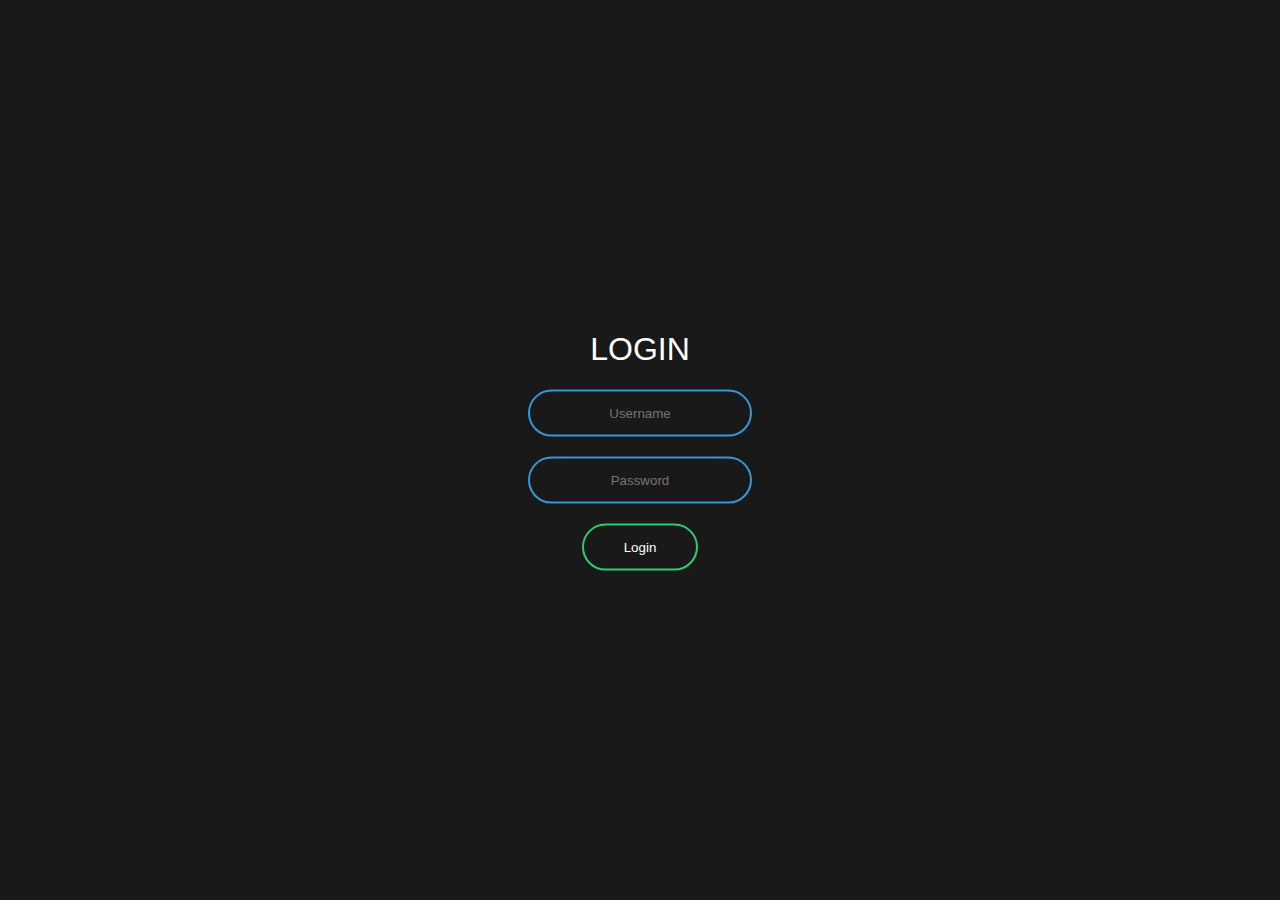
<file: index.html>
<!DOCTYPE html>
<html lang="en" dir="ltr">
  <head>
    <meta charset="utf-8">
    <title>َAnimated Login Form</title>
    <link rel="stylesheet" href="./css/login_style.css">
  </head>
  <body>

<form class="box" action="index.html" method="post">
  <h1>Login</h1>
  <input type="text" name="" placeholder="Username">
  <input type="password" name="" placeholder="Password">
  <input type="submit" name="" value="Login" id="Login"  onclick="location.href='login_page.html'">
</form>
  <script src="js/test.js"></script>
  <!--<script type="text/javascript" src="js/main.js"></script>-->
  </body>
</html>
</file>
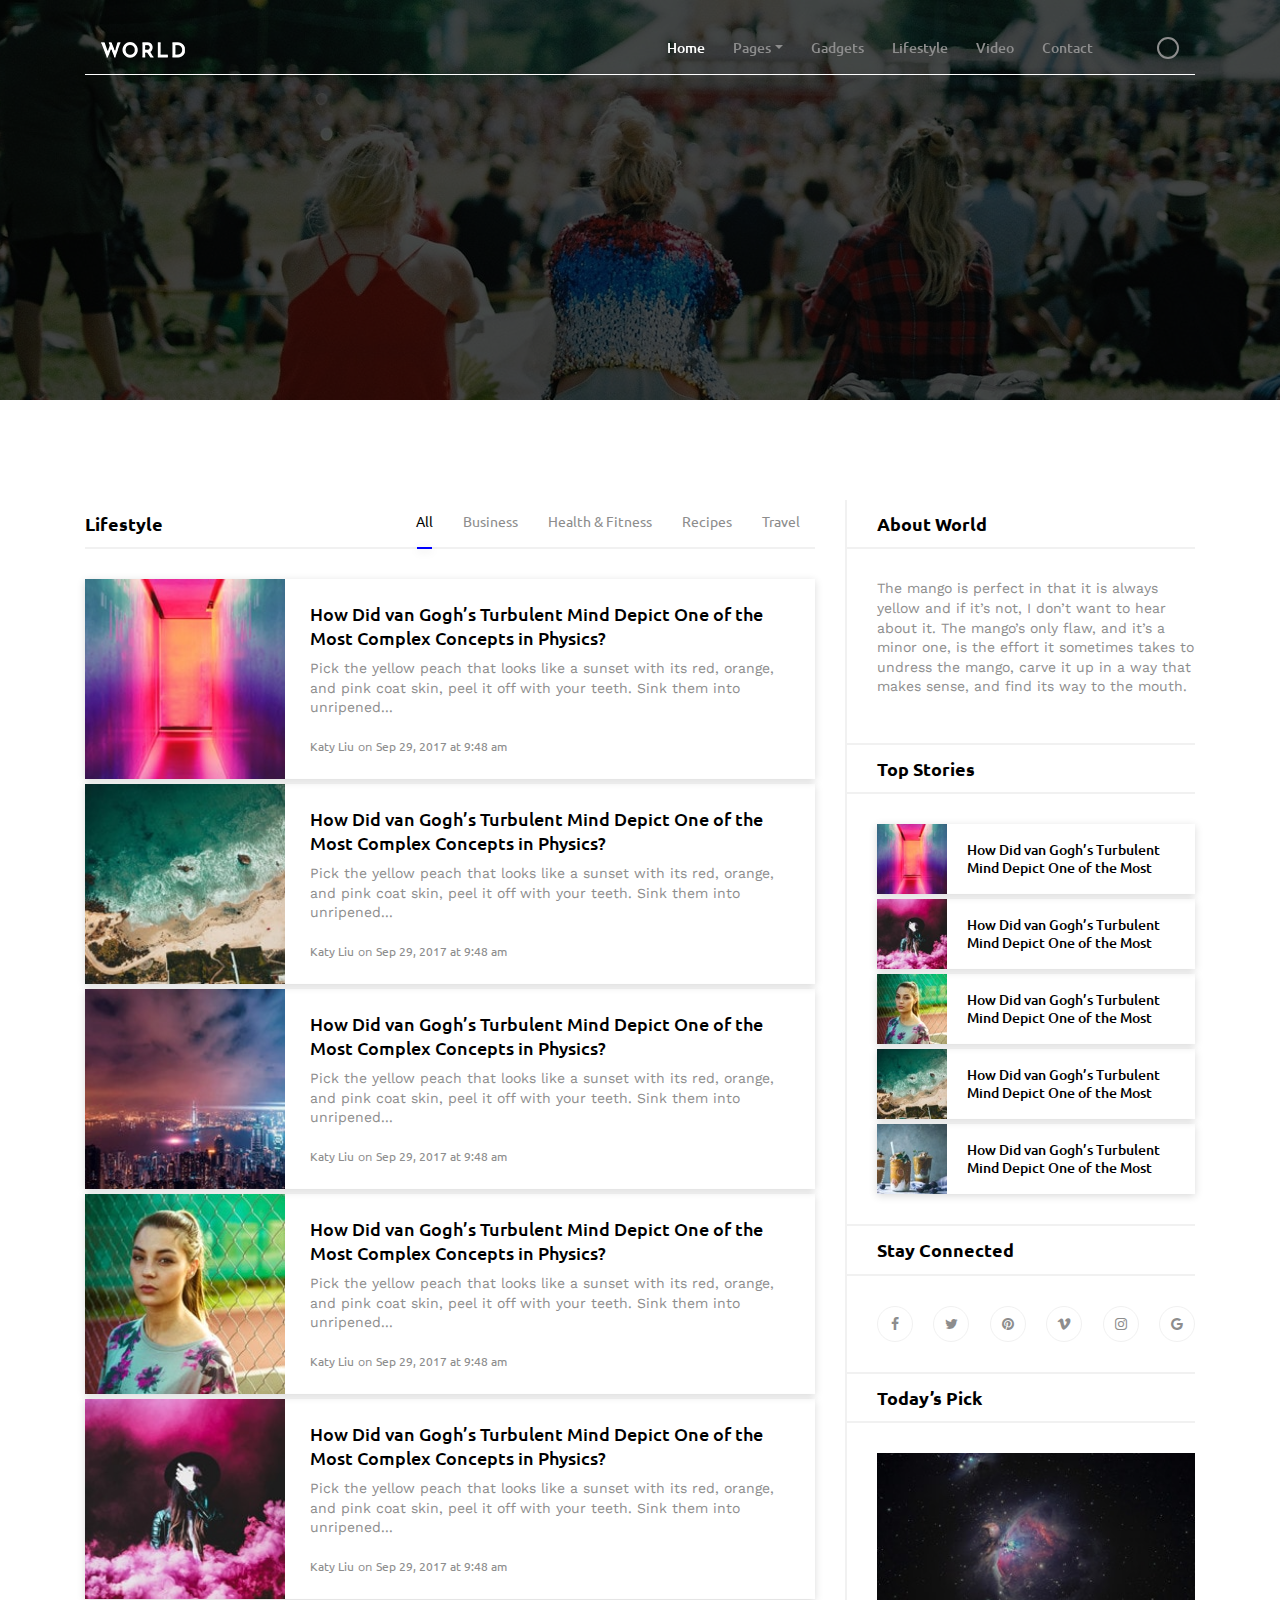
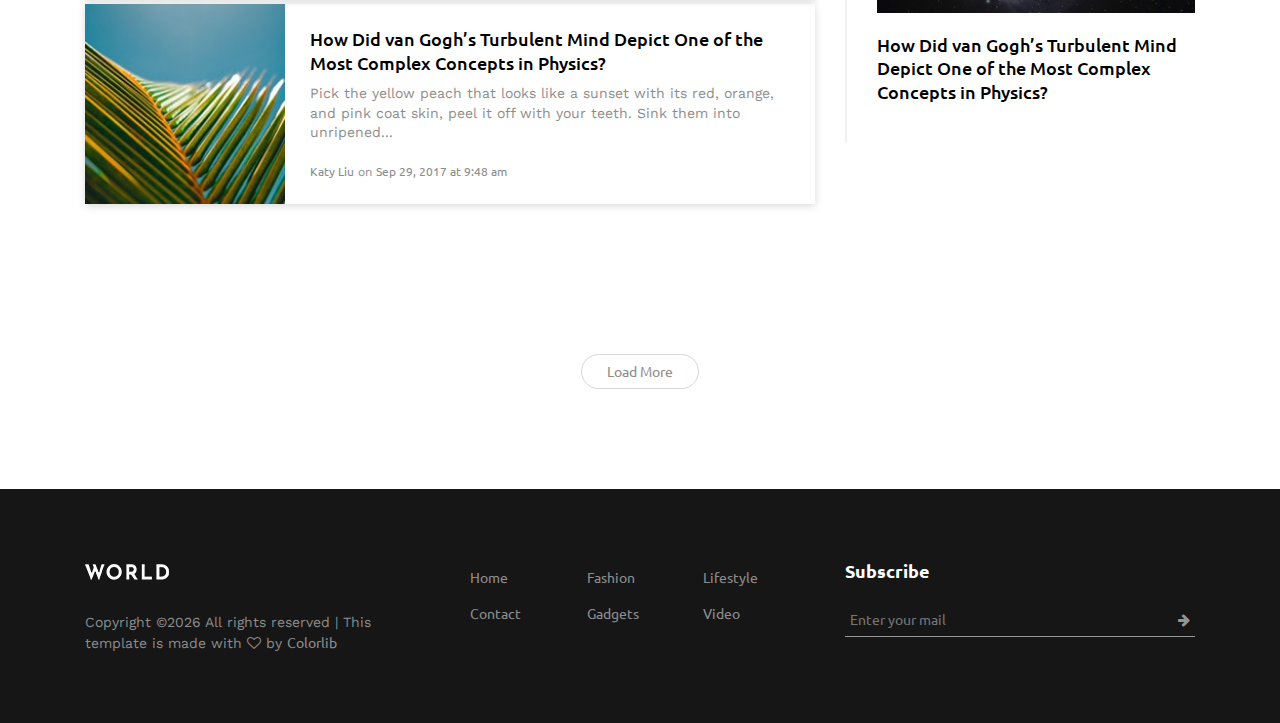
<file: catagory.html>
<!DOCTYPE html>
<html lang="en">

<head>
    <meta charset="UTF-8">
    <meta name="description" content="">
    <meta http-equiv="X-UA-Compatible" content="IE=edge">
    <meta name="viewport" content="width=device-width, initial-scale=1, shrink-to-fit=no">
    <!-- The above 4 meta tags *must* come first in the head; any other head content must come *after* these tags -->

    <!-- Title  -->
    <title>World - Blog &amp; Magazine Template</title>

    <!-- Favicon  -->
    <link rel="icon" href="img/core-img/favicon.ico">

    <!-- Style CSS -->
    <link rel="stylesheet" href="style.css">

</head>

<body>
    <!-- Preloader Start -->
    <div id="preloader">
        <div class="preload-content">
            <div id="world-load"></div>
        </div>
    </div>
    <!-- Preloader End -->

    <!-- ***** Header Area Start ***** -->
    <header class="header-area">
        <div class="container">
            <div class="row">
                <div class="col-12">
                    <nav class="navbar navbar-expand-lg">
                        <!-- Logo -->
                        <a class="navbar-brand" href="index.html"><img src="img/core-img/logo.png" alt="Logo"></a>
                        <!-- Navbar Toggler -->
                        <button class="navbar-toggler" type="button" data-toggle="collapse" data-target="#worldNav" aria-controls="worldNav" aria-expanded="false" aria-label="Toggle navigation"><span class="navbar-toggler-icon"></span></button>
                        <!-- Navbar -->
                        <div class="collapse navbar-collapse" id="worldNav">
                            <ul class="navbar-nav ml-auto">
                                <li class="nav-item active">
                                    <a class="nav-link" href="#">Home <span class="sr-only">(current)</span></a>
                                </li>
                                <li class="nav-item dropdown">
                                    <a class="nav-link dropdown-toggle" href="#" id="navbarDropdown" role="button" data-toggle="dropdown" aria-haspopup="true" aria-expanded="false">Pages</a>
                                    <div class="dropdown-menu" aria-labelledby="navbarDropdown">
                                        <a class="dropdown-item" href="index.html">Home</a>
                                        <a class="dropdown-item" href="catagory.html">Catagory</a>
                                        <a class="dropdown-item" href="single-blog.html">Single Blog</a>
                                        <a class="dropdown-item" href="regular-page.html">Regular Page</a>
                                        <a class="dropdown-item" href="contact.html">Contact</a>
                                    </div>
                                </li>
                                <li class="nav-item">
                                    <a class="nav-link" href="#">Gadgets</a>
                                </li>
                                <li class="nav-item">
                                    <a class="nav-link" href="#">Lifestyle</a>
                                </li>
                                <li class="nav-item">
                                    <a class="nav-link" href="#">Video</a>
                                </li>
                                <li class="nav-item">
                                    <a class="nav-link" href="#">Contact</a>
                                </li>
                            </ul>
                            <!-- Search Form  -->
                            <div id="search-wrapper">
                                <form action="#">
                                    <input type="text" id="search" placeholder="Search something...">
                                    <div id="close-icon"></div>
                                    <input class="d-none" type="submit" value="">
                                </form>
                            </div>
                        </div>
                    </nav>
                </div>
            </div>
        </div>
    </header>
    <!-- ***** Header Area End ***** -->

    <!-- ********** Hero Area Start ********** -->
    <div class="hero-area height-400 bg-img background-overlay" style="background-image: url(img/blog-img/bg3.jpg);"></div>
    <!-- ********** Hero Area End ********** -->

    <div class="main-content-wrapper section-padding-100">
        <div class="container">
            <div class="row justify-content-center">
                <!-- ============= Post Content Area Start ============= -->
                <div class="col-12 col-lg-8">
                    <div class="post-content-area mb-100">
                        <!-- Catagory Area -->
                        <div class="world-catagory-area">
                            <ul class="nav nav-tabs" id="myTab" role="tablist">
                                <li class="title">Lifestyle</li>

                                <li class="nav-item">
                                    <a class="nav-link active" id="tab1" data-toggle="tab" href="#world-tab-1" role="tab" aria-controls="world-tab-1" aria-selected="true">All</a>
                                </li>

                                <li class="nav-item">
                                    <a class="nav-link" id="tab2" data-toggle="tab" href="#world-tab-2" role="tab" aria-controls="world-tab-2" aria-selected="false">Business</a>
                                </li>

                                <li class="nav-item">
                                    <a class="nav-link" id="tab3" data-toggle="tab" href="#world-tab-3" role="tab" aria-controls="world-tab-3" aria-selected="false">Health &amp; Fitness</a>
                                </li>

                                <li class="nav-item">
                                    <a class="nav-link" id="tab4" data-toggle="tab" href="#world-tab-4" role="tab" aria-controls="world-tab-4" aria-selected="false">Recipes</a>
                                </li>

                                <li class="nav-item">
                                    <a class="nav-link" id="tab5" data-toggle="tab" href="#world-tab-5" role="tab" aria-controls="world-tab-5" aria-selected="false">Travel</a>
                                </li>
                            </ul>

                            <div class="tab-content" id="myTabContent">

                                <div class="tab-pane fade show active" id="world-tab-1" role="tabpanel" aria-labelledby="tab1">
                                    <!-- Single Blog Post -->
                                    <div class="single-blog-post post-style-4 d-flex align-items-center">
                                        <!-- Post Thumbnail -->
                                        <div class="post-thumbnail">
                                            <img src="img/blog-img/b18.jpg" alt="">
                                        </div>
                                        <!-- Post Content -->
                                        <div class="post-content">
                                            <a href="#" class="headline">
                                                <h5>How Did van Gogh’s Turbulent Mind Depict One of the Most Complex Concepts in Physics?</h5>
                                            </a>
                                            <p>Pick the yellow peach that looks like a sunset with its red, orange, and pink coat skin, peel it off with your teeth. Sink them into unripened...</p>
                                            <!-- Post Meta -->
                                            <div class="post-meta">
                                                <p><a href="#" class="post-author">Katy Liu</a> on <a href="#" class="post-date">Sep 29, 2017 at 9:48 am</a></p>
                                            </div>
                                        </div>
                                    </div>

                                    <!-- Single Blog Post -->
                                    <div class="single-blog-post post-style-4 d-flex align-items-center">
                                        <!-- Post Thumbnail -->
                                        <div class="post-thumbnail">
                                            <img src="img/blog-img/b19.jpg" alt="">
                                        </div>
                                        <!-- Post Content -->
                                        <div class="post-content">
                                            <a href="#" class="headline">
                                                <h5>How Did van Gogh’s Turbulent Mind Depict One of the Most Complex Concepts in Physics?</h5>
                                            </a>
                                            <p>Pick the yellow peach that looks like a sunset with its red, orange, and pink coat skin, peel it off with your teeth. Sink them into unripened...</p>
                                            <!-- Post Meta -->
                                            <div class="post-meta">
                                                <p><a href="#" class="post-author">Katy Liu</a> on <a href="#" class="post-date">Sep 29, 2017 at 9:48 am</a></p>
                                            </div>
                                        </div>
                                    </div>

                                    <!-- Single Blog Post -->
                                    <div class="single-blog-post post-style-4 d-flex align-items-center">
                                        <!-- Post Thumbnail -->
                                        <div class="post-thumbnail">
                                            <img src="img/blog-img/b20.jpg" alt="">
                                        </div>
                                        <!-- Post Content -->
                                        <div class="post-content">
                                            <a href="#" class="headline">
                                                <h5>How Did van Gogh’s Turbulent Mind Depict One of the Most Complex Concepts in Physics?</h5>
                                            </a>
                                            <p>Pick the yellow peach that looks like a sunset with its red, orange, and pink coat skin, peel it off with your teeth. Sink them into unripened...</p>
                                            <!-- Post Meta -->
                                            <div class="post-meta">
                                                <p><a href="#" class="post-author">Katy Liu</a> on <a href="#" class="post-date">Sep 29, 2017 at 9:48 am</a></p>
                                            </div>
                                        </div>
                                    </div>

                                    <!-- Single Blog Post -->
                                    <div class="single-blog-post post-style-4 d-flex align-items-center">
                                        <!-- Post Thumbnail -->
                                        <div class="post-thumbnail">
                                            <img src="img/blog-img/b21.jpg" alt="">
                                        </div>
                                        <!-- Post Content -->
                                        <div class="post-content">
                                            <a href="#" class="headline">
                                                <h5>How Did van Gogh’s Turbulent Mind Depict One of the Most Complex Concepts in Physics?</h5>
                                            </a>
                                            <p>Pick the yellow peach that looks like a sunset with its red, orange, and pink coat skin, peel it off with your teeth. Sink them into unripened...</p>
                                            <!-- Post Meta -->
                                            <div class="post-meta">
                                                <p><a href="#" class="post-author">Katy Liu</a> on <a href="#" class="post-date">Sep 29, 2017 at 9:48 am</a></p>
                                            </div>
                                        </div>
                                    </div>

                                    <!-- Single Blog Post -->
                                    <div class="single-blog-post post-style-4 d-flex align-items-center">
                                        <!-- Post Thumbnail -->
                                        <div class="post-thumbnail">
                                            <img src="img/blog-img/b23.jpg" alt="">
                                        </div>
                                        <!-- Post Content -->
                                        <div class="post-content">
                                            <a href="#" class="headline">
                                                <h5>How Did van Gogh’s Turbulent Mind Depict One of the Most Complex Concepts in Physics?</h5>
                                            </a>
                                            <p>Pick the yellow peach that looks like a sunset with its red, orange, and pink coat skin, peel it off with your teeth. Sink them into unripened...</p>
                                            <!-- Post Meta -->
                                            <div class="post-meta">
                                                <p><a href="#" class="post-author">Katy Liu</a> on <a href="#" class="post-date">Sep 29, 2017 at 9:48 am</a></p>
                                            </div>
                                        </div>
                                    </div>

                                    <!-- Single Blog Post -->
                                    <div class="single-blog-post post-style-4 d-flex align-items-center">
                                        <!-- Post Thumbnail -->
                                        <div class="post-thumbnail">
                                            <img src="img/blog-img/b24.jpg" alt="">
                                        </div>
                                        <!-- Post Content -->
                                        <div class="post-content">
                                            <a href="#" class="headline">
                                                <h5>How Did van Gogh’s Turbulent Mind Depict One of the Most Complex Concepts in Physics?</h5>
                                            </a>
                                            <p>Pick the yellow peach that looks like a sunset with its red, orange, and pink coat skin, peel it off with your teeth. Sink them into unripened...</p>
                                            <!-- Post Meta -->
                                            <div class="post-meta">
                                                <p><a href="#" class="post-author">Katy Liu</a> on <a href="#" class="post-date">Sep 29, 2017 at 9:48 am</a></p>
                                            </div>
                                        </div>
                                    </div>
                                </div>

                                <div class="tab-pane fade" id="world-tab-2" role="tabpanel" aria-labelledby="tab2">
                                    <!-- Single Blog Post -->
                                    <div class="single-blog-post post-style-4 d-flex align-items-center">
                                        <!-- Post Thumbnail -->
                                        <div class="post-thumbnail">
                                            <img src="img/blog-img/b18.jpg" alt="">
                                        </div>
                                        <!-- Post Content -->
                                        <div class="post-content">
                                            <a href="#" class="headline">
                                                <h5>How Did van Gogh’s Turbulent Mind Depict One of the Most Complex Concepts in Physics?</h5>
                                            </a>
                                            <p>Pick the yellow peach that looks like a sunset with its red, orange, and pink coat skin, peel it off with your teeth. Sink them into unripened...</p>
                                            <!-- Post Meta -->
                                            <div class="post-meta">
                                                <p><a href="#" class="post-author">Katy Liu</a> on <a href="#" class="post-date">Sep 29, 2017 at 9:48 am</a></p>
                                            </div>
                                        </div>
                                    </div>

                                    <!-- Single Blog Post -->
                                    <div class="single-blog-post post-style-4 d-flex align-items-center">
                                        <!-- Post Thumbnail -->
                                        <div class="post-thumbnail">
                                            <img src="img/blog-img/b19.jpg" alt="">
                                        </div>
                                        <!-- Post Content -->
                                        <div class="post-content">
                                            <a href="#" class="headline">
                                                <h5>How Did van Gogh’s Turbulent Mind Depict One of the Most Complex Concepts in Physics?</h5>
                                            </a>
                                            <p>Pick the yellow peach that looks like a sunset with its red, orange, and pink coat skin, peel it off with your teeth. Sink them into unripened...</p>
                                            <!-- Post Meta -->
                                            <div class="post-meta">
                                                <p><a href="#" class="post-author">Katy Liu</a> on <a href="#" class="post-date">Sep 29, 2017 at 9:48 am</a></p>
                                            </div>
                                        </div>
                                    </div>

                                    <!-- Single Blog Post -->
                                    <div class="single-blog-post post-style-4 d-flex align-items-center">
                                        <!-- Post Thumbnail -->
                                        <div class="post-thumbnail">
                                            <img src="img/blog-img/b20.jpg" alt="">
                                        </div>
                                        <!-- Post Content -->
                                        <div class="post-content">
                                            <a href="#" class="headline">
                                                <h5>How Did van Gogh’s Turbulent Mind Depict One of the Most Complex Concepts in Physics?</h5>
                                            </a>
                                            <p>Pick the yellow peach that looks like a sunset with its red, orange, and pink coat skin, peel it off with your teeth. Sink them into unripened...</p>
                                            <!-- Post Meta -->
                                            <div class="post-meta">
                                                <p><a href="#" class="post-author">Katy Liu</a> on <a href="#" class="post-date">Sep 29, 2017 at 9:48 am</a></p>
                                            </div>
                                        </div>
                                    </div>

                                    <!-- Single Blog Post -->
                                    <div class="single-blog-post post-style-4 d-flex align-items-center">
                                        <!-- Post Thumbnail -->
                                        <div class="post-thumbnail">
                                            <img src="img/blog-img/b21.jpg" alt="">
                                        </div>
                                        <!-- Post Content -->
                                        <div class="post-content">
                                            <a href="#" class="headline">
                                                <h5>How Did van Gogh’s Turbulent Mind Depict One of the Most Complex Concepts in Physics?</h5>
                                            </a>
                                            <p>Pick the yellow peach that looks like a sunset with its red, orange, and pink coat skin, peel it off with your teeth. Sink them into unripened...</p>
                                            <!-- Post Meta -->
                                            <div class="post-meta">
                                                <p><a href="#" class="post-author">Katy Liu</a> on <a href="#" class="post-date">Sep 29, 2017 at 9:48 am</a></p>
                                            </div>
                                        </div>
                                    </div>

                                    <!-- Single Blog Post -->
                                    <div class="single-blog-post post-style-4 d-flex align-items-center">
                                        <!-- Post Thumbnail -->
                                        <div class="post-thumbnail">
                                            <img src="img/blog-img/b23.jpg" alt="">
                                        </div>
                                        <!-- Post Content -->
                                        <div class="post-content">
                                            <a href="#" class="headline">
                                                <h5>How Did van Gogh’s Turbulent Mind Depict One of the Most Complex Concepts in Physics?</h5>
                                            </a>
                                            <p>Pick the yellow peach that looks like a sunset with its red, orange, and pink coat skin, peel it off with your teeth. Sink them into unripened...</p>
                                            <!-- Post Meta -->
                                            <div class="post-meta">
                                                <p><a href="#" class="post-author">Katy Liu</a> on <a href="#" class="post-date">Sep 29, 2017 at 9:48 am</a></p>
                                            </div>
                                        </div>
                                    </div>

                                    <!-- Single Blog Post -->
                                    <div class="single-blog-post post-style-4 d-flex align-items-center">
                                        <!-- Post Thumbnail -->
                                        <div class="post-thumbnail">
                                            <img src="img/blog-img/b24.jpg" alt="">
                                        </div>
                                        <!-- Post Content -->
                                        <div class="post-content">
                                            <a href="#" class="headline">
                                                <h5>How Did van Gogh’s Turbulent Mind Depict One of the Most Complex Concepts in Physics?</h5>
                                            </a>
                                            <p>Pick the yellow peach that looks like a sunset with its red, orange, and pink coat skin, peel it off with your teeth. Sink them into unripened...</p>
                                            <!-- Post Meta -->
                                            <div class="post-meta">
                                                <p><a href="#" class="post-author">Katy Liu</a> on <a href="#" class="post-date">Sep 29, 2017 at 9:48 am</a></p>
                                            </div>
                                        </div>
                                    </div>
                                </div>

                                <div class="tab-pane fade" id="world-tab-3" role="tabpanel" aria-labelledby="tab3">
                                    <!-- Single Blog Post -->
                                    <div class="single-blog-post post-style-4 d-flex align-items-center">
                                        <!-- Post Thumbnail -->
                                        <div class="post-thumbnail">
                                            <img src="img/blog-img/b18.jpg" alt="">
                                        </div>
                                        <!-- Post Content -->
                                        <div class="post-content">
                                            <a href="#" class="headline">
                                                <h5>How Did van Gogh’s Turbulent Mind Depict One of the Most Complex Concepts in Physics?</h5>
                                            </a>
                                            <p>Pick the yellow peach that looks like a sunset with its red, orange, and pink coat skin, peel it off with your teeth. Sink them into unripened...</p>
                                            <!-- Post Meta -->
                                            <div class="post-meta">
                                                <p><a href="#" class="post-author">Katy Liu</a> on <a href="#" class="post-date">Sep 29, 2017 at 9:48 am</a></p>
                                            </div>
                                        </div>
                                    </div>

                                    <!-- Single Blog Post -->
                                    <div class="single-blog-post post-style-4 d-flex align-items-center">
                                        <!-- Post Thumbnail -->
                                        <div class="post-thumbnail">
                                            <img src="img/blog-img/b19.jpg" alt="">
                                        </div>
                                        <!-- Post Content -->
                                        <div class="post-content">
                                            <a href="#" class="headline">
                                                <h5>How Did van Gogh’s Turbulent Mind Depict One of the Most Complex Concepts in Physics?</h5>
                                            </a>
                                            <p>Pick the yellow peach that looks like a sunset with its red, orange, and pink coat skin, peel it off with your teeth. Sink them into unripened...</p>
                                            <!-- Post Meta -->
                                            <div class="post-meta">
                                                <p><a href="#" class="post-author">Katy Liu</a> on <a href="#" class="post-date">Sep 29, 2017 at 9:48 am</a></p>
                                            </div>
                                        </div>
                                    </div>

                                    <!-- Single Blog Post -->
                                    <div class="single-blog-post post-style-4 d-flex align-items-center">
                                        <!-- Post Thumbnail -->
                                        <div class="post-thumbnail">
                                            <img src="img/blog-img/b20.jpg" alt="">
                                        </div>
                                        <!-- Post Content -->
                                        <div class="post-content">
                                            <a href="#" class="headline">
                                                <h5>How Did van Gogh’s Turbulent Mind Depict One of the Most Complex Concepts in Physics?</h5>
                                            </a>
                                            <p>Pick the yellow peach that looks like a sunset with its red, orange, and pink coat skin, peel it off with your teeth. Sink them into unripened...</p>
                                            <!-- Post Meta -->
                                            <div class="post-meta">
                                                <p><a href="#" class="post-author">Katy Liu</a> on <a href="#" class="post-date">Sep 29, 2017 at 9:48 am</a></p>
                                            </div>
                                        </div>
                                    </div>

                                    <!-- Single Blog Post -->
                                    <div class="single-blog-post post-style-4 d-flex align-items-center">
                                        <!-- Post Thumbnail -->
                                        <div class="post-thumbnail">
                                            <img src="img/blog-img/b21.jpg" alt="">
                                        </div>
                                        <!-- Post Content -->
                                        <div class="post-content">
                                            <a href="#" class="headline">
                                                <h5>How Did van Gogh’s Turbulent Mind Depict One of the Most Complex Concepts in Physics?</h5>
                                            </a>
                                            <p>Pick the yellow peach that looks like a sunset with its red, orange, and pink coat skin, peel it off with your teeth. Sink them into unripened...</p>
                                            <!-- Post Meta -->
                                            <div class="post-meta">
                                                <p><a href="#" class="post-author">Katy Liu</a> on <a href="#" class="post-date">Sep 29, 2017 at 9:48 am</a></p>
                                            </div>
                                        </div>
                                    </div>

                                    <!-- Single Blog Post -->
                                    <div class="single-blog-post post-style-4 d-flex align-items-center">
                                        <!-- Post Thumbnail -->
                                        <div class="post-thumbnail">
                                            <img src="img/blog-img/b23.jpg" alt="">
                                        </div>
                                        <!-- Post Content -->
                                        <div class="post-content">
                                            <a href="#" class="headline">
                                                <h5>How Did van Gogh’s Turbulent Mind Depict One of the Most Complex Concepts in Physics?</h5>
                                            </a>
                                            <p>Pick the yellow peach that looks like a sunset with its red, orange, and pink coat skin, peel it off with your teeth. Sink them into unripened...</p>
                                            <!-- Post Meta -->
                                            <div class="post-meta">
                                                <p><a href="#" class="post-author">Katy Liu</a> on <a href="#" class="post-date">Sep 29, 2017 at 9:48 am</a></p>
                                            </div>
                                        </div>
                                    </div>

                                    <!-- Single Blog Post -->
                                    <div class="single-blog-post post-style-4 d-flex align-items-center">
                                        <!-- Post Thumbnail -->
                                        <div class="post-thumbnail">
                                            <img src="img/blog-img/b24.jpg" alt="">
                                        </div>
                                        <!-- Post Content -->
                                        <div class="post-content">
                                            <a href="#" class="headline">
                                                <h5>How Did van Gogh’s Turbulent Mind Depict One of the Most Complex Concepts in Physics?</h5>
                                            </a>
                                            <p>Pick the yellow peach that looks like a sunset with its red, orange, and pink coat skin, peel it off with your teeth. Sink them into unripened...</p>
                                            <!-- Post Meta -->
                                            <div class="post-meta">
                                                <p><a href="#" class="post-author">Katy Liu</a> on <a href="#" class="post-date">Sep 29, 2017 at 9:48 am</a></p>
                                            </div>
                                        </div>
                                    </div>
                                </div>

                                <div class="tab-pane fade" id="world-tab-4" role="tabpanel" aria-labelledby="tab4">
                                    <!-- Single Blog Post -->
                                    <div class="single-blog-post post-style-4 d-flex align-items-center">
                                        <!-- Post Thumbnail -->
                                        <div class="post-thumbnail">
                                            <img src="img/blog-img/b18.jpg" alt="">
                                        </div>
                                        <!-- Post Content -->
                                        <div class="post-content">
                                            <a href="#" class="headline">
                                                <h5>How Did van Gogh’s Turbulent Mind Depict One of the Most Complex Concepts in Physics?</h5>
                                            </a>
                                            <p>Pick the yellow peach that looks like a sunset with its red, orange, and pink coat skin, peel it off with your teeth. Sink them into unripened...</p>
                                            <!-- Post Meta -->
                                            <div class="post-meta">
                                                <p><a href="#" class="post-author">Katy Liu</a> on <a href="#" class="post-date">Sep 29, 2017 at 9:48 am</a></p>
                                            </div>
                                        </div>
                                    </div>

                                    <!-- Single Blog Post -->
                                    <div class="single-blog-post post-style-4 d-flex align-items-center">
                                        <!-- Post Thumbnail -->
                                        <div class="post-thumbnail">
                                            <img src="img/blog-img/b19.jpg" alt="">
                                        </div>
                                        <!-- Post Content -->
                                        <div class="post-content">
                                            <a href="#" class="headline">
                                                <h5>How Did van Gogh’s Turbulent Mind Depict One of the Most Complex Concepts in Physics?</h5>
                                            </a>
                                            <p>Pick the yellow peach that looks like a sunset with its red, orange, and pink coat skin, peel it off with your teeth. Sink them into unripened...</p>
                                            <!-- Post Meta -->
                                            <div class="post-meta">
                                                <p><a href="#" class="post-author">Katy Liu</a> on <a href="#" class="post-date">Sep 29, 2017 at 9:48 am</a></p>
                                            </div>
                                        </div>
                                    </div>

                                    <!-- Single Blog Post -->
                                    <div class="single-blog-post post-style-4 d-flex align-items-center">
                                        <!-- Post Thumbnail -->
                                        <div class="post-thumbnail">
                                            <img src="img/blog-img/b20.jpg" alt="">
                                        </div>
                                        <!-- Post Content -->
                                        <div class="post-content">
                                            <a href="#" class="headline">
                                                <h5>How Did van Gogh’s Turbulent Mind Depict One of the Most Complex Concepts in Physics?</h5>
                                            </a>
                                            <p>Pick the yellow peach that looks like a sunset with its red, orange, and pink coat skin, peel it off with your teeth. Sink them into unripened...</p>
                                            <!-- Post Meta -->
                                            <div class="post-meta">
                                                <p><a href="#" class="post-author">Katy Liu</a> on <a href="#" class="post-date">Sep 29, 2017 at 9:48 am</a></p>
                                            </div>
                                        </div>
                                    </div>

                                    <!-- Single Blog Post -->
                                    <div class="single-blog-post post-style-4 d-flex align-items-center">
                                        <!-- Post Thumbnail -->
                                        <div class="post-thumbnail">
                                            <img src="img/blog-img/b21.jpg" alt="">
                                        </div>
                                        <!-- Post Content -->
                                        <div class="post-content">
                                            <a href="#" class="headline">
                                                <h5>How Did van Gogh’s Turbulent Mind Depict One of the Most Complex Concepts in Physics?</h5>
                                            </a>
                                            <p>Pick the yellow peach that looks like a sunset with its red, orange, and pink coat skin, peel it off with your teeth. Sink them into unripened...</p>
                                            <!-- Post Meta -->
                                            <div class="post-meta">
                                                <p><a href="#" class="post-author">Katy Liu</a> on <a href="#" class="post-date">Sep 29, 2017 at 9:48 am</a></p>
                                            </div>
                                        </div>
                                    </div>

                                    <!-- Single Blog Post -->
                                    <div class="single-blog-post post-style-4 d-flex align-items-center">
                                        <!-- Post Thumbnail -->
                                        <div class="post-thumbnail">
                                            <img src="img/blog-img/b23.jpg" alt="">
                                        </div>
                                        <!-- Post Content -->
                                        <div class="post-content">
                                            <a href="#" class="headline">
                                                <h5>How Did van Gogh’s Turbulent Mind Depict One of the Most Complex Concepts in Physics?</h5>
                                            </a>
                                            <p>Pick the yellow peach that looks like a sunset with its red, orange, and pink coat skin, peel it off with your teeth. Sink them into unripened...</p>
                                            <!-- Post Meta -->
                                            <div class="post-meta">
                                                <p><a href="#" class="post-author">Katy Liu</a> on <a href="#" class="post-date">Sep 29, 2017 at 9:48 am</a></p>
                                            </div>
                                        </div>
                                    </div>

                                    <!-- Single Blog Post -->
                                    <div class="single-blog-post post-style-4 d-flex align-items-center">
                                        <!-- Post Thumbnail -->
                                        <div class="post-thumbnail">
                                            <img src="img/blog-img/b24.jpg" alt="">
                                        </div>
                                        <!-- Post Content -->
                                        <div class="post-content">
                                            <a href="#" class="headline">
                                                <h5>How Did van Gogh’s Turbulent Mind Depict One of the Most Complex Concepts in Physics?</h5>
                                            </a>
                                            <p>Pick the yellow peach that looks like a sunset with its red, orange, and pink coat skin, peel it off with your teeth. Sink them into unripened...</p>
                                            <!-- Post Meta -->
                                            <div class="post-meta">
                                                <p><a href="#" class="post-author">Katy Liu</a> on <a href="#" class="post-date">Sep 29, 2017 at 9:48 am</a></p>
                                            </div>
                                        </div>
                                    </div>
                                </div>

                                <div class="tab-pane fade" id="world-tab-5" role="tabpanel" aria-labelledby="tab5">
                                    <!-- Single Blog Post -->
                                    <div class="single-blog-post post-style-4 d-flex align-items-center">
                                        <!-- Post Thumbnail -->
                                        <div class="post-thumbnail">
                                            <img src="img/blog-img/b18.jpg" alt="">
                                        </div>
                                        <!-- Post Content -->
                                        <div class="post-content">
                                            <a href="#" class="headline">
                                                <h5>How Did van Gogh’s Turbulent Mind Depict One of the Most Complex Concepts in Physics?</h5>
                                            </a>
                                            <p>Pick the yellow peach that looks like a sunset with its red, orange, and pink coat skin, peel it off with your teeth. Sink them into unripened...</p>
                                            <!-- Post Meta -->
                                            <div class="post-meta">
                                                <p><a href="#" class="post-author">Katy Liu</a> on <a href="#" class="post-date">Sep 29, 2017 at 9:48 am</a></p>
                                            </div>
                                        </div>
                                    </div>

                                    <!-- Single Blog Post -->
                                    <div class="single-blog-post post-style-4 d-flex align-items-center">
                                        <!-- Post Thumbnail -->
                                        <div class="post-thumbnail">
                                            <img src="img/blog-img/b19.jpg" alt="">
                                        </div>
                                        <!-- Post Content -->
                                        <div class="post-content">
                                            <a href="#" class="headline">
                                                <h5>How Did van Gogh’s Turbulent Mind Depict One of the Most Complex Concepts in Physics?</h5>
                                            </a>
                                            <p>Pick the yellow peach that looks like a sunset with its red, orange, and pink coat skin, peel it off with your teeth. Sink them into unripened...</p>
                                            <!-- Post Meta -->
                                            <div class="post-meta">
                                                <p><a href="#" class="post-author">Katy Liu</a> on <a href="#" class="post-date">Sep 29, 2017 at 9:48 am</a></p>
                                            </div>
                                        </div>
                                    </div>

                                    <!-- Single Blog Post -->
                                    <div class="single-blog-post post-style-4 d-flex align-items-center">
                                        <!-- Post Thumbnail -->
                                        <div class="post-thumbnail">
                                            <img src="img/blog-img/b20.jpg" alt="">
                                        </div>
                                        <!-- Post Content -->
                                        <div class="post-content">
                                            <a href="#" class="headline">
                                                <h5>How Did van Gogh’s Turbulent Mind Depict One of the Most Complex Concepts in Physics?</h5>
                                            </a>
                                            <p>Pick the yellow peach that looks like a sunset with its red, orange, and pink coat skin, peel it off with your teeth. Sink them into unripened...</p>
                                            <!-- Post Meta -->
                                            <div class="post-meta">
                                                <p><a href="#" class="post-author">Katy Liu</a> on <a href="#" class="post-date">Sep 29, 2017 at 9:48 am</a></p>
                                            </div>
                                        </div>
                                    </div>

                                    <!-- Single Blog Post -->
                                    <div class="single-blog-post post-style-4 d-flex align-items-center">
                                        <!-- Post Thumbnail -->
                                        <div class="post-thumbnail">
                                            <img src="img/blog-img/b21.jpg" alt="">
                                        </div>
                                        <!-- Post Content -->
                                        <div class="post-content">
                                            <a href="#" class="headline">
                                                <h5>How Did van Gogh’s Turbulent Mind Depict One of the Most Complex Concepts in Physics?</h5>
                                            </a>
                                            <p>Pick the yellow peach that looks like a sunset with its red, orange, and pink coat skin, peel it off with your teeth. Sink them into unripened...</p>
                                            <!-- Post Meta -->
                                            <div class="post-meta">
                                                <p><a href="#" class="post-author">Katy Liu</a> on <a href="#" class="post-date">Sep 29, 2017 at 9:48 am</a></p>
                                            </div>
                                        </div>
                                    </div>

                                    <!-- Single Blog Post -->
                                    <div class="single-blog-post post-style-4 d-flex align-items-center">
                                        <!-- Post Thumbnail -->
                                        <div class="post-thumbnail">
                                            <img src="img/blog-img/b23.jpg" alt="">
                                        </div>
                                        <!-- Post Content -->
                                        <div class="post-content">
                                            <a href="#" class="headline">
                                                <h5>How Did van Gogh’s Turbulent Mind Depict One of the Most Complex Concepts in Physics?</h5>
                                            </a>
                                            <p>Pick the yellow peach that looks like a sunset with its red, orange, and pink coat skin, peel it off with your teeth. Sink them into unripened...</p>
                                            <!-- Post Meta -->
                                            <div class="post-meta">
                                                <p><a href="#" class="post-author">Katy Liu</a> on <a href="#" class="post-date">Sep 29, 2017 at 9:48 am</a></p>
                                            </div>
                                        </div>
                                    </div>

                                    <!-- Single Blog Post -->
                                    <div class="single-blog-post post-style-4 d-flex align-items-center">
                                        <!-- Post Thumbnail -->
                                        <div class="post-thumbnail">
                                            <img src="img/blog-img/b24.jpg" alt="">
                                        </div>
                                        <!-- Post Content -->
                                        <div class="post-content">
                                            <a href="#" class="headline">
                                                <h5>How Did van Gogh’s Turbulent Mind Depict One of the Most Complex Concepts in Physics?</h5>
                                            </a>
                                            <p>Pick the yellow peach that looks like a sunset with its red, orange, and pink coat skin, peel it off with your teeth. Sink them into unripened...</p>
                                            <!-- Post Meta -->
                                            <div class="post-meta">
                                                <p><a href="#" class="post-author">Katy Liu</a> on <a href="#" class="post-date">Sep 29, 2017 at 9:48 am</a></p>
                                            </div>
                                        </div>
                                    </div>
                                </div>
                            </div>
                        </div>
                    </div>
                </div>

                <!-- ========== Sidebar Area ========== -->
                <div class="col-12 col-md-8 col-lg-4">
                    <div class="post-sidebar-area">
                        <!-- Widget Area -->
                        <div class="sidebar-widget-area">
                            <h5 class="title">About World</h5>
                            <div class="widget-content">
                                <p>The mango is perfect in that it is always yellow and if it’s not, I don’t want to hear about it. The mango’s only flaw, and it’s a minor one, is the effort it sometimes takes to undress the mango, carve it up in a way that makes sense, and find its way to the mouth.</p>
                            </div>
                        </div>
                        <!-- Widget Area -->
                        <div class="sidebar-widget-area">
                            <h5 class="title">Top Stories</h5>
                            <div class="widget-content">
                                <!-- Single Blog Post -->
                                <div class="single-blog-post post-style-2 d-flex align-items-center widget-post">
                                    <!-- Post Thumbnail -->
                                    <div class="post-thumbnail">
                                        <img src="img/blog-img/b11.jpg" alt="">
                                    </div>
                                    <!-- Post Content -->
                                    <div class="post-content">
                                        <a href="#" class="headline">
                                            <h5 class="mb-0">How Did van Gogh’s Turbulent Mind Depict One of the Most</h5>
                                        </a>
                                    </div>
                                </div>
                                <!-- Single Blog Post -->
                                <div class="single-blog-post post-style-2 d-flex align-items-center widget-post">
                                    <!-- Post Thumbnail -->
                                    <div class="post-thumbnail">
                                        <img src="img/blog-img/b13.jpg" alt="">
                                    </div>
                                    <!-- Post Content -->
                                    <div class="post-content">
                                        <a href="#" class="headline">
                                            <h5 class="mb-0">How Did van Gogh’s Turbulent Mind Depict One of the Most</h5>
                                        </a>
                                    </div>
                                </div>
                                <!-- Single Blog Post -->
                                <div class="single-blog-post post-style-2 d-flex align-items-center widget-post">
                                    <!-- Post Thumbnail -->
                                    <div class="post-thumbnail">
                                        <img src="img/blog-img/b14.jpg" alt="">
                                    </div>
                                    <!-- Post Content -->
                                    <div class="post-content">
                                        <a href="#" class="headline">
                                            <h5 class="mb-0">How Did van Gogh’s Turbulent Mind Depict One of the Most</h5>
                                        </a>
                                    </div>
                                </div>
                                <!-- Single Blog Post -->
                                <div class="single-blog-post post-style-2 d-flex align-items-center widget-post">
                                    <!-- Post Thumbnail -->
                                    <div class="post-thumbnail">
                                        <img src="img/blog-img/b10.jpg" alt="">
                                    </div>
                                    <!-- Post Content -->
                                    <div class="post-content">
                                        <a href="#" class="headline">
                                            <h5 class="mb-0">How Did van Gogh’s Turbulent Mind Depict One of the Most</h5>
                                        </a>
                                    </div>
                                </div>
                                <!-- Single Blog Post -->
                                <div class="single-blog-post post-style-2 d-flex align-items-center widget-post">
                                    <!-- Post Thumbnail -->
                                    <div class="post-thumbnail">
                                        <img src="img/blog-img/b12.jpg" alt="">
                                    </div>
                                    <!-- Post Content -->
                                    <div class="post-content">
                                        <a href="#" class="headline">
                                            <h5 class="mb-0">How Did van Gogh’s Turbulent Mind Depict One of the Most</h5>
                                        </a>
                                    </div>
                                </div>
                            </div>
                        </div>
                        <!-- Widget Area -->
                        <div class="sidebar-widget-area">
                            <h5 class="title">Stay Connected</h5>
                            <div class="widget-content">
                                <div class="social-area d-flex justify-content-between">
                                    <a href="#"><i class="fa fa-facebook"></i></a>
                                    <a href="#"><i class="fa fa-twitter"></i></a>
                                    <a href="#"><i class="fa fa-pinterest"></i></a>
                                    <a href="#"><i class="fa fa-vimeo"></i></a>
                                    <a href="#"><i class="fa fa-instagram"></i></a>
                                    <a href="#"><i class="fa fa-google"></i></a>
                                </div>
                            </div>
                        </div>
                        <!-- Widget Area -->
                        <div class="sidebar-widget-area">
                            <h5 class="title">Today’s Pick</h5>
                            <div class="widget-content">
                                <!-- Single Blog Post -->
                                <div class="single-blog-post todays-pick">
                                    <!-- Post Thumbnail -->
                                    <div class="post-thumbnail">
                                        <img src="img/blog-img/b22.jpg" alt="">
                                    </div>
                                    <!-- Post Content -->
                                    <div class="post-content px-0 pb-0">
                                        <a href="#" class="headline">
                                            <h5>How Did van Gogh’s Turbulent Mind Depict One of the Most Complex Concepts in Physics?</h5>
                                        </a>
                                    </div>
                                </div>
                            </div>
                        </div>
                    </div>
                </div>
            </div>

            <!-- Load More btn -->
            <div class="row">
                <div class="col-12">
                    <div class="load-more-btn mt-50 text-center">
                        <a href="#" class="btn world-btn">Load More</a>
                    </div>
                </div>
            </div>
        </div>
    </div>

    <!-- ***** Footer Area Start ***** -->
    <footer class="footer-area">
        <div class="container">
            <div class="row">
                <div class="col-12 col-md-4">
                    <div class="footer-single-widget">
                        <a href="#"><img src="img/core-img/logo.png" alt=""></a>
                        <div class="copywrite-text mt-30">
                            <p><!-- Link back to Colorlib can't be removed. Template is licensed under CC BY 3.0. -->
Copyright &copy;<script>document.write(new Date().getFullYear());</script> All rights reserved | This template is made with <i class="fa fa-heart-o" aria-hidden="true"></i> by <a href="https://colorlib.com" target="_blank">Colorlib</a>
<!-- Link back to Colorlib can't be removed. Template is licensed under CC BY 3.0. --></p>
                        </div>
                    </div>
                </div>
                <div class="col-12 col-md-4">
                    <div class="footer-single-widget">
                        <ul class="footer-menu d-flex justify-content-between">
                            <li><a href="#">Home</a></li>
                            <li><a href="#">Fashion</a></li>
                            <li><a href="#">Lifestyle</a></li>
                            <li><a href="#">Contact</a></li>
                            <li><a href="#">Gadgets</a></li>
                            <li><a href="#">Video</a></li>
                        </ul>
                    </div>
                </div>
                <div class="col-12 col-md-4">
                    <div class="footer-single-widget">
                        <h5>Subscribe</h5>
                        <form action="#" method="post">
                            <input type="email" name="email" id="email" placeholder="Enter your mail">
                            <button type="button"><i class="fa fa-arrow-right"></i></button>
                        </form>
                    </div>
                </div>
            </div>
        </div>
    </footer>
    <!-- ***** Footer Area End ***** -->

    <!-- jQuery (Necessary for All JavaScript Plugins) -->
    <script src="js/jquery/jquery-2.2.4.min.js"></script>
    <!-- Popper js -->
    <script src="js/popper.min.js"></script>
    <!-- Bootstrap js -->
    <script src="js/bootstrap.min.js"></script>
    <!-- Plugins js -->
    <script src="js/plugins.js"></script>
    <!-- Active js -->
    <script src="js/active.js"></script>

</body>

</html>
</file>
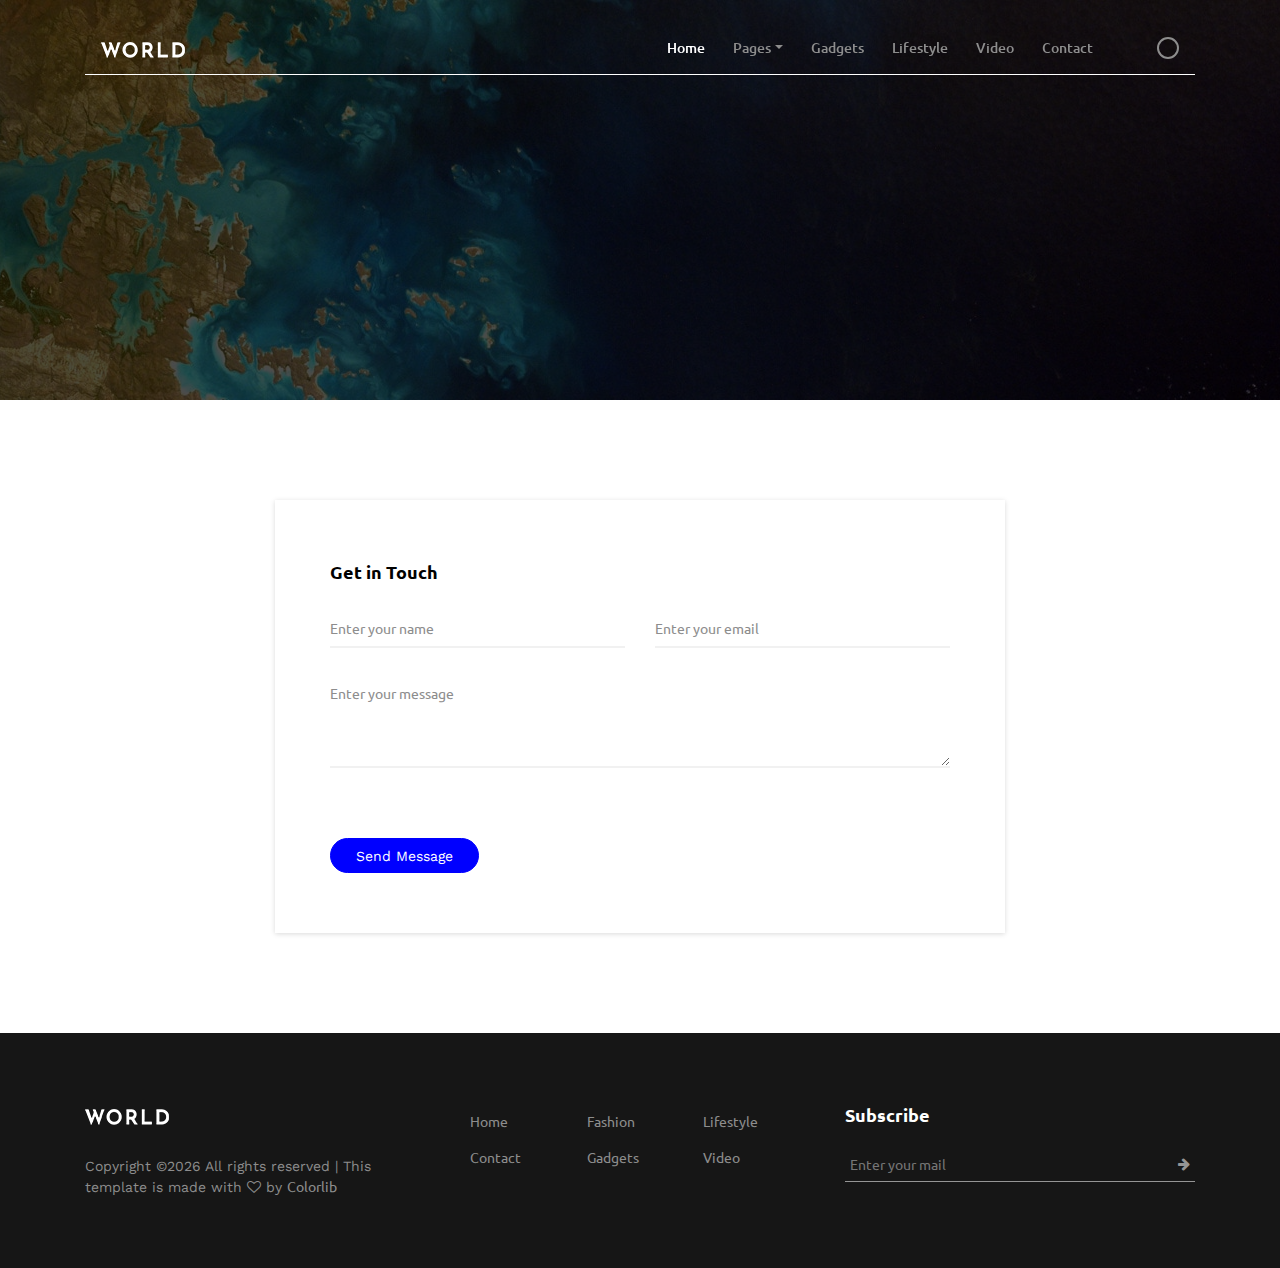
<file: contact.html>
<!DOCTYPE html>
<html lang="en">

<head>
    <meta charset="UTF-8">
    <meta name="description" content="">
    <meta http-equiv="X-UA-Compatible" content="IE=edge">
    <meta name="viewport" content="width=device-width, initial-scale=1, shrink-to-fit=no">
    <!-- The above 4 meta tags *must* come first in the head; any other head content must come *after* these tags -->

    <!-- Title  -->
    <title>World - Blog &amp; Magazine Template</title>

    <!-- Favicon  -->
    <link rel="icon" href="img/core-img/favicon.ico">

    <!-- Style CSS -->
    <link rel="stylesheet" href="style.css">

</head>

<body>
    <!-- Preloader Start -->
    <div id="preloader">
        <div class="preload-content">
            <div id="world-load"></div>
        </div>
    </div>
    <!-- Preloader End -->

    <!-- ***** Header Area Start ***** -->
    <header class="header-area">
        <div class="container">
            <div class="row">
                <div class="col-12">
                    <nav class="navbar navbar-expand-lg">
                        <!-- Logo -->
                        <a class="navbar-brand" href="index.html"><img src="img/core-img/logo.png" alt="Logo"></a>
                        <!-- Navbar Toggler -->
                        <button class="navbar-toggler" type="button" data-toggle="collapse" data-target="#worldNav" aria-controls="worldNav" aria-expanded="false" aria-label="Toggle navigation"><span class="navbar-toggler-icon"></span></button>
                        <!-- Navbar -->
                        <div class="collapse navbar-collapse" id="worldNav">
                            <ul class="navbar-nav ml-auto">
                                <li class="nav-item active">
                                    <a class="nav-link" href="#">Home <span class="sr-only">(current)</span></a>
                                </li>
                                <li class="nav-item dropdown">
                                    <a class="nav-link dropdown-toggle" href="#" id="navbarDropdown" role="button" data-toggle="dropdown" aria-haspopup="true" aria-expanded="false">Pages</a>
                                    <div class="dropdown-menu" aria-labelledby="navbarDropdown">
                                        <a class="dropdown-item" href="index.html">Home</a>
                                        <a class="dropdown-item" href="catagory.html">Catagory</a>
                                        <a class="dropdown-item" href="single-blog.html">Single Blog</a>
                                        <a class="dropdown-item" href="regular-page.html">Regular Page</a>
                                        <a class="dropdown-item" href="contact.html">Contact</a>
                                    </div>
                                </li>
                                <li class="nav-item">
                                    <a class="nav-link" href="#">Gadgets</a>
                                </li>
                                <li class="nav-item">
                                    <a class="nav-link" href="#">Lifestyle</a>
                                </li>
                                <li class="nav-item">
                                    <a class="nav-link" href="#">Video</a>
                                </li>
                                <li class="nav-item">
                                    <a class="nav-link" href="#">Contact</a>
                                </li>
                            </ul>
                            <!-- Search Form  -->
                            <div id="search-wrapper">
                                <form action="#">
                                    <input type="text" id="search" placeholder="Search something...">
                                    <div id="close-icon"></div>
                                    <input class="d-none" type="submit" value="">
                                </form>
                            </div>
                        </div>
                    </nav>
                </div>
            </div>
        </div>
    </header>
    <!-- ***** Header Area End ***** -->

    <!-- ********** Hero Area Start ********** -->
    <div class="hero-area height-400 bg-img background-overlay" style="background-image: url(img/blog-img/bg4.jpg);"></div>
    <!-- ********** Hero Area End ********** -->

    <section class="contact-area section-padding-100">
        <div class="container">
            <div class="row justify-content-center">
                <!-- Contact Form Area -->
                <div class="col-12 col-md-10 col-lg-8">
                    <div class="contact-form">
                        <h5>Get in Touch</h5>
                        <!-- Contact Form -->
                        <form action="#" method="post">
                            <div class="row">
                                <div class="col-12 col-md-6">
                                    <div class="group">
                                        <input type="text" name="name" id="name" required>
                                        <span class="highlight"></span>
                                        <span class="bar"></span>
                                        <label>Enter your name</label>
                                    </div>
                                </div>
                                <div class="col-12 col-md-6">
                                    <div class="group">
                                        <input type="email" name="email" id="email" required>
                                        <span class="highlight"></span>
                                        <span class="bar"></span>
                                        <label>Enter your email</label>
                                    </div>
                                </div>
                                <div class="col-12">
                                    <div class="group">
                                        <textarea name="message" id="message" required></textarea>
                                        <span class="highlight"></span>
                                        <span class="bar"></span>
                                        <label>Enter your message</label>
                                    </div>
                                </div>
                                <div class="col-12">
                                    <button type="submit" class="btn world-btn">Send Message</button>
                                </div>
                            </div>
                        </form>
                    </div>
                </div>
            </div>
        </div>
    </section>

    <!-- Google Maps: If you want to google map, just uncomment below codes -->
    <!--
    <div class="map-area">
        <div id="googleMap" class="googleMap"></div>
    </div>
    -->

    <!-- ***** Footer Area Start ***** -->
    <footer class="footer-area">
        <div class="container">
            <div class="row">
                <div class="col-12 col-md-4">
                    <div class="footer-single-widget">
                        <a href="#"><img src="img/core-img/logo.png" alt=""></a>
                        <div class="copywrite-text mt-30">
                            <p><!-- Link back to Colorlib can't be removed. Template is licensed under CC BY 3.0. -->
Copyright &copy;<script>document.write(new Date().getFullYear());</script> All rights reserved | This template is made with <i class="fa fa-heart-o" aria-hidden="true"></i> by <a href="https://colorlib.com" target="_blank">Colorlib</a>
<!-- Link back to Colorlib can't be removed. Template is licensed under CC BY 3.0. --></p>
                        </div>
                    </div>
                </div>
                <div class="col-12 col-md-4">
                    <div class="footer-single-widget">
                        <ul class="footer-menu d-flex justify-content-between">
                            <li><a href="#">Home</a></li>
                            <li><a href="#">Fashion</a></li>
                            <li><a href="#">Lifestyle</a></li>
                            <li><a href="#">Contact</a></li>
                            <li><a href="#">Gadgets</a></li>
                            <li><a href="#">Video</a></li>
                        </ul>
                    </div>
                </div>
                <div class="col-12 col-md-4">
                    <div class="footer-single-widget">
                        <h5>Subscribe</h5>
                        <form action="#" method="post">
                            <input type="email" name="email" id="email" placeholder="Enter your mail">
                            <button type="button"><i class="fa fa-arrow-right"></i></button>
                        </form>
                    </div>
                </div>
            </div>
        </div>
    </footer>
    <!-- ***** Footer Area End ***** -->

    <!-- jQuery (Necessary for All JavaScript Plugins) -->
    <script src="js/jquery/jquery-2.2.4.min.js"></script>
    <!-- Popper js -->
    <script src="js/popper.min.js"></script>
    <!-- Bootstrap js -->
    <script src="js/bootstrap.min.js"></script>
    <!-- Plugins js -->
    <script src="js/plugins.js"></script>
    <!-- Active js -->
    <script src="js/active.js"></script>
    <!-- Google Maps: If you want to google map, just uncomment below codes -->
    <!--
    <script src="https://maps.googleapis.com/maps/api/js?key=AIzaSyAwuyLRa1uKNtbgx6xAJVmWy-zADgegA2s"></script>
    <script src="js/map-active.js"></script>
    -->

</body>

</html>
</file>
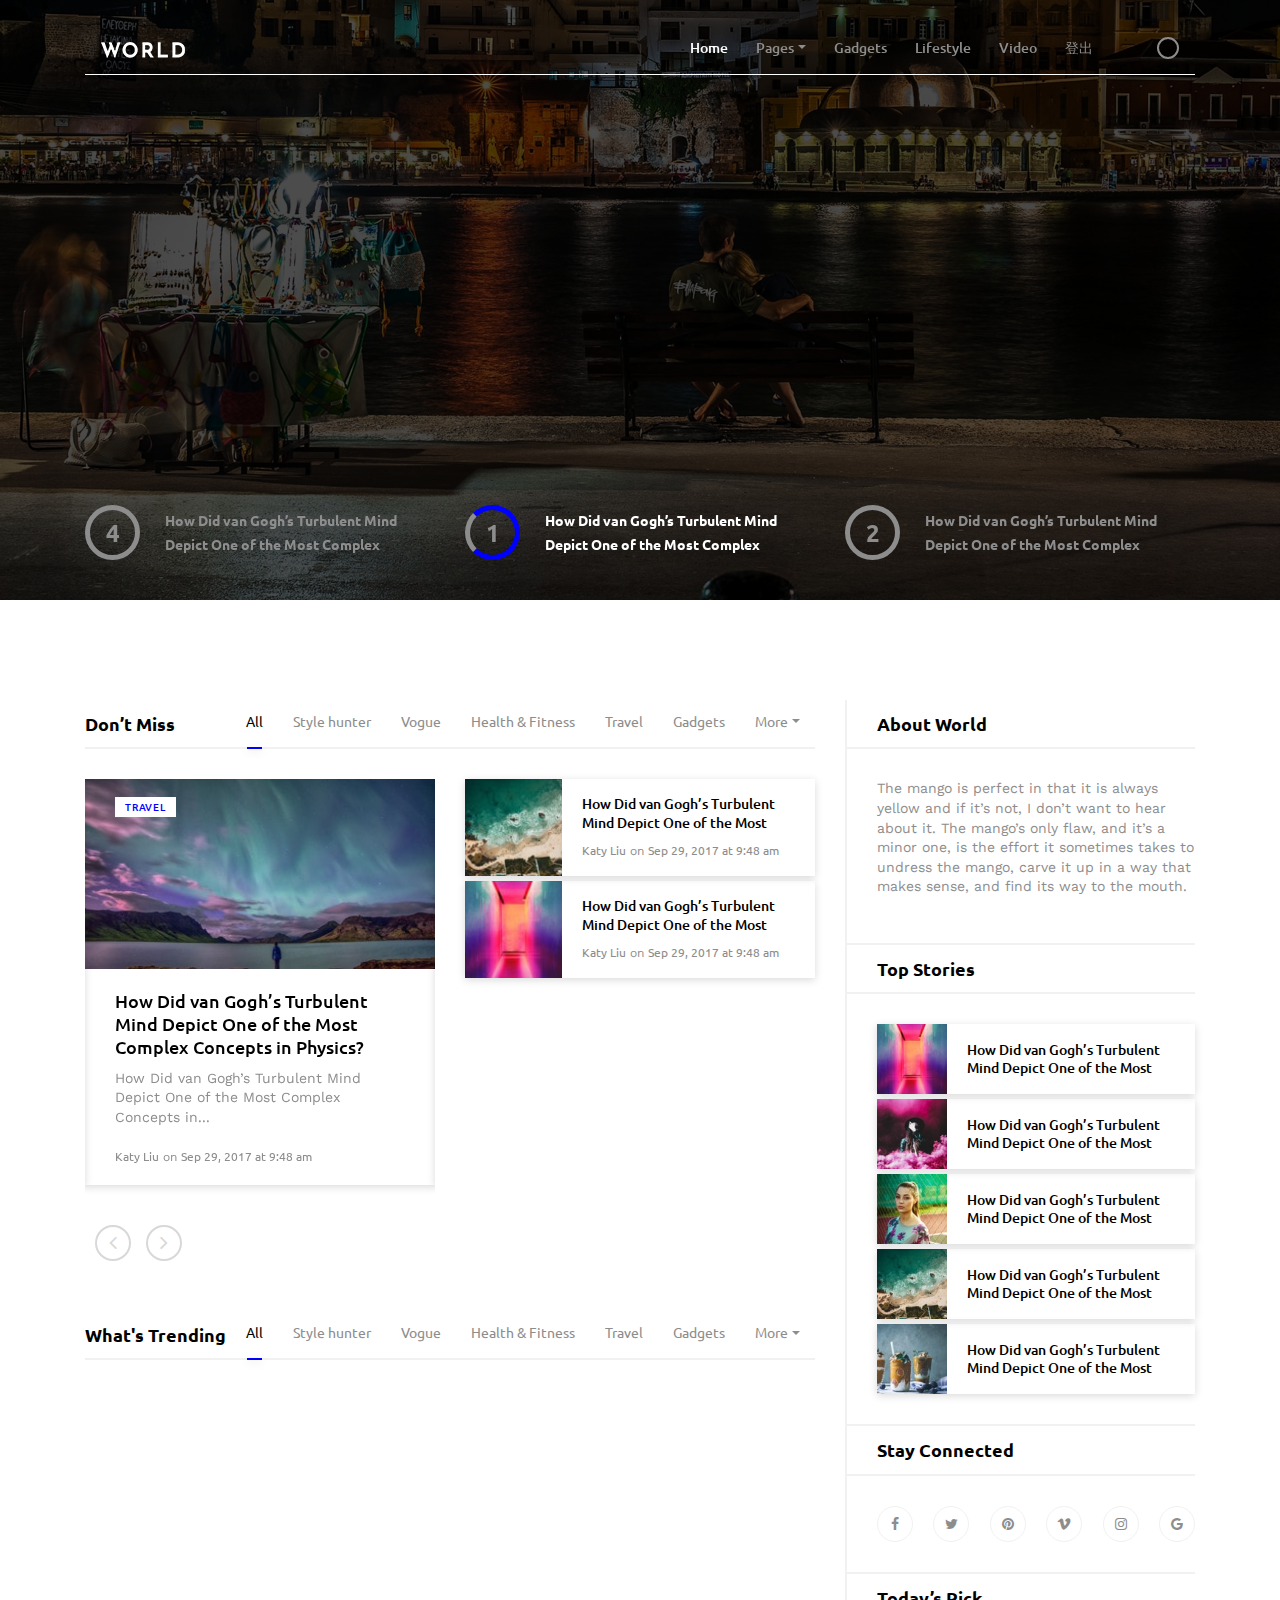
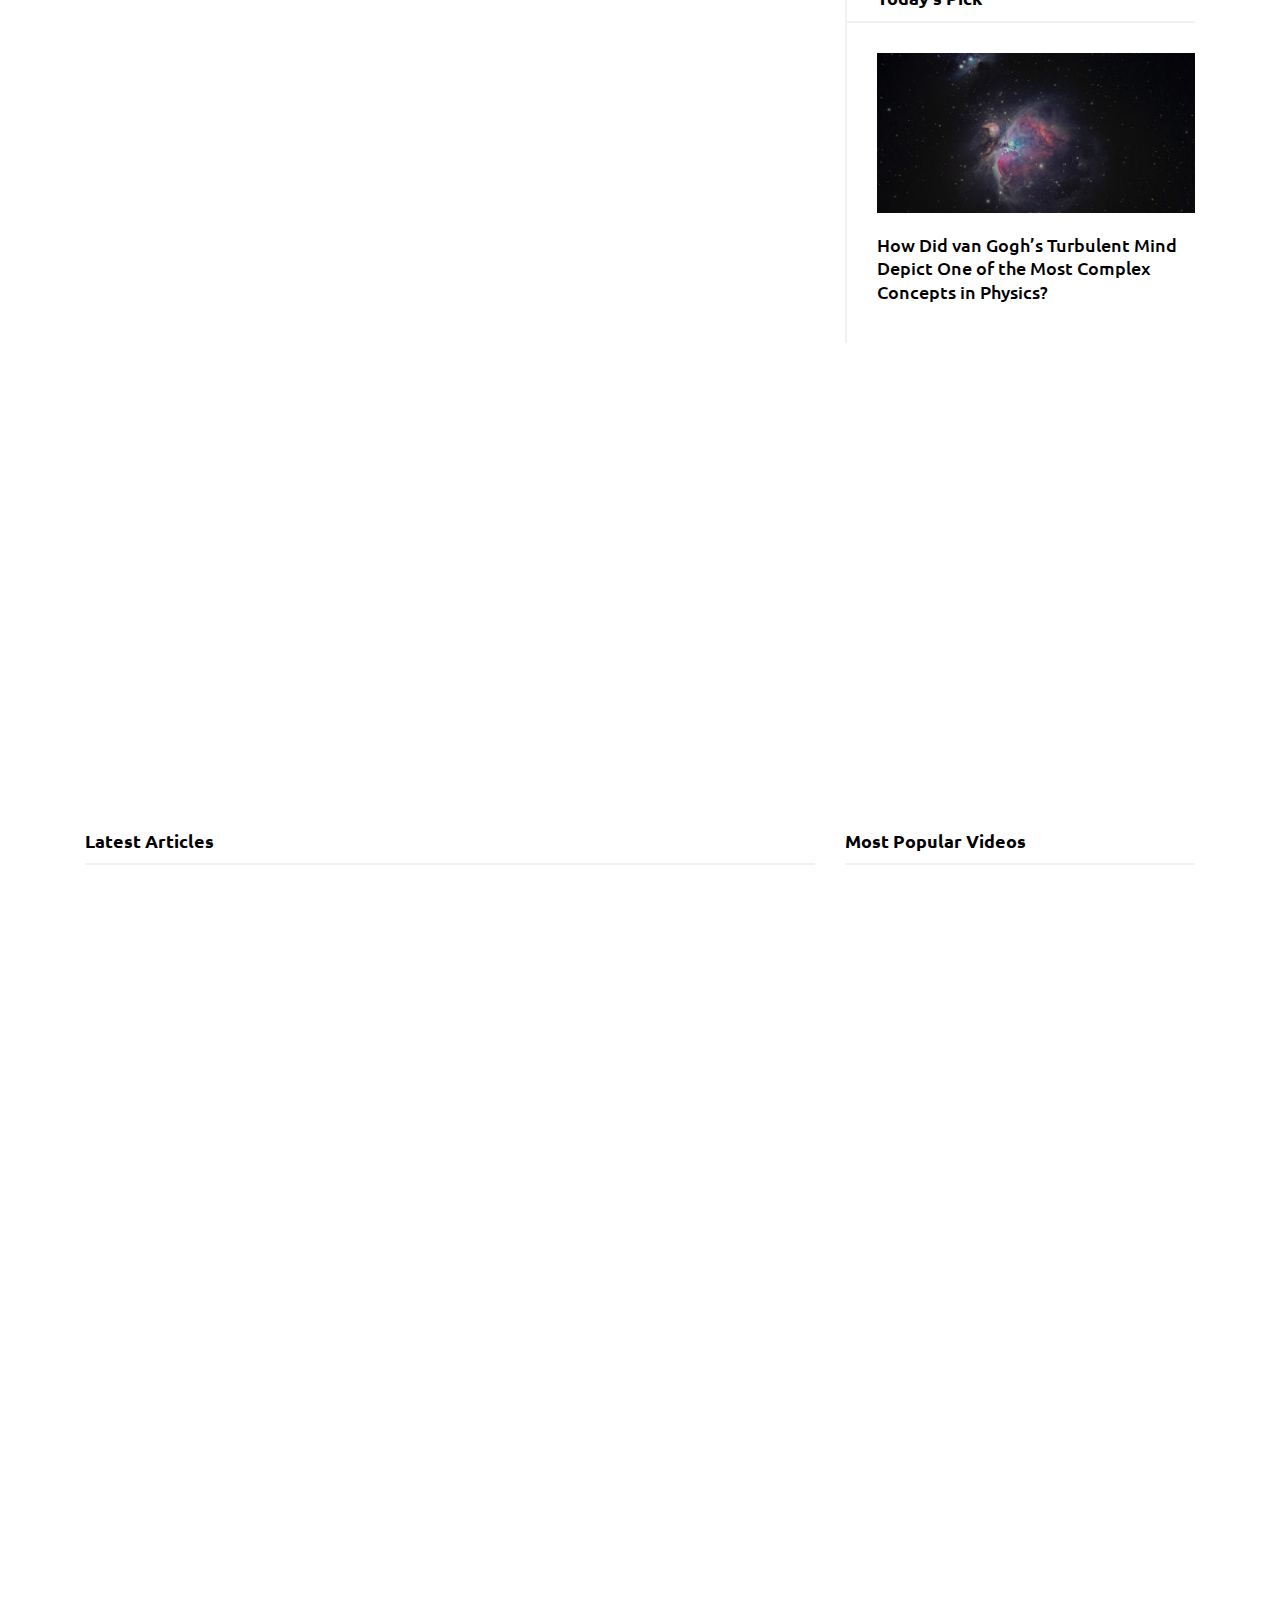
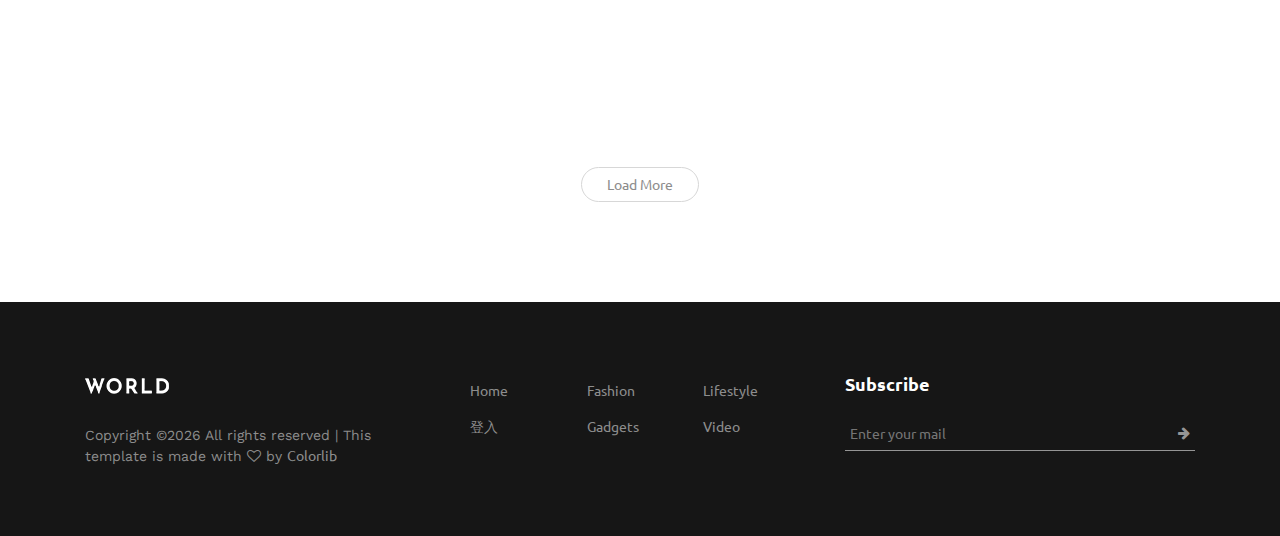
<file: login_page.html>
<!DOCTYPE html>
<html lang="en">

<head>
    <meta charset="UTF-8">
    <meta name="description" content="">
    <meta http-equiv="X-UA-Compatible" content="IE=edge">
    <meta name="viewport" content="width=device-width, initial-scale=1, shrink-to-fit=no">
    <!-- The above 4 meta tags *must* come first in the head; any other head content must come *after* these tags -->

    <!-- Title  -->
    <title>World - Blog99999 &amp; Magazine Template</title>

    <!-- Favicon  -->
    <link rel="icon" href="img/core-img/favicon.ico">

    <!-- Style CSS -->
    <link rel="stylesheet" href="style.css">

</head>

<body>
    <!-- Preloader Start -->
    <div id="preloader">
        <div class="preload-content">
            <div id="world-load"></div>
        </div>
    </div>
    <!-- Preloader End -->

    <!-- ***** Header Area Start ***** -->
    <header class="header-area">
        <div class="container">
            <div class="row">
                <div class="col-12">
                    <nav class="navbar navbar-expand-lg">
                        <!-- Logo -->
                        <a class="navbar-brand" href="index.html"><img src="img/core-img/logo.png" alt="Logo"></a>
                        <!-- Navbar Toggler -->
                        <button class="navbar-toggler" type="button" data-toggle="collapse" data-target="#worldNav" aria-controls="worldNav" aria-expanded="false" aria-label="Toggle navigation"><span class="navbar-toggler-icon"></span></button>
                        <!-- Navbar -->
                        <div class="collapse navbar-collapse" id="worldNav">
                            <ul class="navbar-nav ml-auto">
                                <li class="nav-item active">
                                    <a class="nav-link" href="#">Home <span class="sr-only">(current)</span></a>
                                </li>
                                <li class="nav-item dropdown">
                                    <a class="nav-link dropdown-toggle" href="#" id="navbarDropdown" role="button" data-toggle="dropdown" aria-haspopup="true" aria-expanded="false">Pages</a>
                                    <div class="dropdown-menu" aria-labelledby="navbarDropdown">
                                        <a class="dropdown-item" href="index.html">Home</a>
                                        <a class="dropdown-item" href="catagory.html">Catagory</a>
                                        <a class="dropdown-item" href="single-blog.html">Single Blog</a>
                                        <a class="dropdown-item" href="regular-page.html">Regular Page</a>
                                        <a class="dropdown-item" href="index.html">登出</a>
                                    </div>
                                </li>
                                <li class="nav-item">
                                    <a class="nav-link" href="#">Gadgets</a>
                                </li>
                                <li class="nav-item">
                                    <a class="nav-link" href="#">Lifestyle</a>
                                </li>
                                <li class="nav-item">
                                    <a class="nav-link" href="#">Video</a>
                                </li>
                                <li class="nav-item">
                                    <a class="nav-link" href="login.html">登出</a>
                                </li>
                            </ul>
                            <!-- Search Form  -->
                            <div id="search-wrapper">
                                <form action="#">
                                    <input type="text" id="search" placeholder="Search something...">
                                    <div id="close-icon"></div>
                                    <input class="d-none" type="submit" value="">
                                </form>
                            </div>
                        </div>
                    </nav>
                </div>
            </div>
        </div>
    </header>
    <!-- ***** Header Area End ***** -->

    <!-- ********** Hero Area Start ********** -->
    <div class="hero-area">

        <!-- Hero Slides Area -->
        <div class="hero-slides owl-carousel">
            <!-- Single Slide -->
            <div class="single-hero-slide bg-img background-overlay" style="background-image: url(img/blog-img/bg2.jpg);"></div>
            <!-- Single Slide -->
            <div class="single-hero-slide bg-img background-overlay" style="background-image: url(img/blog-img/bg1.jpg);"></div>
        </div>

        <!-- Hero Post Slide -->
        <div class="hero-post-area">
            <div class="container">
                <div class="row">
                    <div class="col-12">
                        <div class="hero-post-slide">
                            <!-- Single Slide -->
                            <div class="single-slide d-flex align-items-center">
                                <div class="post-number">
                                    <p>1</p>
                                </div>
                                <div class="post-title">
                                    <a href="single-blog.html">How Did van Gogh’s Turbulent Mind Depict One of the Most Complex</a>
                                </div>
                            </div>
                            <!-- Single Slide -->
                            <div class="single-slide d-flex align-items-center">
                                <div class="post-number">
                                    <p>2</p>
                                </div>
                                <div class="post-title">
                                    <a href="single-blog.html">How Did van Gogh’s Turbulent Mind Depict One of the Most Complex</a>
                                </div>
                            </div>
                            <!-- Single Slide -->
                            <div class="single-slide d-flex align-items-center">
                                <div class="post-number">
                                    <p>3</p>
                                </div>
                                <div class="post-title">
                                    <a href="single-blog.html">How Did van Gogh’s Turbulent Mind Depict One of the Most Complex</a>
                                </div>
                            </div>
                            <!-- Single Slide -->
                            <div class="single-slide d-flex align-items-center">
                                <div class="post-number">
                                    <p>4</p>
                                </div>
                                <div class="post-title">
                                    <a href="single-blog.html">How Did van Gogh’s Turbulent Mind Depict One of the Most Complex</a>
                                </div>
                            </div>
                        </div>
                    </div>
                </div>
            </div>
        </div>
    </div>
    <!-- ********** Hero Area End ********** -->

    <div class="main-content-wrapper section-padding-100">
        <div class="container">
            <div class="row justify-content-center">
                <!-- ============= Post Content Area Start ============= -->
                <div class="col-12 col-lg-8">
                    <div class="post-content-area mb-50">
                        <!-- Catagory Area -->
                        <div class="world-catagory-area">
                            <ul class="nav nav-tabs" id="myTab" role="tablist">
                                <li class="title">Don’t Miss</li>

                                <li class="nav-item">
                                    <a class="nav-link active" id="tab1" data-toggle="tab" href="#world-tab-1" role="tab" aria-controls="world-tab-1" aria-selected="true">All</a>
                                </li>

                                <li class="nav-item">
                                    <a class="nav-link" id="tab2" data-toggle="tab" href="#world-tab-2" role="tab" aria-controls="world-tab-2" aria-selected="false">Style hunter</a>
                                </li>

                                <li class="nav-item">
                                    <a class="nav-link" id="tab3" data-toggle="tab" href="#world-tab-3" role="tab" aria-controls="world-tab-3" aria-selected="false">Vogue</a>
                                </li>

                                <li class="nav-item">
                                    <a class="nav-link" id="tab4" data-toggle="tab" href="#world-tab-4" role="tab" aria-controls="world-tab-4" aria-selected="false">Health &amp; Fitness</a>
                                </li>

                                <li class="nav-item">
                                    <a class="nav-link" id="tab5" data-toggle="tab" href="#world-tab-5" role="tab" aria-controls="world-tab-5" aria-selected="false">Travel</a>
                                </li>

                                <li class="nav-item">
                                    <a class="nav-link" id="tab6" data-toggle="tab" href="#world-tab-6" role="tab" aria-controls="world-tab-6" aria-selected="false">Gadgets</a>
                                </li>

                                <li class="nav-item dropdown">
                                    <a class="nav-link dropdown-toggle" data-toggle="dropdown" href="#" role="button" aria-haspopup="true" aria-expanded="false">More</a>
                                    <div class="dropdown-menu">
                                        <a class="nav-link" id="tab7" data-toggle="tab" href="#world-tab-7" role="tab" aria-controls="world-tab-7" aria-selected="false">Sports</a>
                                        <a class="nav-link" id="tab8" data-toggle="tab" href="#world-tab-8" role="tab" aria-controls="world-tab-8" aria-selected="false">Politices</a>
                                        <a class="nav-link" id="tab9" data-toggle="tab" href="#world-tab-9" role="tab" aria-controls="world-tab-9" aria-selected="false">Features</a>
                                    </div>
                                </li>
                            </ul>

                            <div class="tab-content" id="myTabContent">

                                <div class="tab-pane fade show active" id="world-tab-1" role="tabpanel" aria-labelledby="tab1">
                                    <div class="row">
                                        <div class="col-12 col-md-6">
                                            <div class="world-catagory-slider owl-carousel wow fadeInUpBig" data-wow-delay="0.1s">

                                                <!-- Single Blog Post -->
                                                <div class="single-blog-post">
                                                    <!-- Post Thumbnail -->
                                                    <div class="post-thumbnail">
                                                        <img src="img/blog-img/b1.jpg" alt="">
                                                        <!-- Catagory -->
                                                        <div class="post-cta"><a href="#">travel</a></div>
                                                    </div>
                                                    <!-- Post Content -->
                                                    <div class="post-content">
                                                        <a href="#" class="headline">
                                                            <h5>How Did van Gogh’s Turbulent Mind Depict One of the Most Complex Concepts in Physics?</h5>
                                                        </a>
                                                        <p>How Did van Gogh’s Turbulent Mind Depict One of the Most Complex Concepts in...</p>
                                                        <!-- Post Meta -->
                                                        <div class="post-meta">
                                                            <p><a href="#" class="post-author">Katy Liu</a> on <a href="#" class="post-date">Sep 29, 2017 at 9:48 am</a></p>
                                                        </div>
                                                    </div>
                                                </div>

                                                <!-- Single Blog Post -->
                                                <div class="single-blog-post">
                                                    <!-- Post Thumbnail -->
                                                    <div class="post-thumbnail">
                                                        <img src="img/blog-img/b2.jpg" alt="">
                                                        <!-- Catagory -->
                                                        <div class="post-cta"><a href="#">travel</a></div>
                                                    </div>
                                                    <!-- Post Content -->
                                                    <div class="post-content">
                                                        <a href="#" class="headline">
                                                            <h5>How Did van Gogh’s Turbulent Mind Depict One of the Most Complex Concepts in Physics?</h5>
                                                        </a>
                                                        <p>How Did van Gogh’s Turbulent Mind Depict One of the Most Complex Concepts in...</p>
                                                        <!-- Post Meta -->
                                                        <div class="post-meta">
                                                            <p><a href="#" class="post-author">Katy Liu</a> on <a href="#" class="post-date">Sep 29, 2017 at 9:48 am</a></p>
                                                        </div>
                                                    </div>
                                                </div>

                                                <!-- Single Blog Post -->
                                                <div class="single-blog-post">
                                                    <!-- Post Thumbnail -->
                                                    <div class="post-thumbnail">
                                                        <img src="img/blog-img/b3.jpg" alt="">
                                                        <!-- Catagory -->
                                                        <div class="post-cta"><a href="#">travel</a></div>
                                                    </div>
                                                    <!-- Post Content -->
                                                    <div class="post-content">
                                                        <a href="#" class="headline">
                                                            <h5>How Did van Gogh’s Turbulent Mind Depict One of the Most Complex Concepts in Physics?</h5>
                                                        </a>
                                                        <p>How Did van Gogh’s Turbulent Mind Depict One of the Most Complex Concepts in...</p>
                                                        <!-- Post Meta -->
                                                        <div class="post-meta">
                                                            <p><a href="#" class="post-author">Katy Liu</a> on <a href="#" class="post-date">Sep 29, 2017 at 9:48 am</a></p>
                                                        </div>
                                                    </div>
                                                </div>
                                            </div>
                                        </div>

                                        <div class="col-12 col-md-6">
                                            <!-- Single Blog Post -->
                                            <div class="single-blog-post post-style-2 d-flex align-items-center wow fadeInUpBig" data-wow-delay="0.2s">
                                                <!-- Post Thumbnail -->
                                                <div class="post-thumbnail">
                                                    <img src="img/blog-img/b10.jpg" alt="">
                                                </div>
                                                <!-- Post Content -->
                                                <div class="post-content">
                                                    <a href="#" class="headline">
                                                        <h5>How Did van Gogh’s Turbulent Mind Depict One of the Most</h5>
                                                    </a>
                                                    <!-- Post Meta -->
                                                    <div class="post-meta">
                                                        <p><a href="#" class="post-author">Katy Liu</a> on <a href="#" class="post-date">Sep 29, 2017 at 9:48 am</a></p>
                                                    </div>
                                                </div>
                                            </div>

                                            <!-- Single Blog Post -->
                                            <div class="single-blog-post post-style-2 d-flex align-items-center wow fadeInUpBig" data-wow-delay="0.3s">
                                                <!-- Post Thumbnail -->
                                                <div class="post-thumbnail">
                                                    <img src="img/blog-img/b11.jpg" alt="">
                                                </div>
                                                <!-- Post Content -->
                                                <div class="post-content">
                                                    <a href="#" class="headline">
                                                        <h5>How Did van Gogh’s Turbulent Mind Depict One of the Most</h5>
                                                    </a>
                                                    <!-- Post Meta -->
                                                    <div class="post-meta">
                                                        <p><a href="#" class="post-author">Katy Liu</a> on <a href="#" class="post-date">Sep 29, 2017 at 9:48 am</a></p>
                                                    </div>
                                                </div>
                                            </div>

                                            <!-- Single Blog Post -->
                                            <div class="single-blog-post post-style-2 d-flex align-items-center wow fadeInUpBig" data-wow-delay="0.4s">
                                                <!-- Post Thumbnail -->
                                                <div class="post-thumbnail">
                                                    <img src="img/blog-img/b12.jpg" alt="">
                                                </div>
                                                <!-- Post Content -->
                                                <div class="post-content">
                                                    <a href="#" class="headline">
                                                        <h5>How Did van Gogh’s Turbulent Mind Depict One of the Most</h5>
                                                    </a>
                                                    <!-- Post Meta -->
                                                    <div class="post-meta">
                                                        <p><a href="#" class="post-author">Katy Liu</a> on <a href="#" class="post-date">Sep 29, 2017 at 9:48 am</a></p>
                                                    </div>
                                                </div>
                                            </div>

                                            <!-- Single Blog Post -->
                                            <div class="single-blog-post post-style-2 d-flex align-items-center wow fadeInUpBig" data-wow-delay="0.5s">
                                                <!-- Post Thumbnail -->
                                                <div class="post-thumbnail">
                                                    <img src="img/blog-img/b13.jpg" alt="">
                                                </div>
                                                <!-- Post Content -->
                                                <div class="post-content">
                                                    <a href="#" class="headline">
                                                        <h5>How Did van Gogh’s Turbulent Mind Depict One of the Most</h5>
                                                    </a>
                                                    <!-- Post Meta -->
                                                    <div class="post-meta">
                                                        <p><a href="#" class="post-author">Katy Liu</a> on <a href="#" class="post-date">Sep 29, 2017 at 9:48 am</a></p>
                                                    </div>
                                                </div>
                                            </div>
                                        </div>
                                    </div>
                                </div>

                                <div class="tab-pane fade" id="world-tab-2" role="tabpanel" aria-labelledby="tab2">
                                    <div class="row">
                                        <div class="col-12 col-md-6">
                                            <!-- Single Blog Post -->
                                            <div class="single-blog-post">
                                                <!-- Post Thumbnail -->
                                                <div class="post-thumbnail">
                                                    <img src="img/blog-img/b1.jpg" alt="">
                                                    <!-- Catagory -->
                                                    <div class="post-cta"><a href="#">travel</a></div>
                                                </div>
                                                <!-- Post Content -->
                                                <div class="post-content">
                                                    <a href="#" class="headline">
                                                        <h5>How Did van Gogh’s Turbulent Mind Depict One of the Most Complex Concepts in Physics?</h5>
                                                    </a>
                                                    <p>How Did van Gogh’s Turbulent Mind Depict One of the Most Complex Concepts in...</p>
                                                    <!-- Post Meta -->
                                                    <div class="post-meta">
                                                        <p><a href="#" class="post-author">Katy Liu</a> on <a href="#" class="post-date">Sep 29, 2017 at 9:48 am</a></p>
                                                    </div>
                                                </div>
                                            </div>
                                        </div>

                                        <div class="col-12 col-md-6">
                                            <!-- Single Blog Post -->
                                            <div class="single-blog-post post-style-2 d-flex align-items-center">
                                                <!-- Post Thumbnail -->
                                                <div class="post-thumbnail">
                                                    <img src="img/blog-img/b10.jpg" alt="">
                                                </div>
                                                <!-- Post Content -->
                                                <div class="post-content">
                                                    <a href="#" class="headline">
                                                        <h5>How Did van Gogh’s Turbulent Mind Depict One of the Most</h5>
                                                    </a>
                                                    <!-- Post Meta -->
                                                    <div class="post-meta">
                                                        <p><a href="#" class="post-author">Katy Liu</a> on <a href="#" class="post-date">Sep 29, 2017 at 9:48 am</a></p>
                                                    </div>
                                                </div>
                                            </div>

                                            <!-- Single Blog Post -->
                                            <div class="single-blog-post post-style-2 d-flex align-items-center">
                                                <!-- Post Thumbnail -->
                                                <div class="post-thumbnail">
                                                    <img src="img/blog-img/b11.jpg" alt="">
                                                </div>
                                                <!-- Post Content -->
                                                <div class="post-content">
                                                    <a href="#" class="headline">
                                                        <h5>How Did van Gogh’s Turbulent Mind Depict One of the Most</h5>
                                                    </a>
                                                    <!-- Post Meta -->
                                                    <div class="post-meta">
                                                        <p><a href="#" class="post-author">Katy Liu</a> on <a href="#" class="post-date">Sep 29, 2017 at 9:48 am</a></p>
                                                    </div>
                                                </div>
                                            </div>

                                            <!-- Single Blog Post -->
                                            <div class="single-blog-post post-style-2 d-flex align-items-center">
                                                <!-- Post Thumbnail -->
                                                <div class="post-thumbnail">
                                                    <img src="img/blog-img/b12.jpg" alt="">
                                                </div>
                                                <!-- Post Content -->
                                                <div class="post-content">
                                                    <a href="#" class="headline">
                                                        <h5>How Did van Gogh’s Turbulent Mind Depict One of the Most</h5>
                                                    </a>
                                                    <!-- Post Meta -->
                                                    <div class="post-meta">
                                                        <p><a href="#" class="post-author">Katy Liu</a> on <a href="#" class="post-date">Sep 29, 2017 at 9:48 am</a></p>
                                                    </div>
                                                </div>
                                            </div>

                                            <!-- Single Blog Post -->
                                            <div class="single-blog-post post-style-2 d-flex align-items-center">
                                                <!-- Post Thumbnail -->
                                                <div class="post-thumbnail">
                                                    <img src="img/blog-img/b13.jpg" alt="">
                                                </div>
                                                <!-- Post Content -->
                                                <div class="post-content">
                                                    <a href="#" class="headline">
                                                        <h5>How Did van Gogh’s Turbulent Mind Depict One of the Most</h5>
                                                    </a>
                                                    <!-- Post Meta -->
                                                    <div class="post-meta">
                                                        <p><a href="#" class="post-author">Katy Liu</a> on <a href="#" class="post-date">Sep 29, 2017 at 9:48 am</a></p>
                                                    </div>
                                                </div>
                                            </div>
                                        </div>
                                    </div>
                                </div>

                                <div class="tab-pane fade" id="world-tab-3" role="tabpanel" aria-labelledby="tab3">
                                    <div class="row">
                                        <div class="col-12 col-md-6">
                                            <!-- Single Blog Post -->
                                            <div class="single-blog-post">
                                                <!-- Post Thumbnail -->
                                                <div class="post-thumbnail">
                                                    <img src="img/blog-img/b1.jpg" alt="">
                                                    <!-- Catagory -->
                                                    <div class="post-cta"><a href="#">travel</a></div>
                                                </div>
                                                <!-- Post Content -->
                                                <div class="post-content">
                                                    <a href="#" class="headline">
                                                        <h5>How Did van Gogh’s Turbulent Mind Depict One of the Most Complex Concepts in Physics?</h5>
                                                    </a>
                                                    <p>How Did van Gogh’s Turbulent Mind Depict One of the Most Complex Concepts in...</p>
                                                    <!-- Post Meta -->
                                                    <div class="post-meta">
                                                        <p><a href="#" class="post-author">Katy Liu</a> on <a href="#" class="post-date">Sep 29, 2017 at 9:48 am</a></p>
                                                    </div>
                                                </div>
                                            </div>
                                        </div>

                                        <div class="col-12 col-md-6">
                                            <!-- Single Blog Post -->
                                            <div class="single-blog-post post-style-2 d-flex align-items-center">
                                                <!-- Post Thumbnail -->
                                                <div class="post-thumbnail">
                                                    <img src="img/blog-img/b10.jpg" alt="">
                                                </div>
                                                <!-- Post Content -->
                                                <div class="post-content">
                                                    <a href="#" class="headline">
                                                        <h5>How Did van Gogh’s Turbulent Mind Depict One of the Most</h5>
                                                    </a>
                                                    <!-- Post Meta -->
                                                    <div class="post-meta">
                                                        <p><a href="#" class="post-author">Katy Liu</a> on <a href="#" class="post-date">Sep 29, 2017 at 9:48 am</a></p>
                                                    </div>
                                                </div>
                                            </div>

                                            <!-- Single Blog Post -->
                                            <div class="single-blog-post post-style-2 d-flex align-items-center">
                                                <!-- Post Thumbnail -->
                                                <div class="post-thumbnail">
                                                    <img src="img/blog-img/b11.jpg" alt="">
                                                </div>
                                                <!-- Post Content -->
                                                <div class="post-content">
                                                    <a href="#" class="headline">
                                                        <h5>How Did van Gogh’s Turbulent Mind Depict One of the Most</h5>
                                                    </a>
                                                    <!-- Post Meta -->
                                                    <div class="post-meta">
                                                        <p><a href="#" class="post-author">Katy Liu</a> on <a href="#" class="post-date">Sep 29, 2017 at 9:48 am</a></p>
                                                    </div>
                                                </div>
                                            </div>

                                            <!-- Single Blog Post -->
                                            <div class="single-blog-post post-style-2 d-flex align-items-center">
                                                <!-- Post Thumbnail -->
                                                <div class="post-thumbnail">
                                                    <img src="img/blog-img/b12.jpg" alt="">
                                                </div>
                                                <!-- Post Content -->
                                                <div class="post-content">
                                                    <a href="#" class="headline">
                                                        <h5>How Did van Gogh’s Turbulent Mind Depict One of the Most</h5>
                                                    </a>
                                                    <!-- Post Meta -->
                                                    <div class="post-meta">
                                                        <p><a href="#" class="post-author">Katy Liu</a> on <a href="#" class="post-date">Sep 29, 2017 at 9:48 am</a></p>
                                                    </div>
                                                </div>
                                            </div>

                                            <!-- Single Blog Post -->
                                            <div class="single-blog-post post-style-2 d-flex align-items-center">
                                                <!-- Post Thumbnail -->
                                                <div class="post-thumbnail">
                                                    <img src="img/blog-img/b13.jpg" alt="">
                                                </div>
                                                <!-- Post Content -->
                                                <div class="post-content">
                                                    <a href="#" class="headline">
                                                        <h5>How Did van Gogh’s Turbulent Mind Depict One of the Most</h5>
                                                    </a>
                                                    <!-- Post Meta -->
                                                    <div class="post-meta">
                                                        <p><a href="#" class="post-author">Katy Liu</a> on <a href="#" class="post-date">Sep 29, 2017 at 9:48 am</a></p>
                                                    </div>
                                                </div>
                                            </div>
                                        </div>
                                    </div>
                                </div>

                                <div class="tab-pane fade" id="world-tab-4" role="tabpanel" aria-labelledby="tab4">
                                    <div class="row">
                                        <div class="col-12 col-md-6">
                                            <!-- Single Blog Post -->
                                            <div class="single-blog-post">
                                                <!-- Post Thumbnail -->
                                                <div class="post-thumbnail">
                                                    <img src="img/blog-img/b1.jpg" alt="">
                                                    <!-- Catagory -->
                                                    <div class="post-cta"><a href="#">travel</a></div>
                                                </div>
                                                <!-- Post Content -->
                                                <div class="post-content">
                                                    <a href="#" class="headline">
                                                        <h5>How Did van Gogh’s Turbulent Mind Depict One of the Most Complex Concepts in Physics?</h5>
                                                    </a>
                                                    <p>How Did van Gogh’s Turbulent Mind Depict One of the Most Complex Concepts in...</p>
                                                    <!-- Post Meta -->
                                                    <div class="post-meta">
                                                        <p><a href="#" class="post-author">Katy Liu</a> on <a href="#" class="post-date">Sep 29, 2017 at 9:48 am</a></p>
                                                    </div>
                                                </div>
                                            </div>
                                        </div>

                                        <div class="col-12 col-md-6">
                                            <!-- Single Blog Post -->
                                            <div class="single-blog-post post-style-2 d-flex align-items-center">
                                                <!-- Post Thumbnail -->
                                                <div class="post-thumbnail">
                                                    <img src="img/blog-img/b10.jpg" alt="">
                                                </div>
                                                <!-- Post Content -->
                                                <div class="post-content">
                                                    <a href="#" class="headline">
                                                        <h5>How Did van Gogh’s Turbulent Mind Depict One of the Most</h5>
                                                    </a>
                                                    <!-- Post Meta -->
                                                    <div class="post-meta">
                                                        <p><a href="#" class="post-author">Katy Liu</a> on <a href="#" class="post-date">Sep 29, 2017 at 9:48 am</a></p>
                                                    </div>
                                                </div>
                                            </div>

                                            <!-- Single Blog Post -->
                                            <div class="single-blog-post post-style-2 d-flex align-items-center">
                                                <!-- Post Thumbnail -->
                                                <div class="post-thumbnail">
                                                    <img src="img/blog-img/b11.jpg" alt="">
                                                </div>
                                                <!-- Post Content -->
                                                <div class="post-content">
                                                    <a href="#" class="headline">
                                                        <h5>How Did van Gogh’s Turbulent Mind Depict One of the Most</h5>
                                                    </a>
                                                    <!-- Post Meta -->
                                                    <div class="post-meta">
                                                        <p><a href="#" class="post-author">Katy Liu</a> on <a href="#" class="post-date">Sep 29, 2017 at 9:48 am</a></p>
                                                    </div>
                                                </div>
                                            </div>

                                            <!-- Single Blog Post -->
                                            <div class="single-blog-post post-style-2 d-flex align-items-center">
                                                <!-- Post Thumbnail -->
                                                <div class="post-thumbnail">
                                                    <img src="img/blog-img/b12.jpg" alt="">
                                                </div>
                                                <!-- Post Content -->
                                                <div class="post-content">
                                                    <a href="#" class="headline">
                                                        <h5>How Did van Gogh’s Turbulent Mind Depict One of the Most</h5>
                                                    </a>
                                                    <!-- Post Meta -->
                                                    <div class="post-meta">
                                                        <p><a href="#" class="post-author">Katy Liu</a> on <a href="#" class="post-date">Sep 29, 2017 at 9:48 am</a></p>
                                                    </div>
                                                </div>
                                            </div>

                                            <!-- Single Blog Post -->
                                            <div class="single-blog-post post-style-2 d-flex align-items-center">
                                                <!-- Post Thumbnail -->
                                                <div class="post-thumbnail">
                                                    <img src="img/blog-img/b13.jpg" alt="">
                                                </div>
                                                <!-- Post Content -->
                                                <div class="post-content">
                                                    <a href="#" class="headline">
                                                        <h5>How Did van Gogh’s Turbulent Mind Depict One of the Most</h5>
                                                    </a>
                                                    <!-- Post Meta -->
                                                    <div class="post-meta">
                                                        <p><a href="#" class="post-author">Katy Liu</a> on <a href="#" class="post-date">Sep 29, 2017 at 9:48 am</a></p>
                                                    </div>
                                                </div>
                                            </div>
                                        </div>
                                    </div>
                                </div>

                                <div class="tab-pane fade" id="world-tab-5" role="tabpanel" aria-labelledby="tab5">
                                    <div class="row">
                                        <div class="col-12 col-md-6">
                                            <!-- Single Blog Post -->
                                            <div class="single-blog-post">
                                                <!-- Post Thumbnail -->
                                                <div class="post-thumbnail">
                                                    <img src="img/blog-img/b1.jpg" alt="">
                                                    <!-- Catagory -->
                                                    <div class="post-cta"><a href="#">travel</a></div>
                                                </div>
                                                <!-- Post Content -->
                                                <div class="post-content">
                                                    <a href="#" class="headline">
                                                        <h5>How Did van Gogh’s Turbulent Mind Depict One of the Most Complex Concepts in Physics?</h5>
                                                    </a>
                                                    <p>How Did van Gogh’s Turbulent Mind Depict One of the Most Complex Concepts in...</p>
                                                    <!-- Post Meta -->
                                                    <div class="post-meta">
                                                        <p><a href="#" class="post-author">Katy Liu</a> on <a href="#" class="post-date">Sep 29, 2017 at 9:48 am</a></p>
                                                    </div>
                                                </div>
                                            </div>
                                        </div>

                                        <div class="col-12 col-md-6">
                                            <!-- Single Blog Post -->
                                            <div class="single-blog-post post-style-2 d-flex align-items-center">
                                                <!-- Post Thumbnail -->
                                                <div class="post-thumbnail">
                                                    <img src="img/blog-img/b10.jpg" alt="">
                                                </div>
                                                <!-- Post Content -->
                                                <div class="post-content">
                                                    <a href="#" class="headline">
                                                        <h5>How Did van Gogh’s Turbulent Mind Depict One of the Most</h5>
                                                    </a>
                                                    <!-- Post Meta -->
                                                    <div class="post-meta">
                                                        <p><a href="#" class="post-author">Katy Liu</a> on <a href="#" class="post-date">Sep 29, 2017 at 9:48 am</a></p>
                                                    </div>
                                                </div>
                                            </div>

                                            <!-- Single Blog Post -->
                                            <div class="single-blog-post post-style-2 d-flex align-items-center">
                                                <!-- Post Thumbnail -->
                                                <div class="post-thumbnail">
                                                    <img src="img/blog-img/b11.jpg" alt="">
                                                </div>
                                                <!-- Post Content -->
                                                <div class="post-content">
                                                    <a href="#" class="headline">
                                                        <h5>How Did van Gogh’s Turbulent Mind Depict One of the Most</h5>
                                                    </a>
                                                    <!-- Post Meta -->
                                                    <div class="post-meta">
                                                        <p><a href="#" class="post-author">Katy Liu</a> on <a href="#" class="post-date">Sep 29, 2017 at 9:48 am</a></p>
                                                    </div>
                                                </div>
                                            </div>

                                            <!-- Single Blog Post -->
                                            <div class="single-blog-post post-style-2 d-flex align-items-center">
                                                <!-- Post Thumbnail -->
                                                <div class="post-thumbnail">
                                                    <img src="img/blog-img/b12.jpg" alt="">
                                                </div>
                                                <!-- Post Content -->
                                                <div class="post-content">
                                                    <a href="#" class="headline">
                                                        <h5>How Did van Gogh’s Turbulent Mind Depict One of the Most</h5>
                                                    </a>
                                                    <!-- Post Meta -->
                                                    <div class="post-meta">
                                                        <p><a href="#" class="post-author">Katy Liu</a> on <a href="#" class="post-date">Sep 29, 2017 at 9:48 am</a></p>
                                                    </div>
                                                </div>
                                            </div>

                                            <!-- Single Blog Post -->
                                            <div class="single-blog-post post-style-2 d-flex align-items-center">
                                                <!-- Post Thumbnail -->
                                                <div class="post-thumbnail">
                                                    <img src="img/blog-img/b13.jpg" alt="">
                                                </div>
                                                <!-- Post Content -->
                                                <div class="post-content">
                                                    <a href="#" class="headline">
                                                        <h5>How Did van Gogh’s Turbulent Mind Depict One of the Most</h5>
                                                    </a>
                                                    <!-- Post Meta -->
                                                    <div class="post-meta">
                                                        <p><a href="#" class="post-author">Katy Liu</a> on <a href="#" class="post-date">Sep 29, 2017 at 9:48 am</a></p>
                                                    </div>
                                                </div>
                                            </div>
                                        </div>
                                    </div>
                                </div>

                                <div class="tab-pane fade" id="world-tab-6" role="tabpanel" aria-labelledby="tab6">
                                    <div class="row">
                                        <div class="col-12 col-md-6">
                                            <!-- Single Blog Post -->
                                            <div class="single-blog-post">
                                                <!-- Post Thumbnail -->
                                                <div class="post-thumbnail">
                                                    <img src="img/blog-img/b1.jpg" alt="">
                                                    <!-- Catagory -->
                                                    <div class="post-cta"><a href="#">travel</a></div>
                                                </div>
                                                <!-- Post Content -->
                                                <div class="post-content">
                                                    <a href="#" class="headline">
                                                        <h5>How Did van Gogh’s Turbulent Mind Depict One of the Most Complex Concepts in Physics?</h5>
                                                    </a>
                                                    <p>How Did van Gogh’s Turbulent Mind Depict One of the Most Complex Concepts in...</p>
                                                    <!-- Post Meta -->
                                                    <div class="post-meta">
                                                        <p><a href="#" class="post-author">Katy Liu</a> on <a href="#" class="post-date">Sep 29, 2017 at 9:48 am</a></p>
                                                    </div>
                                                </div>
                                            </div>
                                        </div>

                                        <div class="col-12 col-md-6">
                                            <!-- Single Blog Post -->
                                            <div class="single-blog-post post-style-2 d-flex align-items-center">
                                                <!-- Post Thumbnail -->
                                                <div class="post-thumbnail">
                                                    <img src="img/blog-img/b10.jpg" alt="">
                                                </div>
                                                <!-- Post Content -->
                                                <div class="post-content">
                                                    <a href="#" class="headline">
                                                        <h5>How Did van Gogh’s Turbulent Mind Depict One of the Most</h5>
                                                    </a>
                                                    <!-- Post Meta -->
                                                    <div class="post-meta">
                                                        <p><a href="#" class="post-author">Katy Liu</a> on <a href="#" class="post-date">Sep 29, 2017 at 9:48 am</a></p>
                                                    </div>
                                                </div>
                                            </div>

                                            <!-- Single Blog Post -->
                                            <div class="single-blog-post post-style-2 d-flex align-items-center">
                                                <!-- Post Thumbnail -->
                                                <div class="post-thumbnail">
                                                    <img src="img/blog-img/b11.jpg" alt="">
                                                </div>
                                                <!-- Post Content -->
                                                <div class="post-content">
                                                    <a href="#" class="headline">
                                                        <h5>How Did van Gogh’s Turbulent Mind Depict One of the Most</h5>
                                                    </a>
                                                    <!-- Post Meta -->
                                                    <div class="post-meta">
                                                        <p><a href="#" class="post-author">Katy Liu</a> on <a href="#" class="post-date">Sep 29, 2017 at 9:48 am</a></p>
                                                    </div>
                                                </div>
                                            </div>

                                            <!-- Single Blog Post -->
                                            <div class="single-blog-post post-style-2 d-flex align-items-center">
                                                <!-- Post Thumbnail -->
                                                <div class="post-thumbnail">
                                                    <img src="img/blog-img/b12.jpg" alt="">
                                                </div>
                                                <!-- Post Content -->
                                                <div class="post-content">
                                                    <a href="#" class="headline">
                                                        <h5>How Did van Gogh’s Turbulent Mind Depict One of the Most</h5>
                                                    </a>
                                                    <!-- Post Meta -->
                                                    <div class="post-meta">
                                                        <p><a href="#" class="post-author">Katy Liu</a> on <a href="#" class="post-date">Sep 29, 2017 at 9:48 am</a></p>
                                                    </div>
                                                </div>
                                            </div>

                                            <!-- Single Blog Post -->
                                            <div class="single-blog-post post-style-2 d-flex align-items-center">
                                                <!-- Post Thumbnail -->
                                                <div class="post-thumbnail">
                                                    <img src="img/blog-img/b13.jpg" alt="">
                                                </div>
                                                <!-- Post Content -->
                                                <div class="post-content">
                                                    <a href="#" class="headline">
                                                        <h5>How Did van Gogh’s Turbulent Mind Depict One of the Most</h5>
                                                    </a>
                                                    <!-- Post Meta -->
                                                    <div class="post-meta">
                                                        <p><a href="#" class="post-author">Katy Liu</a> on <a href="#" class="post-date">Sep 29, 2017 at 9:48 am</a></p>
                                                    </div>
                                                </div>
                                            </div>
                                        </div>
                                    </div>
                                </div>

                                <div class="tab-pane fade" id="world-tab-7" role="tabpanel" aria-labelledby="tab7">
                                    <div class="row">
                                        <div class="col-12 col-md-6">
                                            <!-- Single Blog Post -->
                                            <div class="single-blog-post">
                                                <!-- Post Thumbnail -->
                                                <div class="post-thumbnail">
                                                    <img src="img/blog-img/b1.jpg" alt="">
                                                    <!-- Catagory -->
                                                    <div class="post-cta"><a href="#">travel</a></div>
                                                </div>
                                                <!-- Post Content -->
                                                <div class="post-content">
                                                    <a href="#" class="headline">
                                                        <h5>How Did van Gogh’s Turbulent Mind Depict One of the Most Complex Concepts in Physics?</h5>
                                                    </a>
                                                    <p>How Did van Gogh’s Turbulent Mind Depict One of the Most Complex Concepts in...</p>
                                                    <!-- Post Meta -->
                                                    <div class="post-meta">
                                                        <p><a href="#" class="post-author">Katy Liu</a> on <a href="#" class="post-date">Sep 29, 2017 at 9:48 am</a></p>
                                                    </div>
                                                </div>
                                            </div>
                                        </div>

                                        <div class="col-12 col-md-6">
                                            <!-- Single Blog Post -->
                                            <div class="single-blog-post post-style-2 d-flex align-items-center">
                                                <!-- Post Thumbnail -->
                                                <div class="post-thumbnail">
                                                    <img src="img/blog-img/b10.jpg" alt="">
                                                </div>
                                                <!-- Post Content -->
                                                <div class="post-content">
                                                    <a href="#" class="headline">
                                                        <h5>How Did van Gogh’s Turbulent Mind Depict One of the Most</h5>
                                                    </a>
                                                    <!-- Post Meta -->
                                                    <div class="post-meta">
                                                        <p><a href="#" class="post-author">Katy Liu</a> on <a href="#" class="post-date">Sep 29, 2017 at 9:48 am</a></p>
                                                    </div>
                                                </div>
                                            </div>

                                            <!-- Single Blog Post -->
                                            <div class="single-blog-post post-style-2 d-flex align-items-center">
                                                <!-- Post Thumbnail -->
                                                <div class="post-thumbnail">
                                                    <img src="img/blog-img/b11.jpg" alt="">
                                                </div>
                                                <!-- Post Content -->
                                                <div class="post-content">
                                                    <a href="#" class="headline">
                                                        <h5>How Did van Gogh’s Turbulent Mind Depict One of the Most</h5>
                                                    </a>
                                                    <!-- Post Meta -->
                                                    <div class="post-meta">
                                                        <p><a href="#" class="post-author">Katy Liu</a> on <a href="#" class="post-date">Sep 29, 2017 at 9:48 am</a></p>
                                                    </div>
                                                </div>
                                            </div>

                                            <!-- Single Blog Post -->
                                            <div class="single-blog-post post-style-2 d-flex align-items-center">
                                                <!-- Post Thumbnail -->
                                                <div class="post-thumbnail">
                                                    <img src="img/blog-img/b12.jpg" alt="">
                                                </div>
                                                <!-- Post Content -->
                                                <div class="post-content">
                                                    <a href="#" class="headline">
                                                        <h5>How Did van Gogh’s Turbulent Mind Depict One of the Most</h5>
                                                    </a>
                                                    <!-- Post Meta -->
                                                    <div class="post-meta">
                                                        <p><a href="#" class="post-author">Katy Liu</a> on <a href="#" class="post-date">Sep 29, 2017 at 9:48 am</a></p>
                                                    </div>
                                                </div>
                                            </div>

                                            <!-- Single Blog Post -->
                                            <div class="single-blog-post post-style-2 d-flex align-items-center">
                                                <!-- Post Thumbnail -->
                                                <div class="post-thumbnail">
                                                    <img src="img/blog-img/b13.jpg" alt="">
                                                </div>
                                                <!-- Post Content -->
                                                <div class="post-content">
                                                    <a href="#" class="headline">
                                                        <h5>How Did van Gogh’s Turbulent Mind Depict One of the Most</h5>
                                                    </a>
                                                    <!-- Post Meta -->
                                                    <div class="post-meta">
                                                        <p><a href="#" class="post-author">Katy Liu</a> on <a href="#" class="post-date">Sep 29, 2017 at 9:48 am</a></p>
                                                    </div>
                                                </div>
                                            </div>
                                        </div>
                                    </div>
                                </div>

                                <div class="tab-pane fade" id="world-tab-8" role="tabpanel" aria-labelledby="tab8">
                                    <div class="row">
                                        <div class="col-12 col-md-6">
                                            <!-- Single Blog Post -->
                                            <div class="single-blog-post">
                                                <!-- Post Thumbnail -->
                                                <div class="post-thumbnail">
                                                    <img src="img/blog-img/b1.jpg" alt="">
                                                    <!-- Catagory -->
                                                    <div class="post-cta"><a href="#">travel</a></div>
                                                </div>
                                                <!-- Post Content -->
                                                <div class="post-content">
                                                    <a href="#" class="headline">
                                                        <h5>How Did van Gogh’s Turbulent Mind Depict One of the Most Complex Concepts in Physics?</h5>
                                                    </a>
                                                    <p>How Did van Gogh’s Turbulent Mind Depict One of the Most Complex Concepts in...</p>
                                                    <!-- Post Meta -->
                                                    <div class="post-meta">
                                                        <p><a href="#" class="post-author">Katy Liu</a> on <a href="#" class="post-date">Sep 29, 2017 at 9:48 am</a></p>
                                                    </div>
                                                </div>
                                            </div>
                                        </div>

                                        <div class="col-12 col-md-6">
                                            <!-- Single Blog Post -->
                                            <div class="single-blog-post post-style-2 d-flex align-items-center">
                                                <!-- Post Thumbnail -->
                                                <div class="post-thumbnail">
                                                    <img src="img/blog-img/b10.jpg" alt="">
                                                </div>
                                                <!-- Post Content -->
                                                <div class="post-content">
                                                    <a href="#" class="headline">
                                                        <h5>How Did van Gogh’s Turbulent Mind Depict One of the Most</h5>
                                                    </a>
                                                    <!-- Post Meta -->
                                                    <div class="post-meta">
                                                        <p><a href="#" class="post-author">Katy Liu</a> on <a href="#" class="post-date">Sep 29, 2017 at 9:48 am</a></p>
                                                    </div>
                                                </div>
                                            </div>

                                            <!-- Single Blog Post -->
                                            <div class="single-blog-post post-style-2 d-flex align-items-center">
                                                <!-- Post Thumbnail -->
                                                <div class="post-thumbnail">
                                                    <img src="img/blog-img/b11.jpg" alt="">
                                                </div>
                                                <!-- Post Content -->
                                                <div class="post-content">
                                                    <a href="#" class="headline">
                                                        <h5>How Did van Gogh’s Turbulent Mind Depict One of the Most</h5>
                                                    </a>
                                                    <!-- Post Meta -->
                                                    <div class="post-meta">
                                                        <p><a href="#" class="post-author">Katy Liu</a> on <a href="#" class="post-date">Sep 29, 2017 at 9:48 am</a></p>
                                                    </div>
                                                </div>
                                            </div>

                                            <!-- Single Blog Post -->
                                            <div class="single-blog-post post-style-2 d-flex align-items-center">
                                                <!-- Post Thumbnail -->
                                                <div class="post-thumbnail">
                                                    <img src="img/blog-img/b12.jpg" alt="">
                                                </div>
                                                <!-- Post Content -->
                                                <div class="post-content">
                                                    <a href="#" class="headline">
                                                        <h5>How Did van Gogh’s Turbulent Mind Depict One of the Most</h5>
                                                    </a>
                                                    <!-- Post Meta -->
                                                    <div class="post-meta">
                                                        <p><a href="#" class="post-author">Katy Liu</a> on <a href="#" class="post-date">Sep 29, 2017 at 9:48 am</a></p>
                                                    </div>
                                                </div>
                                            </div>

                                            <!-- Single Blog Post -->
                                            <div class="single-blog-post post-style-2 d-flex align-items-center">
                                                <!-- Post Thumbnail -->
                                                <div class="post-thumbnail">
                                                    <img src="img/blog-img/b13.jpg" alt="">
                                                </div>
                                                <!-- Post Content -->
                                                <div class="post-content">
                                                    <a href="#" class="headline">
                                                        <h5>How Did van Gogh’s Turbulent Mind Depict One of the Most</h5>
                                                    </a>
                                                    <!-- Post Meta -->
                                                    <div class="post-meta">
                                                        <p><a href="#" class="post-author">Katy Liu</a> on <a href="#" class="post-date">Sep 29, 2017 at 9:48 am</a></p>
                                                    </div>
                                                </div>
                                            </div>
                                        </div>
                                    </div>
                                </div>

                                <div class="tab-pane fade" id="world-tab-9" role="tabpanel" aria-labelledby="tab9">
                                    <div class="row">
                                        <div class="col-12 col-md-6">
                                            <!-- Single Blog Post -->
                                            <div class="single-blog-post">
                                                <!-- Post Thumbnail -->
                                                <div class="post-thumbnail">
                                                    <img src="img/blog-img/b1.jpg" alt="">
                                                    <!-- Catagory -->
                                                    <div class="post-cta"><a href="#">travel</a></div>
                                                </div>
                                                <!-- Post Content -->
                                                <div class="post-content">
                                                    <a href="#" class="headline">
                                                        <h5>How Did van Gogh’s Turbulent Mind Depict One of the Most Complex Concepts in Physics?</h5>
                                                    </a>
                                                    <p>How Did van Gogh’s Turbulent Mind Depict One of the Most Complex Concepts in...</p>
                                                    <!-- Post Meta -->
                                                    <div class="post-meta">
                                                        <p><a href="#" class="post-author">Katy Liu</a> on <a href="#" class="post-date">Sep 29, 2017 at 9:48 am</a></p>
                                                    </div>
                                                </div>
                                            </div>
                                        </div>

                                        <div class="col-12 col-md-6">
                                            <!-- Single Blog Post -->
                                            <div class="single-blog-post post-style-2 d-flex align-items-center">
                                                <!-- Post Thumbnail -->
                                                <div class="post-thumbnail">
                                                    <img src="img/blog-img/b10.jpg" alt="">
                                                </div>
                                                <!-- Post Content -->
                                                <div class="post-content">
                                                    <a href="#" class="headline">
                                                        <h5>How Did van Gogh’s Turbulent Mind Depict One of the Most</h5>
                                                    </a>
                                                    <!-- Post Meta -->
                                                    <div class="post-meta">
                                                        <p><a href="#" class="post-author">Katy Liu</a> on <a href="#" class="post-date">Sep 29, 2017 at 9:48 am</a></p>
                                                    </div>
                                                </div>
                                            </div>

                                            <!-- Single Blog Post -->
                                            <div class="single-blog-post post-style-2 d-flex align-items-center">
                                                <!-- Post Thumbnail -->
                                                <div class="post-thumbnail">
                                                    <img src="img/blog-img/b11.jpg" alt="">
                                                </div>
                                                <!-- Post Content -->
                                                <div class="post-content">
                                                    <a href="#" class="headline">
                                                        <h5>How Did van Gogh’s Turbulent Mind Depict One of the Most</h5>
                                                    </a>
                                                    <!-- Post Meta -->
                                                    <div class="post-meta">
                                                        <p><a href="#" class="post-author">Katy Liu</a> on <a href="#" class="post-date">Sep 29, 2017 at 9:48 am</a></p>
                                                    </div>
                                                </div>
                                            </div>

                                            <!-- Single Blog Post -->
                                            <div class="single-blog-post post-style-2 d-flex align-items-center">
                                                <!-- Post Thumbnail -->
                                                <div class="post-thumbnail">
                                                    <img src="img/blog-img/b12.jpg" alt="">
                                                </div>
                                                <!-- Post Content -->
                                                <div class="post-content">
                                                    <a href="#" class="headline">
                                                        <h5>How Did van Gogh’s Turbulent Mind Depict One of the Most</h5>
                                                    </a>
                                                    <!-- Post Meta -->
                                                    <div class="post-meta">
                                                        <p><a href="#" class="post-author">Katy Liu</a> on <a href="#" class="post-date">Sep 29, 2017 at 9:48 am</a></p>
                                                    </div>
                                                </div>
                                            </div>

                                            <!-- Single Blog Post -->
                                            <div class="single-blog-post post-style-2 d-flex align-items-center">
                                                <!-- Post Thumbnail -->
                                                <div class="post-thumbnail">
                                                    <img src="img/blog-img/b13.jpg" alt="">
                                                </div>
                                                <!-- Post Content -->
                                                <div class="post-content">
                                                    <a href="#" class="headline">
                                                        <h5>How Did van Gogh’s Turbulent Mind Depict One of the Most</h5>
                                                    </a>
                                                    <!-- Post Meta -->
                                                    <div class="post-meta">
                                                        <p><a href="#" class="post-author">Katy Liu</a> on <a href="#" class="post-date">Sep 29, 2017 at 9:48 am</a></p>
                                                    </div>
                                                </div>
                                            </div>
                                        </div>
                                    </div>
                                </div>
                            </div>
                        </div>

                        <!-- Catagory Area -->
                        <div class="world-catagory-area mt-50">
                            <ul class="nav nav-tabs" id="myTab2" role="tablist">
                                <li class="title">What's Trending</li>

                                <li class="nav-item">
                                    <a class="nav-link active" id="tab10" data-toggle="tab" href="#world-tab-10" role="tab" aria-controls="world-tab-10" aria-selected="true">All</a>
                                </li>

                                <li class="nav-item">
                                    <a class="nav-link" id="tab11" data-toggle="tab" href="#world-tab-11" role="tab" aria-controls="world-tab-11" aria-selected="false">Style hunter</a>
                                </li>

                                <li class="nav-item">
                                    <a class="nav-link" id="tab12" data-toggle="tab" href="#world-tab-12" role="tab" aria-controls="world-tab-12" aria-selected="false">Vogue</a>
                                </li>

                                <li class="nav-item">
                                    <a class="nav-link" id="tab13" data-toggle="tab" href="#world-tab-13" role="tab" aria-controls="world-tab-13" aria-selected="false">Health &amp; Fitness</a>
                                </li>

                                <li class="nav-item">
                                    <a class="nav-link" id="tab14" data-toggle="tab" href="#world-tab-14" role="tab" aria-controls="world-tab-14" aria-selected="false">Travel</a>
                                </li>

                                <li class="nav-item">
                                    <a class="nav-link" id="tab15" data-toggle="tab" href="#world-tab-15" role="tab" aria-controls="world-tab-15" aria-selected="false">Gadgets</a>
                                </li>

                                <li class="nav-item dropdown">
                                    <a class="nav-link dropdown-toggle" data-toggle="dropdown" href="#" role="button" aria-haspopup="true" aria-expanded="false">More</a>
                                    <div class="dropdown-menu">
                                        <a class="nav-link" id="tab16" data-toggle="tab" href="#world-tab-16" role="tab" aria-controls="world-tab-16" aria-selected="false">Sports</a>
                                        <a class="nav-link" id="tab17" data-toggle="tab" href="#world-tab-17" role="tab" aria-controls="world-tab-17" aria-selected="false">Politices</a>
                                        <a class="nav-link" id="tab18" data-toggle="tab" href="#world-tab-18" role="tab" aria-controls="world-tab-18" aria-selected="false">Features</a>
                                    </div>
                                </li>
                            </ul>

                            <div class="tab-content" id="myTabContent2">

                                <div class="tab-pane fade show active" id="world-tab-10" role="tabpanel" aria-labelledby="tab10">
                                    <div class="row">

                                        <div class="col-12 col-md-6">
                                            <!-- Single Blog Post -->
                                            <div class="single-blog-post wow fadeInUpBig" data-wow-delay="0.2s">
                                                <!-- Post Thumbnail -->
                                                <div class="post-thumbnail">
                                                    <img src="img/blog-img/b2.jpg" alt="">
                                                    <!-- Catagory -->
                                                    <div class="post-cta"><a href="#">travel</a></div>
                                                </div>
                                                <!-- Post Content -->
                                                <div class="post-content">
                                                    <a href="#" class="headline">
                                                        <h5>How Did van Gogh’s Turbulent Mind Depict One of the Most Complex Concepts in Physics?</h5>
                                                    </a>
                                                    <p>How Did van Gogh’s Turbulent Mind Depict One of the Most Complex Concepts in...</p>
                                                    <!-- Post Meta -->
                                                    <div class="post-meta">
                                                        <p><a href="#" class="post-author">Katy Liu</a> on <a href="#" class="post-date">Sep 29, 2017 at 9:48 am</a></p>
                                                    </div>
                                                </div>
                                            </div>
                                        </div>

                                        <div class="col-12 col-md-6">
                                            <!-- Single Blog Post -->
                                            <div class="single-blog-post wow fadeInUpBig" data-wow-delay="0.3s">
                                                <!-- Post Thumbnail -->
                                                <div class="post-thumbnail">
                                                    <img src="img/blog-img/b3.jpg" alt="">
                                                    <!-- Catagory -->
                                                    <div class="post-cta"><a href="#">travel</a></div>
                                                </div>
                                                <!-- Post Content -->
                                                <div class="post-content">
                                                    <a href="#" class="headline">
                                                        <h5>How Did van Gogh’s Turbulent Mind Depict One of the Most Complex Concepts in Physics?</h5>
                                                    </a>
                                                    <p>How Did van Gogh’s Turbulent Mind Depict One of the Most Complex Concepts in...</p>
                                                    <!-- Post Meta -->
                                                    <div class="post-meta">
                                                        <p><a href="#" class="post-author">Katy Liu</a> on <a href="#" class="post-date">Sep 29, 2017 at 9:48 am</a></p>
                                                    </div>
                                                </div>
                                            </div>
                                        </div>

                                        <div class="col-12">
                                            <div class="world-catagory-slider2 owl-carousel wow fadeInUpBig" data-wow-delay="0.4s">
                                                <!-- ========= Single Catagory Slide ========= -->
                                                <div class="single-cata-slide">
                                                    <div class="row">
                                                        <div class="col-12 col-md-6">
                                                            <!-- Single Blog Post -->
                                                            <div class="single-blog-post post-style-2 d-flex align-items-center mb-1">
                                                                <!-- Post Thumbnail -->
                                                                <div class="post-thumbnail">
                                                                    <img src="img/blog-img/b14.jpg" alt="">
                                                                </div>
                                                                <!-- Post Content -->
                                                                <div class="post-content">
                                                                    <a href="#" class="headline">
                                                                        <h5>How Did van Gogh’s Turbulent Mind Depict One of the Most</h5>
                                                                    </a>
                                                                    <!-- Post Meta -->
                                                                    <div class="post-meta">
                                                                        <p><a href="#" class="post-author">Katy Liu</a> on <a href="#" class="post-date">Sep 29, 2017 at 9:48 am</a></p>
                                                                    </div>
                                                                </div>
                                                            </div>
                                                        </div>
                                                        <div class="col-12 col-md-6">
                                                            <!-- Single Blog Post -->
                                                            <div class="single-blog-post post-style-2 d-flex align-items-center mb-1">
                                                                <!-- Post Thumbnail -->
                                                                <div class="post-thumbnail">
                                                                    <img src="img/blog-img/b15.jpg" alt="">
                                                                </div>
                                                                <!-- Post Content -->
                                                                <div class="post-content">
                                                                    <a href="#" class="headline">
                                                                        <h5>How Did van Gogh’s Turbulent Mind Depict One of the Most</h5>
                                                                    </a>
                                                                    <!-- Post Meta -->
                                                                    <div class="post-meta">
                                                                        <p><a href="#" class="post-author">Katy Liu</a> on <a href="#" class="post-date">Sep 29, 2017 at 9:48 am</a></p>
                                                                    </div>
                                                                </div>
                                                            </div>
                                                        </div>
                                                        <div class="col-12 col-md-6">
                                                            <!-- Single Blog Post -->
                                                            <div class="single-blog-post post-style-2 d-flex align-items-center mb-1">
                                                                <!-- Post Thumbnail -->
                                                                <div class="post-thumbnail">
                                                                    <img src="img/blog-img/b16.jpg" alt="">
                                                                </div>
                                                                <!-- Post Content -->
                                                                <div class="post-content">
                                                                    <a href="#" class="headline">
                                                                        <h5>How Did van Gogh’s Turbulent Mind Depict One of the Most</h5>
                                                                    </a>
                                                                    <!-- Post Meta -->
                                                                    <div class="post-meta">
                                                                        <p><a href="#" class="post-author">Katy Liu</a> on <a href="#" class="post-date">Sep 29, 2017 at 9:48 am</a></p>
                                                                    </div>
                                                                </div>
                                                            </div>
                                                        </div>
                                                        <div class="col-12 col-md-6">
                                                            <!-- Single Blog Post -->
                                                            <div class="single-blog-post post-style-2 d-flex align-items-center mb-1">
                                                                <!-- Post Thumbnail -->
                                                                <div class="post-thumbnail">
                                                                    <img src="img/blog-img/b17.jpg" alt="">
                                                                </div>
                                                                <!-- Post Content -->
                                                                <div class="post-content">
                                                                    <a href="#" class="headline">
                                                                        <h5>How Did van Gogh’s Turbulent Mind Depict One of the Most</h5>
                                                                    </a>
                                                                    <!-- Post Meta -->
                                                                    <div class="post-meta">
                                                                        <p><a href="#" class="post-author">Katy Liu</a> on <a href="#" class="post-date">Sep 29, 2017 at 9:48 am</a></p>
                                                                    </div>
                                                                </div>
                                                            </div>
                                                        </div>
                                                    </div>
                                                </div>
                                                <!-- ========= Single Catagory Slide ========= -->
                                                <div class="single-cata-slide">
                                                    <div class="row">
                                                        <div class="col-12 col-md-6">
                                                            <!-- Single Blog Post -->
                                                            <div class="single-blog-post post-style-2 d-flex align-items-center mb-1">
                                                                <!-- Post Thumbnail -->
                                                                <div class="post-thumbnail">
                                                                    <img src="img/blog-img/b17.jpg" alt="">
                                                                </div>
                                                                <!-- Post Content -->
                                                                <div class="post-content">
                                                                    <a href="#" class="headline">
                                                                        <h5>How Did van Gogh’s Turbulent Mind Depict One of the Most</h5>
                                                                    </a>
                                                                    <!-- Post Meta -->
                                                                    <div class="post-meta">
                                                                        <p><a href="#" class="post-author">Katy Liu</a> on <a href="#" class="post-date">Sep 29, 2017 at 9:48 am</a></p>
                                                                    </div>
                                                                </div>
                                                            </div>
                                                        </div>
                                                        <div class="col-12 col-md-6">
                                                            <!-- Single Blog Post -->
                                                            <div class="single-blog-post post-style-2 d-flex align-items-center mb-1">
                                                                <!-- Post Thumbnail -->
                                                                <div class="post-thumbnail">
                                                                    <img src="img/blog-img/b15.jpg" alt="">
                                                                </div>
                                                                <!-- Post Content -->
                                                                <div class="post-content">
                                                                    <a href="#" class="headline">
                                                                        <h5>How Did van Gogh’s Turbulent Mind Depict One of the Most</h5>
                                                                    </a>
                                                                    <!-- Post Meta -->
                                                                    <div class="post-meta">
                                                                        <p><a href="#" class="post-author">Katy Liu</a> on <a href="#" class="post-date">Sep 29, 2017 at 9:48 am</a></p>
                                                                    </div>
                                                                </div>
                                                            </div>
                                                        </div>
                                                        <div class="col-12 col-md-6">
                                                            <!-- Single Blog Post -->
                                                            <div class="single-blog-post post-style-2 d-flex align-items-center mb-1">
                                                                <!-- Post Thumbnail -->
                                                                <div class="post-thumbnail">
                                                                    <img src="img/blog-img/b14.jpg" alt="">
                                                                </div>
                                                                <!-- Post Content -->
                                                                <div class="post-content">
                                                                    <a href="#" class="headline">
                                                                        <h5>How Did van Gogh’s Turbulent Mind Depict One of the Most</h5>
                                                                    </a>
                                                                    <!-- Post Meta -->
                                                                    <div class="post-meta">
                                                                        <p><a href="#" class="post-author">Katy Liu</a> on <a href="#" class="post-date">Sep 29, 2017 at 9:48 am</a></p>
                                                                    </div>
                                                                </div>
                                                            </div>
                                                        </div>
                                                        <div class="col-12 col-md-6">
                                                            <!-- Single Blog Post -->
                                                            <div class="single-blog-post post-style-2 d-flex align-items-center mb-1">
                                                                <!-- Post Thumbnail -->
                                                                <div class="post-thumbnail">
                                                                    <img src="img/blog-img/b16.jpg" alt="">
                                                                </div>
                                                                <!-- Post Content -->
                                                                <div class="post-content">
                                                                    <a href="#" class="headline">
                                                                        <h5>How Did van Gogh’s Turbulent Mind Depict One of the Most</h5>
                                                                    </a>
                                                                    <!-- Post Meta -->
                                                                    <div class="post-meta">
                                                                        <p><a href="#" class="post-author">Katy Liu</a> on <a href="#" class="post-date">Sep 29, 2017 at 9:48 am</a></p>
                                                                    </div>
                                                                </div>
                                                            </div>
                                                        </div>
                                                    </div>
                                                </div>

                                            </div>
                                        </div>
                                    </div>
                                </div>

                                <div class="tab-pane fade" id="world-tab-11" role="tabpanel" aria-labelledby="tab11">
                                    <div class="row">

                                        <div class="col-12 col-md-6">
                                            <!-- Single Blog Post -->
                                            <div class="single-blog-post">
                                                <!-- Post Thumbnail -->
                                                <div class="post-thumbnail">
                                                    <img src="img/blog-img/b2.jpg" alt="">
                                                    <!-- Catagory -->
                                                    <div class="post-cta"><a href="#">travel</a></div>
                                                </div>
                                                <!-- Post Content -->
                                                <div class="post-content">
                                                    <a href="#" class="headline">
                                                        <h5>How Did van Gogh’s Turbulent Mind Depict One of the Most Complex Concepts in Physics?</h5>
                                                    </a>
                                                    <p>How Did van Gogh’s Turbulent Mind Depict One of the Most Complex Concepts in...</p>
                                                    <!-- Post Meta -->
                                                    <div class="post-meta">
                                                        <p><a href="#" class="post-author">Katy Liu</a> on <a href="#" class="post-date">Sep 29, 2017 at 9:48 am</a></p>
                                                    </div>
                                                </div>
                                            </div>
                                        </div>

                                        <div class="col-12 col-md-6">
                                            <!-- Single Blog Post -->
                                            <div class="single-blog-post">
                                                <!-- Post Thumbnail -->
                                                <div class="post-thumbnail">
                                                    <img src="img/blog-img/b3.jpg" alt="">
                                                    <!-- Catagory -->
                                                    <div class="post-cta"><a href="#">travel</a></div>
                                                </div>
                                                <!-- Post Content -->
                                                <div class="post-content">
                                                    <a href="#" class="headline">
                                                        <h5>How Did van Gogh’s Turbulent Mind Depict One of the Most Complex Concepts in Physics?</h5>
                                                    </a>
                                                    <p>How Did van Gogh’s Turbulent Mind Depict One of the Most Complex Concepts in...</p>
                                                    <!-- Post Meta -->
                                                    <div class="post-meta">
                                                        <p><a href="#" class="post-author">Katy Liu</a> on <a href="#" class="post-date">Sep 29, 2017 at 9:48 am</a></p>
                                                    </div>
                                                </div>
                                            </div>
                                        </div>

                                        <div class="col-12 col-md-6">
                                            <!-- Single Blog Post -->
                                            <div class="single-blog-post post-style-2 d-flex align-items-center mb-1">
                                                <!-- Post Thumbnail -->
                                                <div class="post-thumbnail">
                                                    <img src="img/blog-img/b14.jpg" alt="">
                                                </div>
                                                <!-- Post Content -->
                                                <div class="post-content">
                                                    <a href="#" class="headline">
                                                        <h5>How Did van Gogh’s Turbulent Mind Depict One of the Most</h5>
                                                    </a>
                                                    <!-- Post Meta -->
                                                    <div class="post-meta">
                                                        <p><a href="#" class="post-author">Katy Liu</a> on <a href="#" class="post-date">Sep 29, 2017 at 9:48 am</a></p>
                                                    </div>
                                                </div>
                                            </div>
                                        </div>

                                        <div class="col-12 col-md-6">
                                            <!-- Single Blog Post -->
                                            <div class="single-blog-post post-style-2 d-flex align-items-center mb-1">
                                                <!-- Post Thumbnail -->
                                                <div class="post-thumbnail">
                                                    <img src="img/blog-img/b15.jpg" alt="">
                                                </div>
                                                <!-- Post Content -->
                                                <div class="post-content">
                                                    <a href="#" class="headline">
                                                        <h5>How Did van Gogh’s Turbulent Mind Depict One of the Most</h5>
                                                    </a>
                                                    <!-- Post Meta -->
                                                    <div class="post-meta">
                                                        <p><a href="#" class="post-author">Katy Liu</a> on <a href="#" class="post-date">Sep 29, 2017 at 9:48 am</a></p>
                                                    </div>
                                                </div>
                                            </div>
                                        </div>

                                        <div class="col-12 col-md-6">
                                            <!-- Single Blog Post -->
                                            <div class="single-blog-post post-style-2 d-flex align-items-center mb-1">
                                                <!-- Post Thumbnail -->
                                                <div class="post-thumbnail">
                                                    <img src="img/blog-img/b16.jpg" alt="">
                                                </div>
                                                <!-- Post Content -->
                                                <div class="post-content">
                                                    <a href="#" class="headline">
                                                        <h5>How Did van Gogh’s Turbulent Mind Depict One of the Most</h5>
                                                    </a>
                                                    <!-- Post Meta -->
                                                    <div class="post-meta">
                                                        <p><a href="#" class="post-author">Katy Liu</a> on <a href="#" class="post-date">Sep 29, 2017 at 9:48 am</a></p>
                                                    </div>
                                                </div>
                                            </div>
                                        </div>

                                        <div class="col-12 col-md-6">
                                            <!-- Single Blog Post -->
                                            <div class="single-blog-post post-style-2 d-flex align-items-center mb-1">
                                                <!-- Post Thumbnail -->
                                                <div class="post-thumbnail">
                                                    <img src="img/blog-img/b17.jpg" alt="">
                                                </div>
                                                <!-- Post Content -->
                                                <div class="post-content">
                                                    <a href="#" class="headline">
                                                        <h5>How Did van Gogh’s Turbulent Mind Depict One of the Most</h5>
                                                    </a>
                                                    <!-- Post Meta -->
                                                    <div class="post-meta">
                                                        <p><a href="#" class="post-author">Katy Liu</a> on <a href="#" class="post-date">Sep 29, 2017 at 9:48 am</a></p>
                                                    </div>
                                                </div>
                                            </div>
                                        </div>
                                    </div>
                                </div>

                                <div class="tab-pane fade" id="world-tab-12" role="tabpanel" aria-labelledby="tab12">
                                    <div class="row">

                                        <div class="col-12 col-md-6">
                                            <!-- Single Blog Post -->
                                            <div class="single-blog-post">
                                                <!-- Post Thumbnail -->
                                                <div class="post-thumbnail">
                                                    <img src="img/blog-img/b2.jpg" alt="">
                                                    <!-- Catagory -->
                                                    <div class="post-cta"><a href="#">travel</a></div>
                                                </div>
                                                <!-- Post Content -->
                                                <div class="post-content">
                                                    <a href="#" class="headline">
                                                        <h5>How Did van Gogh’s Turbulent Mind Depict One of the Most Complex Concepts in Physics?</h5>
                                                    </a>
                                                    <p>How Did van Gogh’s Turbulent Mind Depict One of the Most Complex Concepts in...</p>
                                                    <!-- Post Meta -->
                                                    <div class="post-meta">
                                                        <p><a href="#" class="post-author">Katy Liu</a> on <a href="#" class="post-date">Sep 29, 2017 at 9:48 am</a></p>
                                                    </div>
                                                </div>
                                            </div>
                                        </div>

                                        <div class="col-12 col-md-6">
                                            <!-- Single Blog Post -->
                                            <div class="single-blog-post">
                                                <!-- Post Thumbnail -->
                                                <div class="post-thumbnail">
                                                    <img src="img/blog-img/b3.jpg" alt="">
                                                    <!-- Catagory -->
                                                    <div class="post-cta"><a href="#">travel</a></div>
                                                </div>
                                                <!-- Post Content -->
                                                <div class="post-content">
                                                    <a href="#" class="headline">
                                                        <h5>How Did van Gogh’s Turbulent Mind Depict One of the Most Complex Concepts in Physics?</h5>
                                                    </a>
                                                    <p>How Did van Gogh’s Turbulent Mind Depict One of the Most Complex Concepts in...</p>
                                                    <!-- Post Meta -->
                                                    <div class="post-meta">
                                                        <p><a href="#" class="post-author">Katy Liu</a> on <a href="#" class="post-date">Sep 29, 2017 at 9:48 am</a></p>
                                                    </div>
                                                </div>
                                            </div>
                                        </div>

                                        <div class="col-12 col-md-6">
                                            <!-- Single Blog Post -->
                                            <div class="single-blog-post">
                                                <!-- Post Thumbnail -->
                                                <div class="post-thumbnail">
                                                    <img src="img/blog-img/b2.jpg" alt="">
                                                    <!-- Catagory -->
                                                    <div class="post-cta"><a href="#">travel</a></div>
                                                </div>
                                                <!-- Post Content -->
                                                <div class="post-content">
                                                    <a href="#" class="headline">
                                                        <h5>How Did van Gogh’s Turbulent Mind Depict One of the Most Complex Concepts in Physics?</h5>
                                                    </a>
                                                    <p>How Did van Gogh’s Turbulent Mind Depict One of the Most Complex Concepts in...</p>
                                                    <!-- Post Meta -->
                                                    <div class="post-meta">
                                                        <p><a href="#" class="post-author">Katy Liu</a> on <a href="#" class="post-date">Sep 29, 2017 at 9:48 am</a></p>
                                                    </div>
                                                </div>
                                            </div>
                                        </div>

                                        <div class="col-12 col-md-6">
                                            <!-- Single Blog Post -->
                                            <div class="single-blog-post">
                                                <!-- Post Thumbnail -->
                                                <div class="post-thumbnail">
                                                    <img src="img/blog-img/b3.jpg" alt="">
                                                    <!-- Catagory -->
                                                    <div class="post-cta"><a href="#">travel</a></div>
                                                </div>
                                                <!-- Post Content -->
                                                <div class="post-content">
                                                    <a href="#" class="headline">
                                                        <h5>How Did van Gogh’s Turbulent Mind Depict One of the Most Complex Concepts in Physics?</h5>
                                                    </a>
                                                    <p>How Did van Gogh’s Turbulent Mind Depict One of the Most Complex Concepts in...</p>
                                                    <!-- Post Meta -->
                                                    <div class="post-meta">
                                                        <p><a href="#" class="post-author">Katy Liu</a> on <a href="#" class="post-date">Sep 29, 2017 at 9:48 am</a></p>
                                                    </div>
                                                </div>
                                            </div>
                                        </div>
                                    </div>
                                </div>

                                <div class="tab-pane fade" id="world-tab-13" role="tabpanel" aria-labelledby="tab13">
                                    <div class="row">

                                        <div class="col-12 col-md-6">
                                            <!-- Single Blog Post -->
                                            <div class="single-blog-post post-style-2 d-flex align-items-center mb-1">
                                                <!-- Post Thumbnail -->
                                                <div class="post-thumbnail">
                                                    <img src="img/blog-img/b14.jpg" alt="">
                                                </div>
                                                <!-- Post Content -->
                                                <div class="post-content">
                                                    <a href="#" class="headline">
                                                        <h5>How Did van Gogh’s Turbulent Mind Depict One of the Most</h5>
                                                    </a>
                                                    <!-- Post Meta -->
                                                    <div class="post-meta">
                                                        <p><a href="#" class="post-author">Katy Liu</a> on <a href="#" class="post-date">Sep 29, 2017 at 9:48 am</a></p>
                                                    </div>
                                                </div>
                                            </div>
                                        </div>

                                        <div class="col-12 col-md-6">
                                            <!-- Single Blog Post -->
                                            <div class="single-blog-post post-style-2 d-flex align-items-center mb-1">
                                                <!-- Post Thumbnail -->
                                                <div class="post-thumbnail">
                                                    <img src="img/blog-img/b15.jpg" alt="">
                                                </div>
                                                <!-- Post Content -->
                                                <div class="post-content">
                                                    <a href="#" class="headline">
                                                        <h5>How Did van Gogh’s Turbulent Mind Depict One of the Most</h5>
                                                    </a>
                                                    <!-- Post Meta -->
                                                    <div class="post-meta">
                                                        <p><a href="#" class="post-author">Katy Liu</a> on <a href="#" class="post-date">Sep 29, 2017 at 9:48 am</a></p>
                                                    </div>
                                                </div>
                                            </div>
                                        </div>

                                        <div class="col-12 col-md-6">
                                            <!-- Single Blog Post -->
                                            <div class="single-blog-post post-style-2 d-flex align-items-center mb-1">
                                                <!-- Post Thumbnail -->
                                                <div class="post-thumbnail">
                                                    <img src="img/blog-img/b16.jpg" alt="">
                                                </div>
                                                <!-- Post Content -->
                                                <div class="post-content">
                                                    <a href="#" class="headline">
                                                        <h5>How Did van Gogh’s Turbulent Mind Depict One of the Most</h5>
                                                    </a>
                                                    <!-- Post Meta -->
                                                    <div class="post-meta">
                                                        <p><a href="#" class="post-author">Katy Liu</a> on <a href="#" class="post-date">Sep 29, 2017 at 9:48 am</a></p>
                                                    </div>
                                                </div>
                                            </div>
                                        </div>

                                        <div class="col-12 col-md-6">
                                            <!-- Single Blog Post -->
                                            <div class="single-blog-post post-style-2 d-flex align-items-center mb-1">
                                                <!-- Post Thumbnail -->
                                                <div class="post-thumbnail">
                                                    <img src="img/blog-img/b17.jpg" alt="">
                                                </div>
                                                <!-- Post Content -->
                                                <div class="post-content">
                                                    <a href="#" class="headline">
                                                        <h5>How Did van Gogh’s Turbulent Mind Depict One of the Most</h5>
                                                    </a>
                                                    <!-- Post Meta -->
                                                    <div class="post-meta">
                                                        <p><a href="#" class="post-author">Katy Liu</a> on <a href="#" class="post-date">Sep 29, 2017 at 9:48 am</a></p>
                                                    </div>
                                                </div>
                                            </div>
                                        </div>

                                        <div class="col-12 col-md-6">
                                            <!-- Single Blog Post -->
                                            <div class="single-blog-post post-style-2 d-flex align-items-center mb-1">
                                                <!-- Post Thumbnail -->
                                                <div class="post-thumbnail">
                                                    <img src="img/blog-img/b14.jpg" alt="">
                                                </div>
                                                <!-- Post Content -->
                                                <div class="post-content">
                                                    <a href="#" class="headline">
                                                        <h5>How Did van Gogh’s Turbulent Mind Depict One of the Most</h5>
                                                    </a>
                                                    <!-- Post Meta -->
                                                    <div class="post-meta">
                                                        <p><a href="#" class="post-author">Katy Liu</a> on <a href="#" class="post-date">Sep 29, 2017 at 9:48 am</a></p>
                                                    </div>
                                                </div>
                                            </div>
                                        </div>

                                        <div class="col-12 col-md-6">
                                            <!-- Single Blog Post -->
                                            <div class="single-blog-post post-style-2 d-flex align-items-center mb-1">
                                                <!-- Post Thumbnail -->
                                                <div class="post-thumbnail">
                                                    <img src="img/blog-img/b15.jpg" alt="">
                                                </div>
                                                <!-- Post Content -->
                                                <div class="post-content">
                                                    <a href="#" class="headline">
                                                        <h5>How Did van Gogh’s Turbulent Mind Depict One of the Most</h5>
                                                    </a>
                                                    <!-- Post Meta -->
                                                    <div class="post-meta">
                                                        <p><a href="#" class="post-author">Katy Liu</a> on <a href="#" class="post-date">Sep 29, 2017 at 9:48 am</a></p>
                                                    </div>
                                                </div>
                                            </div>
                                        </div>

                                        <div class="col-12 col-md-6">
                                            <!-- Single Blog Post -->
                                            <div class="single-blog-post post-style-2 d-flex align-items-center mb-1">
                                                <!-- Post Thumbnail -->
                                                <div class="post-thumbnail">
                                                    <img src="img/blog-img/b16.jpg" alt="">
                                                </div>
                                                <!-- Post Content -->
                                                <div class="post-content">
                                                    <a href="#" class="headline">
                                                        <h5>How Did van Gogh’s Turbulent Mind Depict One of the Most</h5>
                                                    </a>
                                                    <!-- Post Meta -->
                                                    <div class="post-meta">
                                                        <p><a href="#" class="post-author">Katy Liu</a> on <a href="#" class="post-date">Sep 29, 2017 at 9:48 am</a></p>
                                                    </div>
                                                </div>
                                            </div>
                                        </div>

                                        <div class="col-12 col-md-6">
                                            <!-- Single Blog Post -->
                                            <div class="single-blog-post post-style-2 d-flex align-items-center mb-1">
                                                <!-- Post Thumbnail -->
                                                <div class="post-thumbnail">
                                                    <img src="img/blog-img/b17.jpg" alt="">
                                                </div>
                                                <!-- Post Content -->
                                                <div class="post-content">
                                                    <a href="#" class="headline">
                                                        <h5>How Did van Gogh’s Turbulent Mind Depict One of the Most</h5>
                                                    </a>
                                                    <!-- Post Meta -->
                                                    <div class="post-meta">
                                                        <p><a href="#" class="post-author">Katy Liu</a> on <a href="#" class="post-date">Sep 29, 2017 at 9:48 am</a></p>
                                                    </div>
                                                </div>
                                            </div>
                                        </div>
                                    </div>
                                </div>

                                <div class="tab-pane fade" id="world-tab-14" role="tabpanel" aria-labelledby="tab14">
                                    <div class="row">

                                        <div class="col-12 col-md-6">
                                            <!-- Single Blog Post -->
                                            <div class="single-blog-post">
                                                <!-- Post Thumbnail -->
                                                <div class="post-thumbnail">
                                                    <img src="img/blog-img/b2.jpg" alt="">
                                                    <!-- Catagory -->
                                                    <div class="post-cta"><a href="#">travel</a></div>
                                                </div>
                                                <!-- Post Content -->
                                                <div class="post-content">
                                                    <a href="#" class="headline">
                                                        <h5>How Did van Gogh’s Turbulent Mind Depict One of the Most Complex Concepts in Physics?</h5>
                                                    </a>
                                                    <p>How Did van Gogh’s Turbulent Mind Depict One of the Most Complex Concepts in...</p>
                                                    <!-- Post Meta -->
                                                    <div class="post-meta">
                                                        <p><a href="#" class="post-author">Katy Liu</a> on <a href="#" class="post-date">Sep 29, 2017 at 9:48 am</a></p>
                                                    </div>
                                                </div>
                                            </div>
                                        </div>

                                        <div class="col-12 col-md-6">
                                            <!-- Single Blog Post -->
                                            <div class="single-blog-post">
                                                <!-- Post Thumbnail -->
                                                <div class="post-thumbnail">
                                                    <img src="img/blog-img/b3.jpg" alt="">
                                                    <!-- Catagory -->
                                                    <div class="post-cta"><a href="#">travel</a></div>
                                                </div>
                                                <!-- Post Content -->
                                                <div class="post-content">
                                                    <a href="#" class="headline">
                                                        <h5>How Did van Gogh’s Turbulent Mind Depict One of the Most Complex Concepts in Physics?</h5>
                                                    </a>
                                                    <p>How Did van Gogh’s Turbulent Mind Depict One of the Most Complex Concepts in...</p>
                                                    <!-- Post Meta -->
                                                    <div class="post-meta">
                                                        <p><a href="#" class="post-author">Katy Liu</a> on <a href="#" class="post-date">Sep 29, 2017 at 9:48 am</a></p>
                                                    </div>
                                                </div>
                                            </div>
                                        </div>

                                        <div class="col-12 col-md-6">
                                            <!-- Single Blog Post -->
                                            <div class="single-blog-post post-style-2 d-flex align-items-center mb-1">
                                                <!-- Post Thumbnail -->
                                                <div class="post-thumbnail">
                                                    <img src="img/blog-img/b14.jpg" alt="">
                                                </div>
                                                <!-- Post Content -->
                                                <div class="post-content">
                                                    <a href="#" class="headline">
                                                        <h5>How Did van Gogh’s Turbulent Mind Depict One of the Most</h5>
                                                    </a>
                                                    <!-- Post Meta -->
                                                    <div class="post-meta">
                                                        <p><a href="#" class="post-author">Katy Liu</a> on <a href="#" class="post-date">Sep 29, 2017 at 9:48 am</a></p>
                                                    </div>
                                                </div>
                                            </div>
                                        </div>

                                        <div class="col-12 col-md-6">
                                            <!-- Single Blog Post -->
                                            <div class="single-blog-post post-style-2 d-flex align-items-center mb-1">
                                                <!-- Post Thumbnail -->
                                                <div class="post-thumbnail">
                                                    <img src="img/blog-img/b15.jpg" alt="">
                                                </div>
                                                <!-- Post Content -->
                                                <div class="post-content">
                                                    <a href="#" class="headline">
                                                        <h5>How Did van Gogh’s Turbulent Mind Depict One of the Most</h5>
                                                    </a>
                                                    <!-- Post Meta -->
                                                    <div class="post-meta">
                                                        <p><a href="#" class="post-author">Katy Liu</a> on <a href="#" class="post-date">Sep 29, 2017 at 9:48 am</a></p>
                                                    </div>
                                                </div>
                                            </div>
                                        </div>

                                        <div class="col-12 col-md-6">
                                            <!-- Single Blog Post -->
                                            <div class="single-blog-post post-style-2 d-flex align-items-center mb-1">
                                                <!-- Post Thumbnail -->
                                                <div class="post-thumbnail">
                                                    <img src="img/blog-img/b16.jpg" alt="">
                                                </div>
                                                <!-- Post Content -->
                                                <div class="post-content">
                                                    <a href="#" class="headline">
                                                        <h5>How Did van Gogh’s Turbulent Mind Depict One of the Most</h5>
                                                    </a>
                                                    <!-- Post Meta -->
                                                    <div class="post-meta">
                                                        <p><a href="#" class="post-author">Katy Liu</a> on <a href="#" class="post-date">Sep 29, 2017 at 9:48 am</a></p>
                                                    </div>
                                                </div>
                                            </div>
                                        </div>

                                        <div class="col-12 col-md-6">
                                            <!-- Single Blog Post -->
                                            <div class="single-blog-post post-style-2 d-flex align-items-center mb-1">
                                                <!-- Post Thumbnail -->
                                                <div class="post-thumbnail">
                                                    <img src="img/blog-img/b17.jpg" alt="">
                                                </div>
                                                <!-- Post Content -->
                                                <div class="post-content">
                                                    <a href="#" class="headline">
                                                        <h5>How Did van Gogh’s Turbulent Mind Depict One of the Most</h5>
                                                    </a>
                                                    <!-- Post Meta -->
                                                    <div class="post-meta">
                                                        <p><a href="#" class="post-author">Katy Liu</a> on <a href="#" class="post-date">Sep 29, 2017 at 9:48 am</a></p>
                                                    </div>
                                                </div>
                                            </div>
                                        </div>
                                    </div>
                                </div>

                                <div class="tab-pane fade" id="world-tab-15" role="tabpanel" aria-labelledby="tab15">
                                    <div class="row">

                                        <div class="col-12 col-md-6">
                                            <!-- Single Blog Post -->
                                            <div class="single-blog-post">
                                                <!-- Post Thumbnail -->
                                                <div class="post-thumbnail">
                                                    <img src="img/blog-img/b2.jpg" alt="">
                                                    <!-- Catagory -->
                                                    <div class="post-cta"><a href="#">travel</a></div>
                                                </div>
                                                <!-- Post Content -->
                                                <div class="post-content">
                                                    <a href="#" class="headline">
                                                        <h5>How Did van Gogh’s Turbulent Mind Depict One of the Most Complex Concepts in Physics?</h5>
                                                    </a>
                                                    <p>How Did van Gogh’s Turbulent Mind Depict One of the Most Complex Concepts in...</p>
                                                    <!-- Post Meta -->
                                                    <div class="post-meta">
                                                        <p><a href="#" class="post-author">Katy Liu</a> on <a href="#" class="post-date">Sep 29, 2017 at 9:48 am</a></p>
                                                    </div>
                                                </div>
                                            </div>
                                        </div>

                                        <div class="col-12 col-md-6">
                                            <!-- Single Blog Post -->
                                            <div class="single-blog-post">
                                                <!-- Post Thumbnail -->
                                                <div class="post-thumbnail">
                                                    <img src="img/blog-img/b3.jpg" alt="">
                                                    <!-- Catagory -->
                                                    <div class="post-cta"><a href="#">travel</a></div>
                                                </div>
                                                <!-- Post Content -->
                                                <div class="post-content">
                                                    <a href="#" class="headline">
                                                        <h5>How Did van Gogh’s Turbulent Mind Depict One of the Most Complex Concepts in Physics?</h5>
                                                    </a>
                                                    <p>How Did van Gogh’s Turbulent Mind Depict One of the Most Complex Concepts in...</p>
                                                    <!-- Post Meta -->
                                                    <div class="post-meta">
                                                        <p><a href="#" class="post-author">Katy Liu</a> on <a href="#" class="post-date">Sep 29, 2017 at 9:48 am</a></p>
                                                    </div>
                                                </div>
                                            </div>
                                        </div>

                                        <div class="col-12 col-md-6">
                                            <!-- Single Blog Post -->
                                            <div class="single-blog-post post-style-2 d-flex align-items-center mb-1">
                                                <!-- Post Thumbnail -->
                                                <div class="post-thumbnail">
                                                    <img src="img/blog-img/b14.jpg" alt="">
                                                </div>
                                                <!-- Post Content -->
                                                <div class="post-content">
                                                    <a href="#" class="headline">
                                                        <h5>How Did van Gogh’s Turbulent Mind Depict One of the Most</h5>
                                                    </a>
                                                    <!-- Post Meta -->
                                                    <div class="post-meta">
                                                        <p><a href="#" class="post-author">Katy Liu</a> on <a href="#" class="post-date">Sep 29, 2017 at 9:48 am</a></p>
                                                    </div>
                                                </div>
                                            </div>
                                        </div>

                                        <div class="col-12 col-md-6">
                                            <!-- Single Blog Post -->
                                            <div class="single-blog-post post-style-2 d-flex align-items-center mb-1">
                                                <!-- Post Thumbnail -->
                                                <div class="post-thumbnail">
                                                    <img src="img/blog-img/b15.jpg" alt="">
                                                </div>
                                                <!-- Post Content -->
                                                <div class="post-content">
                                                    <a href="#" class="headline">
                                                        <h5>How Did van Gogh’s Turbulent Mind Depict One of the Most</h5>
                                                    </a>
                                                    <!-- Post Meta -->
                                                    <div class="post-meta">
                                                        <p><a href="#" class="post-author">Katy Liu</a> on <a href="#" class="post-date">Sep 29, 2017 at 9:48 am</a></p>
                                                    </div>
                                                </div>
                                            </div>
                                        </div>

                                        <div class="col-12 col-md-6">
                                            <!-- Single Blog Post -->
                                            <div class="single-blog-post post-style-2 d-flex align-items-center mb-1">
                                                <!-- Post Thumbnail -->
                                                <div class="post-thumbnail">
                                                    <img src="img/blog-img/b16.jpg" alt="">
                                                </div>
                                                <!-- Post Content -->
                                                <div class="post-content">
                                                    <a href="#" class="headline">
                                                        <h5>How Did van Gogh’s Turbulent Mind Depict One of the Most</h5>
                                                    </a>
                                                    <!-- Post Meta -->
                                                    <div class="post-meta">
                                                        <p><a href="#" class="post-author">Katy Liu</a> on <a href="#" class="post-date">Sep 29, 2017 at 9:48 am</a></p>
                                                    </div>
                                                </div>
                                            </div>
                                        </div>

                                        <div class="col-12 col-md-6">
                                            <!-- Single Blog Post -->
                                            <div class="single-blog-post post-style-2 d-flex align-items-center mb-1">
                                                <!-- Post Thumbnail -->
                                                <div class="post-thumbnail">
                                                    <img src="img/blog-img/b17.jpg" alt="">
                                                </div>
                                                <!-- Post Content -->
                                                <div class="post-content">
                                                    <a href="#" class="headline">
                                                        <h5>How Did van Gogh’s Turbulent Mind Depict One of the Most</h5>
                                                    </a>
                                                    <!-- Post Meta -->
                                                    <div class="post-meta">
                                                        <p><a href="#" class="post-author">Katy Liu</a> on <a href="#" class="post-date">Sep 29, 2017 at 9:48 am</a></p>
                                                    </div>
                                                </div>
                                            </div>
                                        </div>
                                    </div>
                                </div>

                                <div class="tab-pane fade" id="world-tab-16" role="tabpanel" aria-labelledby="tab16">
                                    <div class="row">

                                        <div class="col-12 col-md-6">
                                            <!-- Single Blog Post -->
                                            <div class="single-blog-post">
                                                <!-- Post Thumbnail -->
                                                <div class="post-thumbnail">
                                                    <img src="img/blog-img/b2.jpg" alt="">
                                                    <!-- Catagory -->
                                                    <div class="post-cta"><a href="#">travel</a></div>
                                                </div>
                                                <!-- Post Content -->
                                                <div class="post-content">
                                                    <a href="#" class="headline">
                                                        <h5>How Did van Gogh’s Turbulent Mind Depict One of the Most Complex Concepts in Physics?</h5>
                                                    </a>
                                                    <p>How Did van Gogh’s Turbulent Mind Depict One of the Most Complex Concepts in...</p>
                                                    <!-- Post Meta -->
                                                    <div class="post-meta">
                                                        <p><a href="#" class="post-author">Katy Liu</a> on <a href="#" class="post-date">Sep 29, 2017 at 9:48 am</a></p>
                                                    </div>
                                                </div>
                                            </div>
                                        </div>

                                        <div class="col-12 col-md-6">
                                            <!-- Single Blog Post -->
                                            <div class="single-blog-post">
                                                <!-- Post Thumbnail -->
                                                <div class="post-thumbnail">
                                                    <img src="img/blog-img/b3.jpg" alt="">
                                                    <!-- Catagory -->
                                                    <div class="post-cta"><a href="#">travel</a></div>
                                                </div>
                                                <!-- Post Content -->
                                                <div class="post-content">
                                                    <a href="#" class="headline">
                                                        <h5>How Did van Gogh’s Turbulent Mind Depict One of the Most Complex Concepts in Physics?</h5>
                                                    </a>
                                                    <p>How Did van Gogh’s Turbulent Mind Depict One of the Most Complex Concepts in...</p>
                                                    <!-- Post Meta -->
                                                    <div class="post-meta">
                                                        <p><a href="#" class="post-author">Katy Liu</a> on <a href="#" class="post-date">Sep 29, 2017 at 9:48 am</a></p>
                                                    </div>
                                                </div>
                                            </div>
                                        </div>

                                        <div class="col-12 col-md-6">
                                            <!-- Single Blog Post -->
                                            <div class="single-blog-post post-style-2 d-flex align-items-center mb-1">
                                                <!-- Post Thumbnail -->
                                                <div class="post-thumbnail">
                                                    <img src="img/blog-img/b14.jpg" alt="">
                                                </div>
                                                <!-- Post Content -->
                                                <div class="post-content">
                                                    <a href="#" class="headline">
                                                        <h5>How Did van Gogh’s Turbulent Mind Depict One of the Most</h5>
                                                    </a>
                                                    <!-- Post Meta -->
                                                    <div class="post-meta">
                                                        <p><a href="#" class="post-author">Katy Liu</a> on <a href="#" class="post-date">Sep 29, 2017 at 9:48 am</a></p>
                                                    </div>
                                                </div>
                                            </div>
                                        </div>

                                        <div class="col-12 col-md-6">
                                            <!-- Single Blog Post -->
                                            <div class="single-blog-post post-style-2 d-flex align-items-center mb-1">
                                                <!-- Post Thumbnail -->
                                                <div class="post-thumbnail">
                                                    <img src="img/blog-img/b15.jpg" alt="">
                                                </div>
                                                <!-- Post Content -->
                                                <div class="post-content">
                                                    <a href="#" class="headline">
                                                        <h5>How Did van Gogh’s Turbulent Mind Depict One of the Most</h5>
                                                    </a>
                                                    <!-- Post Meta -->
                                                    <div class="post-meta">
                                                        <p><a href="#" class="post-author">Katy Liu</a> on <a href="#" class="post-date">Sep 29, 2017 at 9:48 am</a></p>
                                                    </div>
                                                </div>
                                            </div>
                                        </div>

                                        <div class="col-12 col-md-6">
                                            <!-- Single Blog Post -->
                                            <div class="single-blog-post post-style-2 d-flex align-items-center mb-1">
                                                <!-- Post Thumbnail -->
                                                <div class="post-thumbnail">
                                                    <img src="img/blog-img/b16.jpg" alt="">
                                                </div>
                                                <!-- Post Content -->
                                                <div class="post-content">
                                                    <a href="#" class="headline">
                                                        <h5>How Did van Gogh’s Turbulent Mind Depict One of the Most</h5>
                                                    </a>
                                                    <!-- Post Meta -->
                                                    <div class="post-meta">
                                                        <p><a href="#" class="post-author">Katy Liu</a> on <a href="#" class="post-date">Sep 29, 2017 at 9:48 am</a></p>
                                                    </div>
                                                </div>
                                            </div>
                                        </div>

                                        <div class="col-12 col-md-6">
                                            <!-- Single Blog Post -->
                                            <div class="single-blog-post post-style-2 d-flex align-items-center mb-1">
                                                <!-- Post Thumbnail -->
                                                <div class="post-thumbnail">
                                                    <img src="img/blog-img/b17.jpg" alt="">
                                                </div>
                                                <!-- Post Content -->
                                                <div class="post-content">
                                                    <a href="#" class="headline">
                                                        <h5>How Did van Gogh’s Turbulent Mind Depict One of the Most</h5>
                                                    </a>
                                                    <!-- Post Meta -->
                                                    <div class="post-meta">
                                                        <p><a href="#" class="post-author">Katy Liu</a> on <a href="#" class="post-date">Sep 29, 2017 at 9:48 am</a></p>
                                                    </div>
                                                </div>
                                            </div>
                                        </div>
                                    </div>
                                </div>

                                <div class="tab-pane fade" id="world-tab-17" role="tabpanel" aria-labelledby="tab17">
                                    <div class="row">

                                        <div class="col-12 col-md-6">
                                            <!-- Single Blog Post -->
                                            <div class="single-blog-post">
                                                <!-- Post Thumbnail -->
                                                <div class="post-thumbnail">
                                                    <img src="img/blog-img/b2.jpg" alt="">
                                                    <!-- Catagory -->
                                                    <div class="post-cta"><a href="#">travel</a></div>
                                                </div>
                                                <!-- Post Content -->
                                                <div class="post-content">
                                                    <a href="#" class="headline">
                                                        <h5>How Did van Gogh’s Turbulent Mind Depict One of the Most Complex Concepts in Physics?</h5>
                                                    </a>
                                                    <p>How Did van Gogh’s Turbulent Mind Depict One of the Most Complex Concepts in...</p>
                                                    <!-- Post Meta -->
                                                    <div class="post-meta">
                                                        <p><a href="#" class="post-author">Katy Liu</a> on <a href="#" class="post-date">Sep 29, 2017 at 9:48 am</a></p>
                                                    </div>
                                                </div>
                                            </div>
                                        </div>

                                        <div class="col-12 col-md-6">
                                            <!-- Single Blog Post -->
                                            <div class="single-blog-post">
                                                <!-- Post Thumbnail -->
                                                <div class="post-thumbnail">
                                                    <img src="img/blog-img/b3.jpg" alt="">
                                                    <!-- Catagory -->
                                                    <div class="post-cta"><a href="#">travel</a></div>
                                                </div>
                                                <!-- Post Content -->
                                                <div class="post-content">
                                                    <a href="#" class="headline">
                                                        <h5>How Did van Gogh’s Turbulent Mind Depict One of the Most Complex Concepts in Physics?</h5>
                                                    </a>
                                                    <p>How Did van Gogh’s Turbulent Mind Depict One of the Most Complex Concepts in...</p>
                                                    <!-- Post Meta -->
                                                    <div class="post-meta">
                                                        <p><a href="#" class="post-author">Katy Liu</a> on <a href="#" class="post-date">Sep 29, 2017 at 9:48 am</a></p>
                                                    </div>
                                                </div>
                                            </div>
                                        </div>

                                        <div class="col-12 col-md-6">
                                            <!-- Single Blog Post -->
                                            <div class="single-blog-post post-style-2 d-flex align-items-center mb-1">
                                                <!-- Post Thumbnail -->
                                                <div class="post-thumbnail">
                                                    <img src="img/blog-img/b14.jpg" alt="">
                                                </div>
                                                <!-- Post Content -->
                                                <div class="post-content">
                                                    <a href="#" class="headline">
                                                        <h5>How Did van Gogh’s Turbulent Mind Depict One of the Most</h5>
                                                    </a>
                                                    <!-- Post Meta -->
                                                    <div class="post-meta">
                                                        <p><a href="#" class="post-author">Katy Liu</a> on <a href="#" class="post-date">Sep 29, 2017 at 9:48 am</a></p>
                                                    </div>
                                                </div>
                                            </div>
                                        </div>

                                        <div class="col-12 col-md-6">
                                            <!-- Single Blog Post -->
                                            <div class="single-blog-post post-style-2 d-flex align-items-center mb-1">
                                                <!-- Post Thumbnail -->
                                                <div class="post-thumbnail">
                                                    <img src="img/blog-img/b15.jpg" alt="">
                                                </div>
                                                <!-- Post Content -->
                                                <div class="post-content">
                                                    <a href="#" class="headline">
                                                        <h5>How Did van Gogh’s Turbulent Mind Depict One of the Most</h5>
                                                    </a>
                                                    <!-- Post Meta -->
                                                    <div class="post-meta">
                                                        <p><a href="#" class="post-author">Katy Liu</a> on <a href="#" class="post-date">Sep 29, 2017 at 9:48 am</a></p>
                                                    </div>
                                                </div>
                                            </div>
                                        </div>

                                        <div class="col-12 col-md-6">
                                            <!-- Single Blog Post -->
                                            <div class="single-blog-post post-style-2 d-flex align-items-center mb-1">
                                                <!-- Post Thumbnail -->
                                                <div class="post-thumbnail">
                                                    <img src="img/blog-img/b16.jpg" alt="">
                                                </div>
                                                <!-- Post Content -->
                                                <div class="post-content">
                                                    <a href="#" class="headline">
                                                        <h5>How Did van Gogh’s Turbulent Mind Depict One of the Most</h5>
                                                    </a>
                                                    <!-- Post Meta -->
                                                    <div class="post-meta">
                                                        <p><a href="#" class="post-author">Katy Liu</a> on <a href="#" class="post-date">Sep 29, 2017 at 9:48 am</a></p>
                                                    </div>
                                                </div>
                                            </div>
                                        </div>

                                        <div class="col-12 col-md-6">
                                            <!-- Single Blog Post -->
                                            <div class="single-blog-post post-style-2 d-flex align-items-center mb-1">
                                                <!-- Post Thumbnail -->
                                                <div class="post-thumbnail">
                                                    <img src="img/blog-img/b17.jpg" alt="">
                                                </div>
                                                <!-- Post Content -->
                                                <div class="post-content">
                                                    <a href="#" class="headline">
                                                        <h5>How Did van Gogh’s Turbulent Mind Depict One of the Most</h5>
                                                    </a>
                                                    <!-- Post Meta -->
                                                    <div class="post-meta">
                                                        <p><a href="#" class="post-author">Katy Liu</a> on <a href="#" class="post-date">Sep 29, 2017 at 9:48 am</a></p>
                                                    </div>
                                                </div>
                                            </div>
                                        </div>
                                    </div>
                                </div>

                                <div class="tab-pane fade" id="world-tab-18" role="tabpanel" aria-labelledby="tab18">
                                    <div class="row">

                                        <div class="col-12 col-md-6">
                                            <!-- Single Blog Post -->
                                            <div class="single-blog-post">
                                                <!-- Post Thumbnail -->
                                                <div class="post-thumbnail">
                                                    <img src="img/blog-img/b2.jpg" alt="">
                                                    <!-- Catagory -->
                                                    <div class="post-cta"><a href="#">travel</a></div>
                                                </div>
                                                <!-- Post Content -->
                                                <div class="post-content">
                                                    <a href="#" class="headline">
                                                        <h5>How Did van Gogh’s Turbulent Mind Depict One of the Most Complex Concepts in Physics?</h5>
                                                    </a>
                                                    <p>How Did van Gogh’s Turbulent Mind Depict One of the Most Complex Concepts in...</p>
                                                    <!-- Post Meta -->
                                                    <div class="post-meta">
                                                        <p><a href="#" class="post-author">Katy Liu</a> on <a href="#" class="post-date">Sep 29, 2017 at 9:48 am</a></p>
                                                    </div>
                                                </div>
                                            </div>
                                        </div>

                                        <div class="col-12 col-md-6">
                                            <!-- Single Blog Post -->
                                            <div class="single-blog-post">
                                                <!-- Post Thumbnail -->
                                                <div class="post-thumbnail">
                                                    <img src="img/blog-img/b3.jpg" alt="">
                                                    <!-- Catagory -->
                                                    <div class="post-cta"><a href="#">travel</a></div>
                                                </div>
                                                <!-- Post Content -->
                                                <div class="post-content">
                                                    <a href="#" class="headline">
                                                        <h5>How Did van Gogh’s Turbulent Mind Depict One of the Most Complex Concepts in Physics?</h5>
                                                    </a>
                                                    <p>How Did van Gogh’s Turbulent Mind Depict One of the Most Complex Concepts in...</p>
                                                    <!-- Post Meta -->
                                                    <div class="post-meta">
                                                        <p><a href="#" class="post-author">Katy Liu</a> on <a href="#" class="post-date">Sep 29, 2017 at 9:48 am</a></p>
                                                    </div>
                                                </div>
                                            </div>
                                        </div>

                                        <div class="col-12 col-md-6">
                                            <!-- Single Blog Post -->
                                            <div class="single-blog-post post-style-2 d-flex align-items-center mb-1">
                                                <!-- Post Thumbnail -->
                                                <div class="post-thumbnail">
                                                    <img src="img/blog-img/b14.jpg" alt="">
                                                </div>
                                                <!-- Post Content -->
                                                <div class="post-content">
                                                    <a href="#" class="headline">
                                                        <h5>How Did van Gogh’s Turbulent Mind Depict One of the Most</h5>
                                                    </a>
                                                    <!-- Post Meta -->
                                                    <div class="post-meta">
                                                        <p><a href="#" class="post-author">Katy Liu</a> on <a href="#" class="post-date">Sep 29, 2017 at 9:48 am</a></p>
                                                    </div>
                                                </div>
                                            </div>
                                        </div>

                                        <div class="col-12 col-md-6">
                                            <!-- Single Blog Post -->
                                            <div class="single-blog-post post-style-2 d-flex align-items-center mb-1">
                                                <!-- Post Thumbnail -->
                                                <div class="post-thumbnail">
                                                    <img src="img/blog-img/b15.jpg" alt="">
                                                </div>
                                                <!-- Post Content -->
                                                <div class="post-content">
                                                    <a href="#" class="headline">
                                                        <h5>How Did van Gogh’s Turbulent Mind Depict One of the Most</h5>
                                                    </a>
                                                    <!-- Post Meta -->
                                                    <div class="post-meta">
                                                        <p><a href="#" class="post-author">Katy Liu</a> on <a href="#" class="post-date">Sep 29, 2017 at 9:48 am</a></p>
                                                    </div>
                                                </div>
                                            </div>
                                        </div>

                                        <div class="col-12 col-md-6">
                                            <!-- Single Blog Post -->
                                            <div class="single-blog-post post-style-2 d-flex align-items-center mb-1">
                                                <!-- Post Thumbnail -->
                                                <div class="post-thumbnail">
                                                    <img src="img/blog-img/b16.jpg" alt="">
                                                </div>
                                                <!-- Post Content -->
                                                <div class="post-content">
                                                    <a href="#" class="headline">
                                                        <h5>How Did van Gogh’s Turbulent Mind Depict One of the Most</h5>
                                                    </a>
                                                    <!-- Post Meta -->
                                                    <div class="post-meta">
                                                        <p><a href="#" class="post-author">Katy Liu</a> on <a href="#" class="post-date">Sep 29, 2017 at 9:48 am</a></p>
                                                    </div>
                                                </div>
                                            </div>
                                        </div>

                                        <div class="col-12 col-md-6">
                                            <!-- Single Blog Post -->
                                            <div class="single-blog-post post-style-2 d-flex align-items-center mb-1">
                                                <!-- Post Thumbnail -->
                                                <div class="post-thumbnail">
                                                    <img src="img/blog-img/b17.jpg" alt="">
                                                </div>
                                                <!-- Post Content -->
                                                <div class="post-content">
                                                    <a href="#" class="headline">
                                                        <h5>How Did van Gogh’s Turbulent Mind Depict One of the Most</h5>
                                                    </a>
                                                    <!-- Post Meta -->
                                                    <div class="post-meta">
                                                        <p><a href="#" class="post-author">Katy Liu</a> on <a href="#" class="post-date">Sep 29, 2017 at 9:48 am</a></p>
                                                    </div>
                                                </div>
                                            </div>
                                        </div>
                                    </div>
                                </div>
                            </div>
                        </div>

                    </div>
                </div>

                <!-- ========== Sidebar Area ========== -->
                <div class="col-12 col-md-8 col-lg-4">
                    <div class="post-sidebar-area wow fadeInUpBig" data-wow-delay="0.2s">
                        <!-- Widget Area -->
                        <div class="sidebar-widget-area">
                            <h5 class="title">About World</h5>
                            <div class="widget-content">
                                <p>The mango is perfect in that it is always yellow and if it’s not, I don’t want to hear about it. The mango’s only flaw, and it’s a minor one, is the effort it sometimes takes to undress the mango, carve it up in a way that makes sense, and find its way to the mouth.</p>
                            </div>
                        </div>
                        <!-- Widget Area -->
                        <div class="sidebar-widget-area">
                            <h5 class="title">Top Stories</h5>
                            <div class="widget-content">
                                <!-- Single Blog Post -->
                                <div class="single-blog-post post-style-2 d-flex align-items-center widget-post">
                                    <!-- Post Thumbnail -->
                                    <div class="post-thumbnail">
                                        <img src="img/blog-img/b11.jpg" alt="">
                                    </div>
                                    <!-- Post Content -->
                                    <div class="post-content">
                                        <a href="#" class="headline">
                                            <h5 class="mb-0">How Did van Gogh’s Turbulent Mind Depict One of the Most</h5>
                                        </a>
                                    </div>
                                </div>
                                <!-- Single Blog Post -->
                                <div class="single-blog-post post-style-2 d-flex align-items-center widget-post">
                                    <!-- Post Thumbnail -->
                                    <div class="post-thumbnail">
                                        <img src="img/blog-img/b13.jpg" alt="">
                                    </div>
                                    <!-- Post Content -->
                                    <div class="post-content">
                                        <a href="#" class="headline">
                                            <h5 class="mb-0">How Did van Gogh’s Turbulent Mind Depict One of the Most</h5>
                                        </a>
                                    </div>
                                </div>
                                <!-- Single Blog Post -->
                                <div class="single-blog-post post-style-2 d-flex align-items-center widget-post">
                                    <!-- Post Thumbnail -->
                                    <div class="post-thumbnail">
                                        <img src="img/blog-img/b14.jpg" alt="">
                                    </div>
                                    <!-- Post Content -->
                                    <div class="post-content">
                                        <a href="#" class="headline">
                                            <h5 class="mb-0">How Did van Gogh’s Turbulent Mind Depict One of the Most</h5>
                                        </a>
                                    </div>
                                </div>
                                <!-- Single Blog Post -->
                                <div class="single-blog-post post-style-2 d-flex align-items-center widget-post">
                                    <!-- Post Thumbnail -->
                                    <div class="post-thumbnail">
                                        <img src="img/blog-img/b10.jpg" alt="">
                                    </div>
                                    <!-- Post Content -->
                                    <div class="post-content">
                                        <a href="#" class="headline">
                                            <h5 class="mb-0">How Did van Gogh’s Turbulent Mind Depict One of the Most</h5>
                                        </a>
                                    </div>
                                </div>
                                <!-- Single Blog Post -->
                                <div class="single-blog-post post-style-2 d-flex align-items-center widget-post">
                                    <!-- Post Thumbnail -->
                                    <div class="post-thumbnail">
                                        <img src="img/blog-img/b12.jpg" alt="">
                                    </div>
                                    <!-- Post Content -->
                                    <div class="post-content">
                                        <a href="#" class="headline">
                                            <h5 class="mb-0">How Did van Gogh’s Turbulent Mind Depict One of the Most</h5>
                                        </a>
                                    </div>
                                </div>
                            </div>
                        </div>
                        <!-- Widget Area -->
                        <div class="sidebar-widget-area">
                            <h5 class="title">Stay Connected</h5>
                            <div class="widget-content">
                                <div class="social-area d-flex justify-content-between">
                                    <a href="#"><i class="fa fa-facebook"></i></a>
                                    <a href="#"><i class="fa fa-twitter"></i></a>
                                    <a href="#"><i class="fa fa-pinterest"></i></a>
                                    <a href="#"><i class="fa fa-vimeo"></i></a>
                                    <a href="#"><i class="fa fa-instagram"></i></a>
                                    <a href="#"><i class="fa fa-google"></i></a>
                                </div>
                            </div>
                        </div>
                        <!-- Widget Area -->
                        <div class="sidebar-widget-area">
                            <h5 class="title">Today’s Pick</h5>
                            <div class="widget-content">
                                <!-- Single Blog Post -->
                                <div class="single-blog-post todays-pick">
                                    <!-- Post Thumbnail -->
                                    <div class="post-thumbnail">
                                        <img src="img/blog-img/b22.jpg" alt="">
                                    </div>
                                    <!-- Post Content -->
                                    <div class="post-content px-0 pb-0">
                                        <a href="#" class="headline">
                                            <h5>How Did van Gogh’s Turbulent Mind Depict One of the Most Complex Concepts in Physics?</h5>
                                        </a>
                                    </div>
                                </div>
                            </div>
                        </div>
                    </div>
                </div>
            </div>

            <div class="row justify-content-center">
                <!-- ========== Single Blog Post ========== -->
                <div class="col-12 col-md-6 col-lg-4">
                    <div class="single-blog-post post-style-3 mt-50 wow fadeInUpBig" data-wow-delay="0.2s">
                        <!-- Post Thumbnail -->
                        <div class="post-thumbnail">
                            <img src="img/blog-img/b4.jpg" alt="">
                            <!-- Post Content -->
                            <div class="post-content d-flex align-items-center justify-content-between">
                                <!-- Catagory -->
                                <div class="post-tag"><a href="#">travel</a></div>
                                <!-- Headline -->
                                <a href="#" class="headline">
                                    <h5>How Did van Gogh’s Turbulent Mind Depict One of the Most Complex Concepts in Physics?</h5>
                                </a>
                                <!-- Post Meta -->
                                <div class="post-meta">
                                    <p><a href="#" class="post-author">Katy Liu</a> on <a href="#" class="post-date">Sep 29, 2017 at 9:48 am</a></p>
                                </div>
                            </div>
                        </div>
                    </div>
                </div>
                <!-- ========== Single Blog Post ========== -->
                <div class="col-12 col-md-6 col-lg-4">
                    <div class="single-blog-post post-style-3 mt-50 wow fadeInUpBig" data-wow-delay="0.4s">
                        <!-- Post Thumbnail -->
                        <div class="post-thumbnail">
                            <img src="img/blog-img/b5.jpg" alt="">
                            <!-- Post Content -->
                            <div class="post-content d-flex align-items-center justify-content-between">
                                <!-- Catagory -->
                                <div class="post-tag"><a href="#">travel</a></div>
                                <!-- Headline -->
                                <a href="#" class="headline">
                                    <h5>How Did van Gogh’s Turbulent Mind Depict One of the Most Complex Concepts in Physics?</h5>
                                </a>
                                <!-- Post Meta -->
                                <div class="post-meta">
                                    <p><a href="#" class="post-author">Katy Liu</a> on <a href="#" class="post-date">Sep 29, 2017 at 9:48 am</a></p>
                                </div>
                            </div>
                        </div>
                    </div>
                </div>
                <!-- ========== Single Blog Post ========== -->
                <div class="col-12 col-md-6 col-lg-4">
                    <div class="single-blog-post post-style-3 mt-50 wow fadeInUpBig" data-wow-delay="0.6s">
                        <!-- Post Thumbnail -->
                        <div class="post-thumbnail">
                            <img src="img/blog-img/b6.jpg" alt="">
                            <!-- Post Content -->
                            <div class="post-content d-flex align-items-center justify-content-between">
                                <!-- Catagory -->
                                <div class="post-tag"><a href="#">travel</a></div>
                                <!-- Headline -->
                                <a href="#" class="headline">
                                    <h5>How Did van Gogh’s Turbulent Mind Depict One of the Most Complex Concepts in Physics?</h5>
                                </a>
                                <!-- Post Meta -->
                                <div class="post-meta">
                                    <p><a href="#" class="post-author">Katy Liu</a> on <a href="#" class="post-date">Sep 29, 2017 at 9:48 am</a></p>
                                </div>
                            </div>
                        </div>
                    </div>
                </div>
            </div>

            <div class="world-latest-articles">
                <div class="row">
                    <div class="col-12 col-lg-8">
                        <div class="title">
                            <h5>Latest Articles</h5>
                        </div>

                        <!-- Single Blog Post -->
                        <div class="single-blog-post post-style-4 d-flex align-items-center wow fadeInUpBig" data-wow-delay="0.2s">
                            <!-- Post Thumbnail -->
                            <div class="post-thumbnail">
                                <img src="img/blog-img/b18.jpg" alt="">
                            </div>
                            <!-- Post Content -->
                            <div class="post-content">
                                <a href="#" class="headline">
                                    <h5>How Did van Gogh’s Turbulent Mind Depict One of the Most Complex Concepts in Physics?</h5>
                                </a>
                                <p>Pick the yellow peach that looks like a sunset with its red, orange, and pink coat skin, peel it off with your teeth. Sink them into unripened...</p>
                                <!-- Post Meta -->
                                <div class="post-meta">
                                    <p><a href="#" class="post-author">Katy Liu</a> on <a href="#" class="post-date">Sep 29, 2017 at 9:48 am</a></p>
                                </div>
                            </div>
                        </div>

                        <!-- Single Blog Post -->
                        <div class="single-blog-post post-style-4 d-flex align-items-center wow fadeInUpBig" data-wow-delay="0.3s">
                            <!-- Post Thumbnail -->
                            <div class="post-thumbnail">
                                <img src="img/blog-img/b19.jpg" alt="">
                            </div>
                            <!-- Post Content -->
                            <div class="post-content">
                                <a href="#" class="headline">
                                    <h5>How Did van Gogh’s Turbulent Mind Depict One of the Most Complex Concepts in Physics?</h5>
                                </a>
                                <p>Pick the yellow peach that looks like a sunset with its red, orange, and pink coat skin, peel it off with your teeth. Sink them into unripened...</p>
                                <!-- Post Meta -->
                                <div class="post-meta">
                                    <p><a href="#" class="post-author">Katy Liu</a> on <a href="#" class="post-date">Sep 29, 2017 at 9:48 am</a></p>
                                </div>
                            </div>
                        </div>

                        <!-- Single Blog Post -->
                        <div class="single-blog-post post-style-4 d-flex align-items-center wow fadeInUpBig" data-wow-delay="0.4s">
                            <!-- Post Thumbnail -->
                            <div class="post-thumbnail">
                                <img src="img/blog-img/b20.jpg" alt="">
                            </div>
                            <!-- Post Content -->
                            <div class="post-content">
                                <a href="#" class="headline">
                                    <h5>How Did van Gogh’s Turbulent Mind Depict One of the Most Complex Concepts in Physics?</h5>
                                </a>
                                <p>Pick the yellow peach that looks like a sunset with its red, orange, and pink coat skin, peel it off with your teeth. Sink them into unripened...</p>
                                <!-- Post Meta -->
                                <div class="post-meta">
                                    <p><a href="#" class="post-author">Katy Liu</a> on <a href="#" class="post-date">Sep 29, 2017 at 9:48 am</a></p>
                                </div>
                            </div>
                        </div>

                        <!-- Single Blog Post -->
                        <div class="single-blog-post post-style-4 d-flex align-items-center wow fadeInUpBig" data-wow-delay="0.5s">
                            <!-- Post Thumbnail -->
                            <div class="post-thumbnail">
                                <img src="img/blog-img/b21.jpg" alt="">
                            </div>
                            <!-- Post Content -->
                            <div class="post-content">
                                <a href="#" class="headline">
                                    <h5>How Did van Gogh’s Turbulent Mind Depict One of the Most Complex Concepts in Physics?</h5>
                                </a>
                                <p>Pick the yellow peach that looks like a sunset with its red, orange, and pink coat skin, peel it off with your teeth. Sink them into unripened...</p>
                                <!-- Post Meta -->
                                <div class="post-meta">
                                    <p><a href="#" class="post-author">Katy Liu</a> on <a href="#" class="post-date">Sep 29, 2017 at 9:48 am</a></p>
                                </div>
                            </div>
                        </div>
                    </div>

                    <div class="col-12 col-lg-4">
                        <div class="title">
                            <h5>Most Popular Videos</h5>
                        </div>

                        <!-- Single Blog Post -->
                        <div class="single-blog-post wow fadeInUpBig" data-wow-delay="0.2s">
                            <!-- Post Thumbnail -->
                            <div class="post-thumbnail">
                                <img src="img/blog-img/b7.jpg" alt="">
                                <!-- Catagory -->
                                <div class="post-cta"><a href="#">travel</a></div>
                                <!-- Video Button -->
                                <a href="https://www.youtube.com/watch?v=IhnqEwFSJRg" class="video-btn"><i class="fa fa-play"></i></a>
                            </div>
                            <!-- Post Content -->
                            <div class="post-content">
                                <a href="#" class="headline">
                                    <h5>How Did van Gogh’s Turbulent Mind Depict One of the Most Complex Concepts in Physics?</h5>
                                </a>
                                <p>How Did van Gogh’s Turbulent Mind Depict One of the Most Complex Concepts in...</p>
                                <!-- Post Meta -->
                                <div class="post-meta">
                                    <p><a href="#" class="post-author">Katy Liu</a> on <a href="#" class="post-date">Sep 29, 2017 at 9:48 am</a></p>
                                </div>
                            </div>
                        </div>

                        <!-- Single Blog Post -->
                        <div class="single-blog-post wow fadeInUpBig" data-wow-delay="0.4s">
                            <!-- Post Thumbnail -->
                            <div class="post-thumbnail">
                                <img src="img/blog-img/b8.jpg" alt="">
                                <!-- Catagory -->
                                <div class="post-cta"><a href="#">travel</a></div>
                                <!-- Video Button -->
                                <a href="https://www.youtube.com/watch?v=IhnqEwFSJRg" class="video-btn"><i class="fa fa-play"></i></a>
                            </div>
                            <!-- Post Content -->
                            <div class="post-content">
                                <a href="#" class="headline">
                                    <h5>How Did van Gogh’s Turbulent Mind Depict One of the Most Complex Concepts in Physics?</h5>
                                </a>
                                <p>How Did van Gogh’s Turbulent Mind Depict One of the Most Complex Concepts in...</p>
                                <!-- Post Meta -->
                                <div class="post-meta">
                                    <p><a href="#" class="post-author">Katy Liu</a> on <a href="#" class="post-date">Sep 29, 2017 at 9:48 am</a></p>
                                </div>
                            </div>
                        </div>

                    </div>
                </div>
            </div>

            <!-- Load More btn -->
            <div class="row">
                <div class="col-12">
                    <div class="load-more-btn mt-50 text-center">
                        <a href="#" class="btn world-btn">Load More</a>
                    </div>
                </div>
            </div>
        </div>
    </div>

    <!-- ***** Footer Area Start ***** -->
    <footer class="footer-area">
        <div class="container">
            <div class="row">
                <div class="col-12 col-md-4">
                    <div class="footer-single-widget">
                        <a href="#"><img src="img/core-img/logo.png" alt=""></a>
                        <div class="copywrite-text mt-30">
                            <p><!-- Link back to Colorlib can't be removed. Template is licensed under CC BY 3.0. -->
Copyright &copy;<script>document.write(new Date().getFullYear());</script> All rights reserved | This template is made with <i class="fa fa-heart-o" aria-hidden="true"></i> by <a href="https://colorlib.com" target="_blank">Colorlib</a>
<!-- Link back to Colorlib can't be removed. Template is licensed under CC BY 3.0. --></p>
                        </div>
                    </div>
                </div>
                <div class="col-12 col-md-4">
                    <div class="footer-single-widget">
                        <ul class="footer-menu d-flex justify-content-between">
                            <li><a href="#">Home</a></li>
                            <li><a href="#">Fashion</a></li>
                            <li><a href="#">Lifestyle</a></li>
                            <li><a href="login.html">登入</a></li>
                            <li><a href="#">Gadgets</a></li>
                            <li><a href="#">Video</a></li>
                        </ul>
                    </div>
                </div>
                <div class="col-12 col-md-4">
                    <div class="footer-single-widget">
                        <h5>Subscribe</h5>
                        <form action="#" method="post">
                            <input type="email" name="email" id="email" placeholder="Enter your mail">
                            <button type="button"><i class="fa fa-arrow-right"></i></button>
                        </form>
                    </div>
                </div>
            </div>
        </div>
    </footer>
    <!-- ***** Footer Area End ***** -->

    <!-- jQuery (Necessary for All JavaScript Plugins) -->
    <script src="js/jquery/jquery-2.2.4.min.js"></script>
    <!-- Popper js -->
    <script src="js/popper.min.js"></script>
    <!-- Bootstrap js -->
    <script src="js/bootstrap.min.js"></script>
    <!-- Plugins js -->
    <script src="js/plugins.js"></script>
    <!-- Active js -->
    <script src="js/active.js"></script>

</body>

</html>
</file>
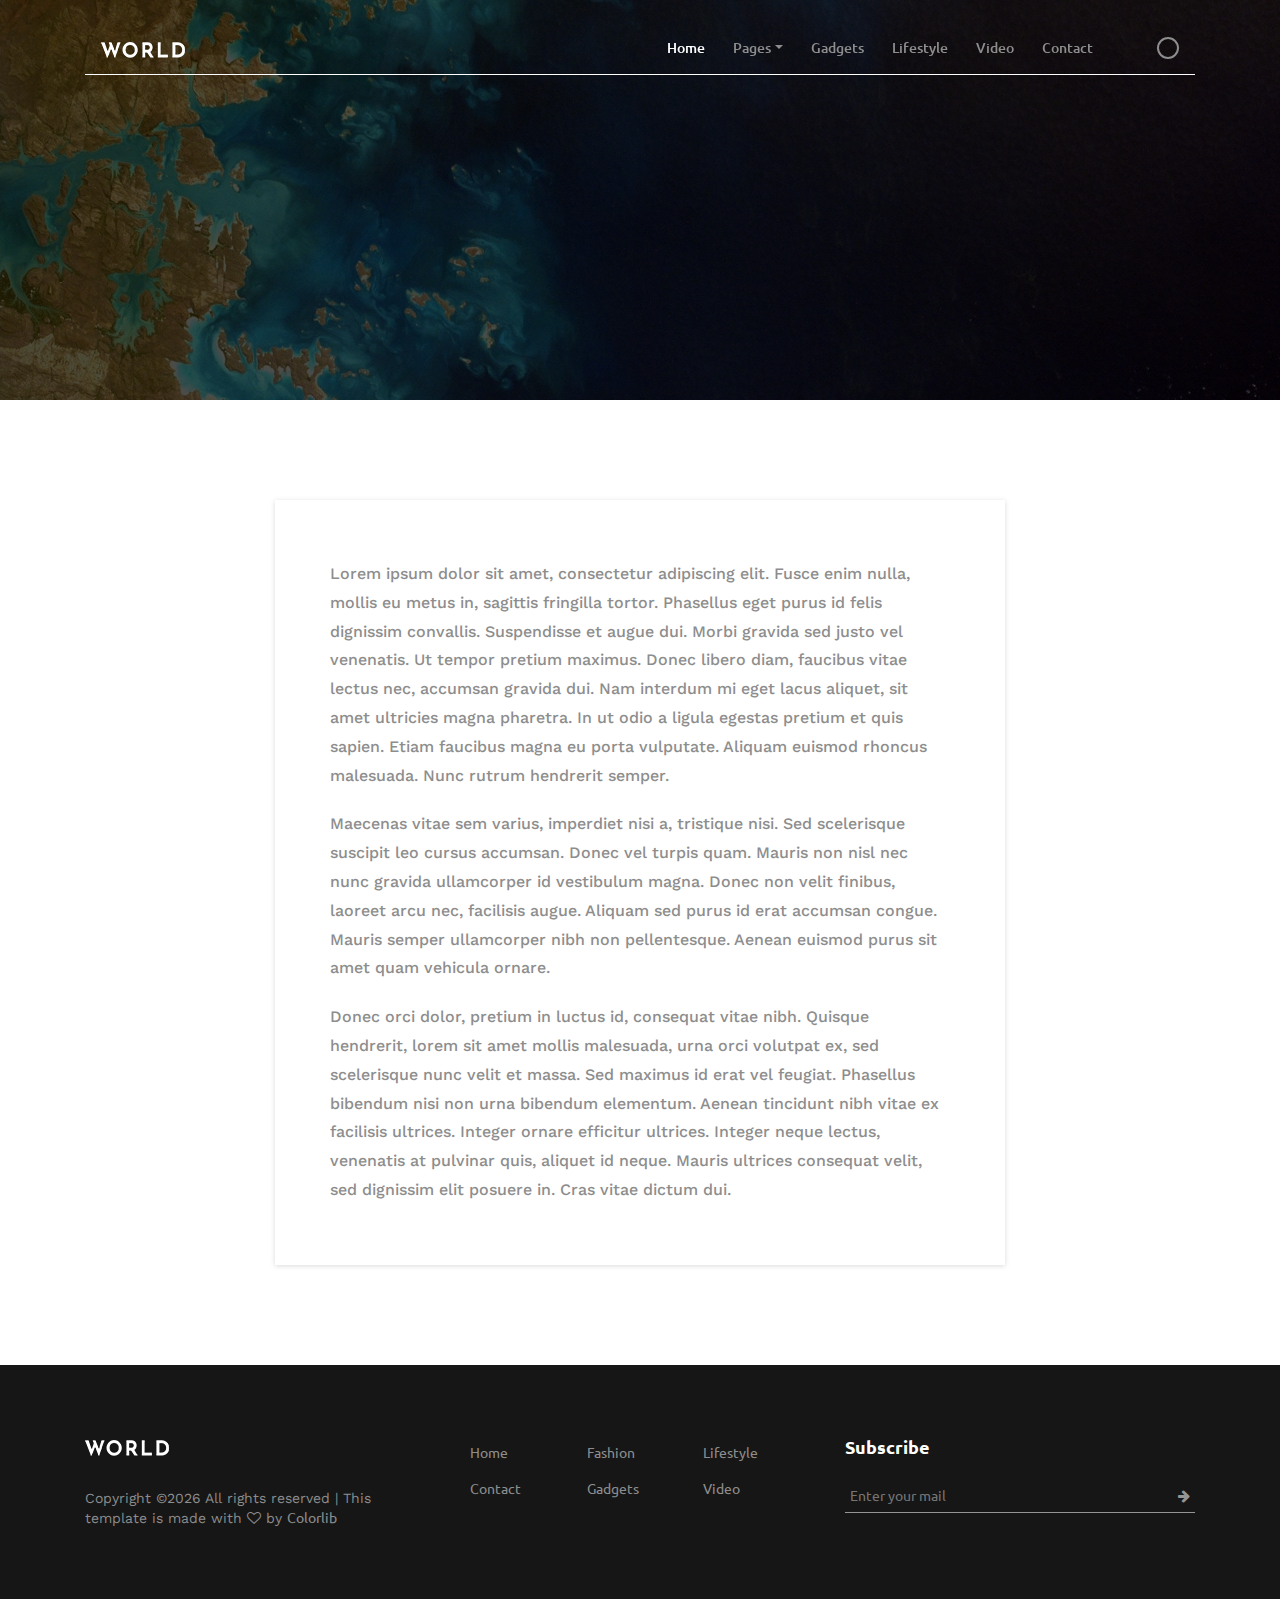
<file: regular-page.html>
<!DOCTYPE html>
<html lang="en">

<head>
    <meta charset="UTF-8">
    <meta name="description" content="">
    <meta http-equiv="X-UA-Compatible" content="IE=edge">
    <meta name="viewport" content="width=device-width, initial-scale=1, shrink-to-fit=no">
    <!-- The above 4 meta tags *must* come first in the head; any other head content must come *after* these tags -->

    <!-- Title  -->
    <title>World - Blog &amp; Magazine Template</title>

    <!-- Favicon  -->
    <link rel="icon" href="img/core-img/favicon.ico">

    <!-- Style CSS -->
    <link rel="stylesheet" href="style.css">

</head>

<body>
    <!-- Preloader Start -->
    <div id="preloader">
        <div class="preload-content">
            <div id="world-load"></div>
        </div>
    </div>
    <!-- Preloader End -->

    <!-- ***** Header Area Start ***** -->
    <header class="header-area">
        <div class="container">
            <div class="row">
                <div class="col-12">
                    <nav class="navbar navbar-expand-lg">
                        <!-- Logo -->
                        <a class="navbar-brand" href="index.html"><img src="img/core-img/logo.png" alt="Logo"></a>
                        <!-- Navbar Toggler -->
                        <button class="navbar-toggler" type="button" data-toggle="collapse" data-target="#worldNav" aria-controls="worldNav" aria-expanded="false" aria-label="Toggle navigation"><span class="navbar-toggler-icon"></span></button>
                        <!-- Navbar -->
                        <div class="collapse navbar-collapse" id="worldNav">
                            <ul class="navbar-nav ml-auto">
                                <li class="nav-item active">
                                    <a class="nav-link" href="#">Home <span class="sr-only">(current)</span></a>
                                </li>
                                <li class="nav-item dropdown">
                                    <a class="nav-link dropdown-toggle" href="#" id="navbarDropdown" role="button" data-toggle="dropdown" aria-haspopup="true" aria-expanded="false">Pages</a>
                                    <div class="dropdown-menu" aria-labelledby="navbarDropdown">
                                        <a class="dropdown-item" href="index.html">Home</a>
                                        <a class="dropdown-item" href="catagory.html">Catagory</a>
                                        <a class="dropdown-item" href="single-blog.html">Single Blog</a>
                                        <a class="dropdown-item" href="regular-page.html">Regular Page</a>
                                        <a class="dropdown-item" href="contact.html">Contact</a>
                                    </div>
                                </li>
                                <li class="nav-item">
                                    <a class="nav-link" href="#">Gadgets</a>
                                </li>
                                <li class="nav-item">
                                    <a class="nav-link" href="#">Lifestyle</a>
                                </li>
                                <li class="nav-item">
                                    <a class="nav-link" href="#">Video</a>
                                </li>
                                <li class="nav-item">
                                    <a class="nav-link" href="#">Contact</a>
                                </li>
                            </ul>
                            <!-- Search Form  -->
                            <div id="search-wrapper">
                                <form action="#">
                                    <input type="text" id="search" placeholder="Search something...">
                                    <div id="close-icon"></div>
                                    <input class="d-none" type="submit" value="">
                                </form>
                            </div>
                        </div>
                    </nav>
                </div>
            </div>
        </div>
    </header>
    <!-- ***** Header Area End ***** -->

    <!-- ********** Hero Area Start ********** -->
    <div class="hero-area height-400 bg-img background-overlay" style="background-image: url(img/blog-img/bg4.jpg);"></div>
    <!-- ********** Hero Area End ********** -->

    <div class="regular-page-wrap section-padding-100">
        <div class="container">
            <div class="row justify-content-center">
                <div class="col-12 col-md-10 col-lg-8">
                    <div class="page-content">
                        <h6>Lorem ipsum dolor sit amet, consectetur adipiscing elit. Fusce enim nulla, mollis eu metus in, sagittis fringilla tortor. Phasellus eget purus id felis dignissim convallis. Suspendisse et augue dui. Morbi gravida sed justo vel venenatis. Ut tempor pretium maximus. Donec libero diam, faucibus vitae lectus nec, accumsan gravida dui. Nam interdum mi eget lacus aliquet, sit amet ultricies magna pharetra. In ut odio a ligula egestas pretium et quis sapien. Etiam faucibus magna eu porta vulputate. Aliquam euismod rhoncus malesuada. Nunc rutrum hendrerit semper.</h6>
                        <h6>Maecenas vitae sem varius, imperdiet nisi a, tristique nisi. Sed scelerisque suscipit leo cursus accumsan. Donec vel turpis quam. Mauris non nisl nec nunc gravida ullamcorper id vestibulum magna. Donec non velit finibus, laoreet arcu nec, facilisis augue. Aliquam sed purus id erat accumsan congue. Mauris semper ullamcorper nibh non pellentesque. Aenean euismod purus sit amet quam vehicula ornare.</h6>
                        <h6>Donec orci dolor, pretium in luctus id, consequat vitae nibh. Quisque hendrerit, lorem sit amet mollis malesuada, urna orci volutpat ex, sed scelerisque nunc velit et massa. Sed maximus id erat vel feugiat. Phasellus bibendum nisi non urna bibendum elementum. Aenean tincidunt nibh vitae ex facilisis ultrices. Integer ornare efficitur ultrices. Integer neque lectus, venenatis at pulvinar quis, aliquet id neque. Mauris ultrices consequat velit, sed dignissim elit posuere in. Cras vitae dictum dui.</h6>
                    </div>
                </div>
            </div>
        </div>
    </div>

    <!-- ***** Footer Area Start ***** -->
    <footer class="footer-area">
        <div class="container">
            <div class="row">
                <div class="col-12 col-md-4">
                    <div class="footer-single-widget">
                        <a href="#"><img src="img/core-img/logo.png" alt=""></a>
                        <div class="copywrite-text mt-30">
                            <p><!-- Link back to Colorlib can't be removed. Template is licensed under CC BY 3.0. -->
Copyright &copy;<script>document.write(new Date().getFullYear());</script> All rights reserved | This template is made with <i class="fa fa-heart-o" aria-hidden="true"></i> by <a href="https://colorlib.com" target="_blank">Colorlib</a>
<!-- Link back to Colorlib can't be removed. Template is licensed under CC BY 3.0. --></p>
                        </div>
                    </div>
                </div>
                <div class="col-12 col-md-4">
                    <div class="footer-single-widget">
                        <ul class="footer-menu d-flex justify-content-between">
                            <li><a href="#">Home</a></li>
                            <li><a href="#">Fashion</a></li>
                            <li><a href="#">Lifestyle</a></li>
                            <li><a href="#">Contact</a></li>
                            <li><a href="#">Gadgets</a></li>
                            <li><a href="#">Video</a></li>
                        </ul>
                    </div>
                </div>
                <div class="col-12 col-md-4">
                    <div class="footer-single-widget">
                        <h5>Subscribe</h5>
                        <form action="#" method="post">
                            <input type="email" name="email" id="email" placeholder="Enter your mail">
                            <button type="button"><i class="fa fa-arrow-right"></i></button>
                        </form>
                    </div>
                </div>
            </div>
        </div>
    </footer>
    <!-- ***** Footer Area End ***** -->

    <!-- jQuery (Necessary for All JavaScript Plugins) -->
    <script src="js/jquery/jquery-2.2.4.min.js"></script>
    <!-- Popper js -->
    <script src="js/popper.min.js"></script>
    <!-- Bootstrap js -->
    <script src="js/bootstrap.min.js"></script>
    <!-- Plugins js -->
    <script src="js/plugins.js"></script>
    <!-- Active js -->
    <script src="js/active.js"></script>

</body>

</html>
</file>
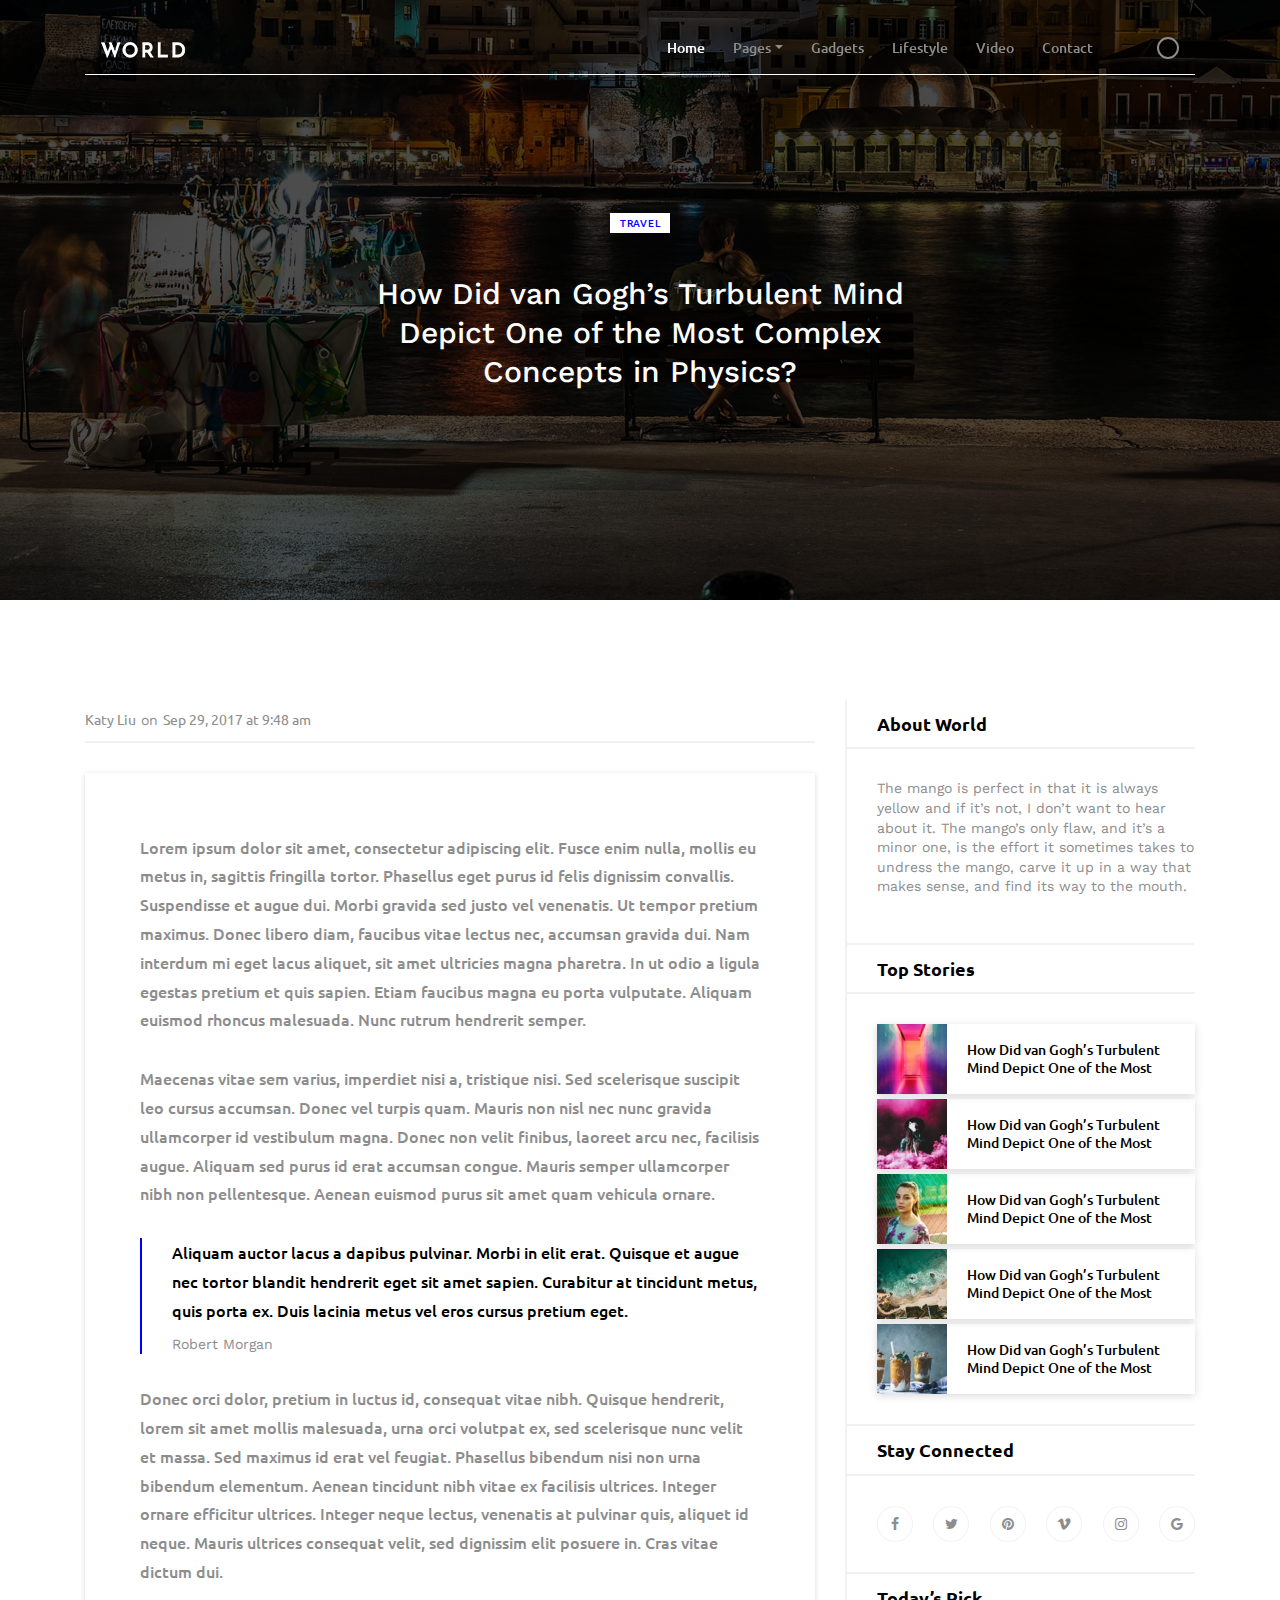
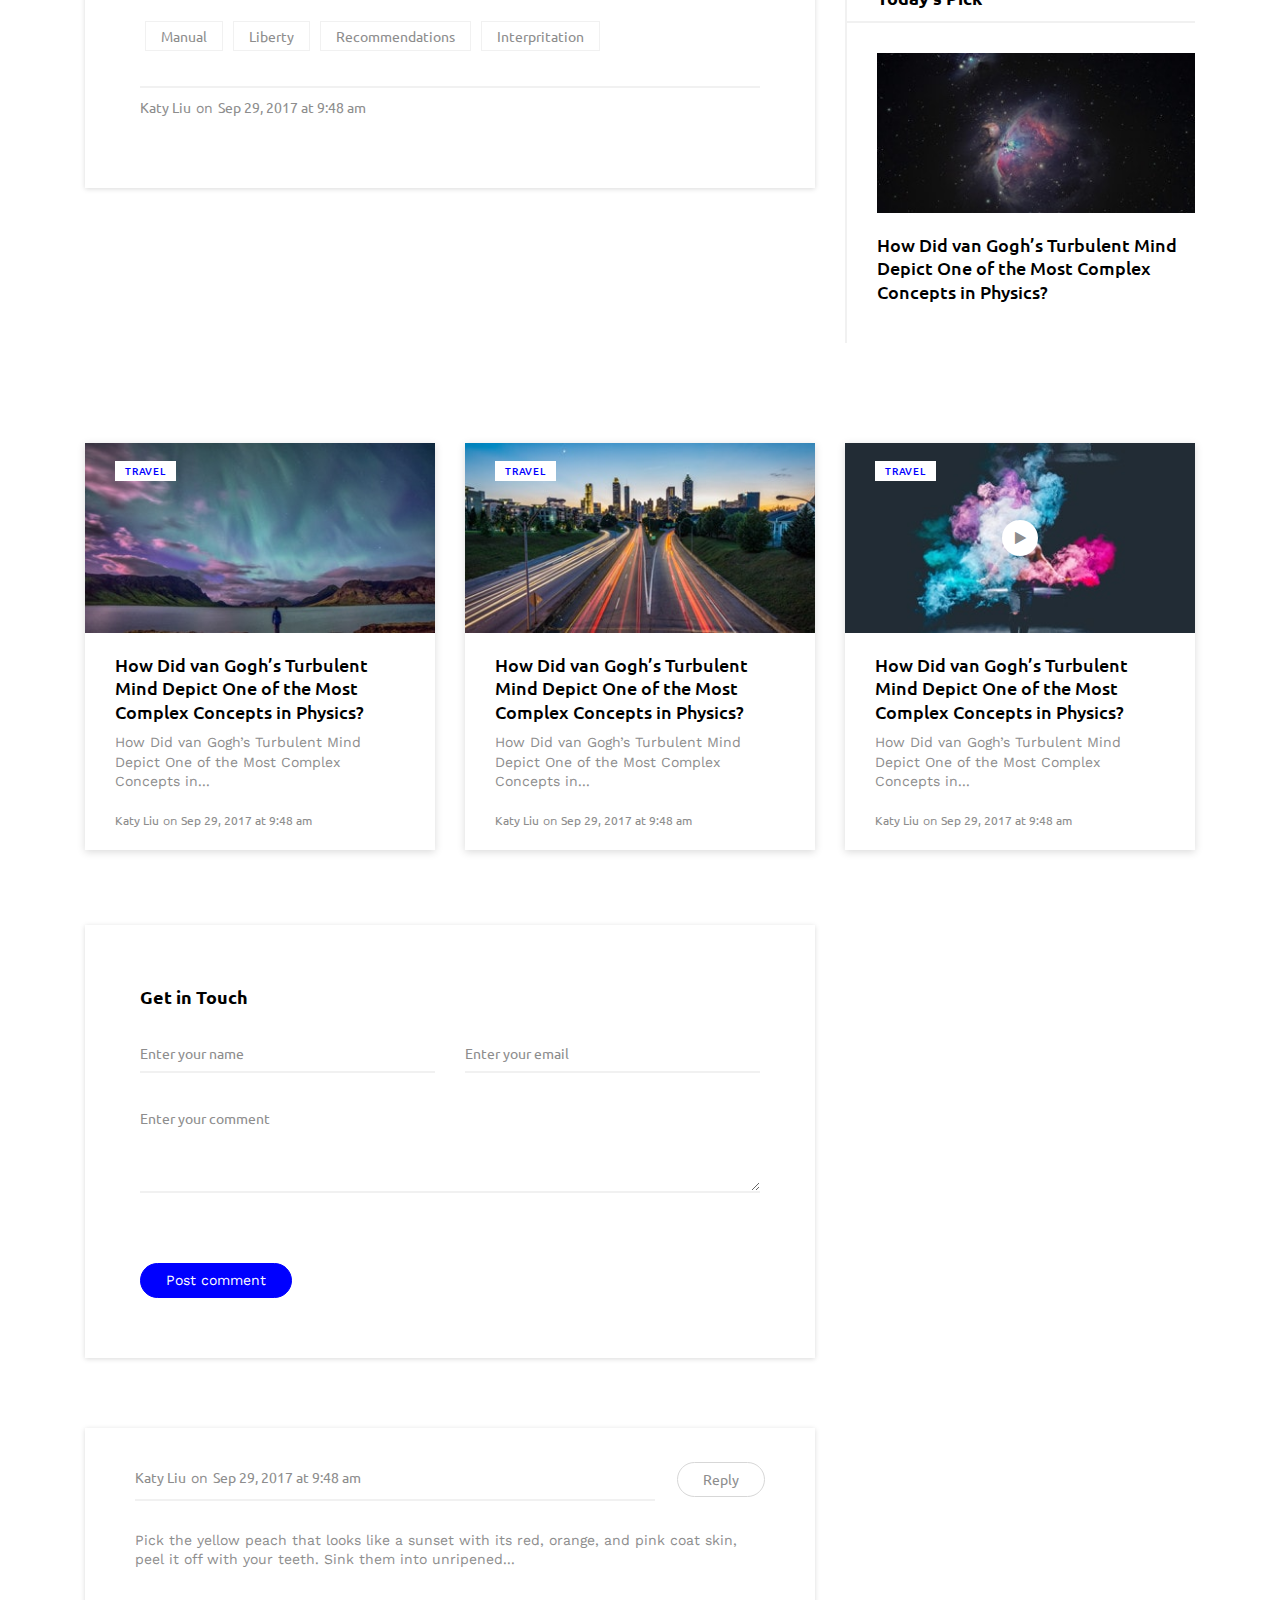
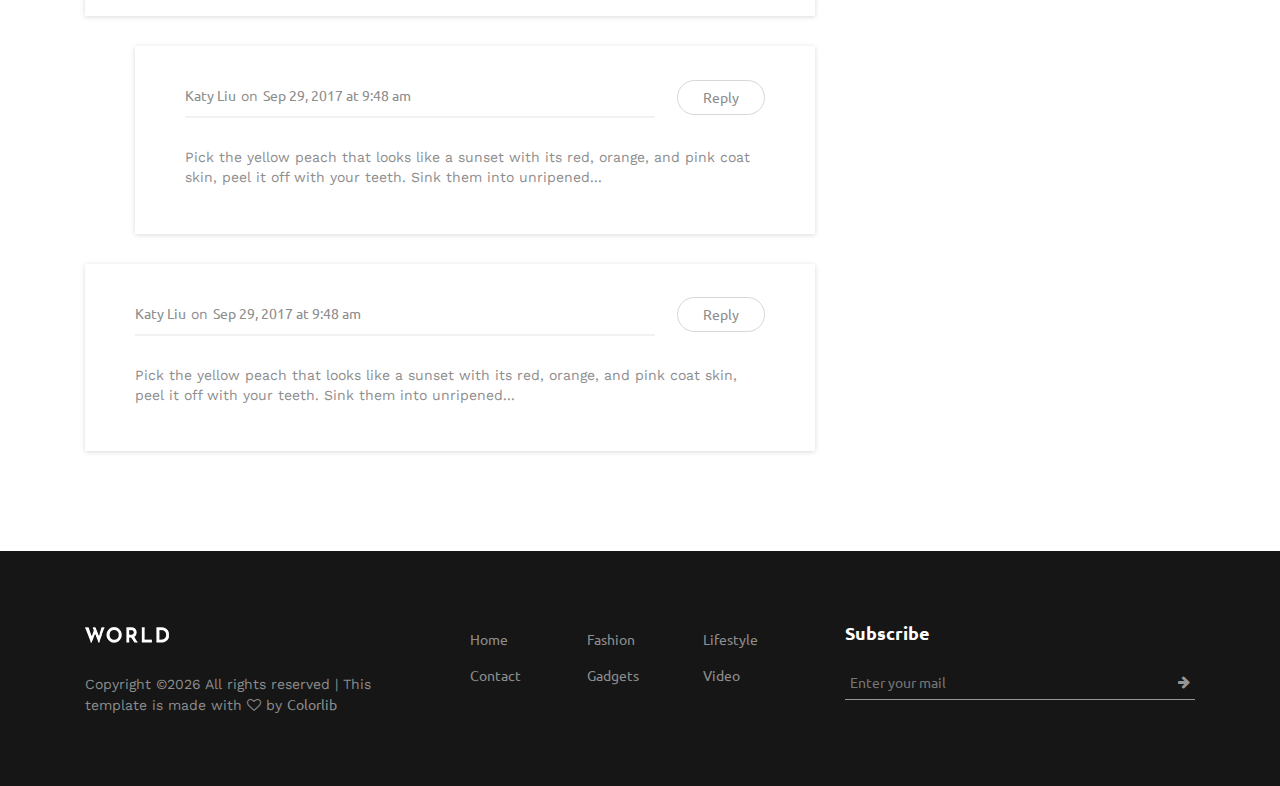
<file: single-blog.html>
<!DOCTYPE html>
<html lang="en">

<head>
    <meta charset="UTF-8">
    <meta name="description" content="">
    <meta http-equiv="X-UA-Compatible" content="IE=edge">
    <meta name="viewport" content="width=device-width, initial-scale=1, shrink-to-fit=no">
    <!-- The above 4 meta tags *must* come first in the head; any other head content must come *after* these tags -->

    <!-- Title  -->
    <title>World - Blog &amp; Magazine Template</title>

    <!-- Favicon  -->
    <link rel="icon" href="img/core-img/favicon.ico">

    <!-- Style CSS -->
    <link rel="stylesheet" href="style.css">

</head>

<body>
    <!-- Preloader Start -->
    <div id="preloader">
        <div class="preload-content">
            <div id="world-load"></div>
        </div>
    </div>
    <!-- Preloader End -->

    <!-- ***** Header Area Start ***** -->
    <header class="header-area">
        <div class="container">
            <div class="row">
                <div class="col-12">
                    <nav class="navbar navbar-expand-lg">
                        <!-- Logo -->
                        <a class="navbar-brand" href="index.html"><img src="img/core-img/logo.png" alt="Logo"></a>
                        <!-- Navbar Toggler -->
                        <button class="navbar-toggler" type="button" data-toggle="collapse" data-target="#worldNav" aria-controls="worldNav" aria-expanded="false" aria-label="Toggle navigation"><span class="navbar-toggler-icon"></span></button>
                        <!-- Navbar -->
                        <div class="collapse navbar-collapse" id="worldNav">
                            <ul class="navbar-nav ml-auto">
                                <li class="nav-item active">
                                    <a class="nav-link" href="#">Home <span class="sr-only">(current)</span></a>
                                </li>
                                <li class="nav-item dropdown">
                                    <a class="nav-link dropdown-toggle" href="#" id="navbarDropdown" role="button" data-toggle="dropdown" aria-haspopup="true" aria-expanded="false">Pages</a>
                                    <div class="dropdown-menu" aria-labelledby="navbarDropdown">
                                        <a class="dropdown-item" href="index.html">Home</a>
                                        <a class="dropdown-item" href="catagory.html">Catagory</a>
                                        <a class="dropdown-item" href="single-blog.html">Single Blog</a>
                                        <a class="dropdown-item" href="regular-page.html">Regular Page</a>
                                        <a class="dropdown-item" href="contact.html">Contact</a>
                                    </div>
                                </li>
                                <li class="nav-item">
                                    <a class="nav-link" href="#">Gadgets</a>
                                </li>
                                <li class="nav-item">
                                    <a class="nav-link" href="#">Lifestyle</a>
                                </li>
                                <li class="nav-item">
                                    <a class="nav-link" href="#">Video</a>
                                </li>
                                <li class="nav-item">
                                    <a class="nav-link" href="#">Contact</a>
                                </li>
                            </ul>
                            <!-- Search Form  -->
                            <div id="search-wrapper">
                                <form action="#">
                                    <input type="text" id="search" placeholder="Search something...">
                                    <div id="close-icon"></div>
                                    <input class="d-none" type="submit" value="">
                                </form>
                            </div>
                        </div>
                    </nav>
                </div>
            </div>
        </div>
    </header>
    <!-- ***** Header Area End ***** -->

    <!-- ********** Hero Area Start ********** -->
    <div class="hero-area height-600 bg-img background-overlay" style="background-image: url(img/blog-img/bg2.jpg);">
        <div class="container h-100">
            <div class="row h-100 align-items-center justify-content-center">
                <div class="col-12 col-md-8 col-lg-6">
                    <div class="single-blog-title text-center">
                        <!-- Catagory -->
                        <div class="post-cta"><a href="#">travel</a></div>
                        <h3>How Did van Gogh’s Turbulent Mind Depict One of the Most Complex Concepts in Physics?</h3>
                    </div>
                </div>
            </div>
        </div>
    </div>
    <!-- ********** Hero Area End ********** -->

    <div class="main-content-wrapper section-padding-100">
        <div class="container">
            <div class="row justify-content-center">
                <!-- ============= Post Content Area ============= -->
                <div class="col-12 col-lg-8">
                    <div class="single-blog-content mb-100">
                        <!-- Post Meta -->
                        <div class="post-meta">
                            <p><a href="#" class="post-author">Katy Liu</a> on <a href="#" class="post-date">Sep 29, 2017 at 9:48 am</a></p>
                        </div>
                        <!-- Post Content -->
                        <div class="post-content">
                            <h6>Lorem ipsum dolor sit amet, consectetur adipiscing elit. Fusce enim nulla, mollis eu metus in, sagittis fringilla tortor. Phasellus eget purus id felis dignissim convallis. Suspendisse et augue dui. Morbi gravida sed justo vel venenatis. Ut tempor pretium maximus. Donec libero diam, faucibus vitae lectus nec, accumsan gravida dui. Nam interdum mi eget lacus aliquet, sit amet ultricies magna pharetra. In ut odio a ligula egestas pretium et quis sapien. Etiam faucibus magna eu porta vulputate. Aliquam euismod rhoncus malesuada. Nunc rutrum hendrerit semper.</h6>
                            <h6>Maecenas vitae sem varius, imperdiet nisi a, tristique nisi. Sed scelerisque suscipit leo cursus accumsan. Donec vel turpis quam. Mauris non nisl nec nunc gravida ullamcorper id vestibulum magna. Donec non velit finibus, laoreet arcu nec, facilisis augue. Aliquam sed purus id erat accumsan congue. Mauris semper ullamcorper nibh non pellentesque. Aenean euismod purus sit amet quam vehicula ornare.</h6>
                            <blockquote class="mb-30">
                                <h6>Aliquam auctor lacus a dapibus pulvinar. Morbi in elit erat. Quisque et augue nec tortor blandit hendrerit eget sit amet sapien. Curabitur at tincidunt metus, quis porta ex. Duis lacinia metus vel eros cursus pretium eget.</h6>
                                <div class="post-author">
                                    <p>Robert Morgan</p>
                                </div>
                            </blockquote>
                            <h6>Donec orci dolor, pretium in luctus id, consequat vitae nibh. Quisque hendrerit, lorem sit amet mollis malesuada, urna orci volutpat ex, sed scelerisque nunc velit et massa. Sed maximus id erat vel feugiat. Phasellus bibendum nisi non urna bibendum elementum. Aenean tincidunt nibh vitae ex facilisis ultrices. Integer ornare efficitur ultrices. Integer neque lectus, venenatis at pulvinar quis, aliquet id neque. Mauris ultrices consequat velit, sed dignissim elit posuere in. Cras vitae dictum dui.</h6>
                            <!-- Post Tags -->
                            <ul class="post-tags">
                                <li><a href="#">Manual</a></li>
                                <li><a href="#">Liberty</a></li>
                                <li><a href="#">Recommendations</a></li>
                                <li><a href="#">Interpritation</a></li>
                            </ul>
                            <!-- Post Meta -->
                            <div class="post-meta second-part">
                                <p><a href="#" class="post-author">Katy Liu</a> on <a href="#" class="post-date">Sep 29, 2017 at 9:48 am</a></p>
                            </div>
                        </div>
                    </div>
                </div>

                <!-- ========== Sidebar Area ========== -->
                <div class="col-12 col-md-8 col-lg-4">
                    <div class="post-sidebar-area mb-100">
                        <!-- Widget Area -->
                        <div class="sidebar-widget-area">
                            <h5 class="title">About World</h5>
                            <div class="widget-content">
                                <p>The mango is perfect in that it is always yellow and if it’s not, I don’t want to hear about it. The mango’s only flaw, and it’s a minor one, is the effort it sometimes takes to undress the mango, carve it up in a way that makes sense, and find its way to the mouth.</p>
                            </div>
                        </div>
                        <!-- Widget Area -->
                        <div class="sidebar-widget-area">
                            <h5 class="title">Top Stories</h5>
                            <div class="widget-content">
                                <!-- Single Blog Post -->
                                <div class="single-blog-post post-style-2 d-flex align-items-center widget-post">
                                    <!-- Post Thumbnail -->
                                    <div class="post-thumbnail">
                                        <img src="img/blog-img/b11.jpg" alt="">
                                    </div>
                                    <!-- Post Content -->
                                    <div class="post-content">
                                        <a href="#" class="headline">
                                            <h5 class="mb-0">How Did van Gogh’s Turbulent Mind Depict One of the Most</h5>
                                        </a>
                                    </div>
                                </div>
                                <!-- Single Blog Post -->
                                <div class="single-blog-post post-style-2 d-flex align-items-center widget-post">
                                    <!-- Post Thumbnail -->
                                    <div class="post-thumbnail">
                                        <img src="img/blog-img/b13.jpg" alt="">
                                    </div>
                                    <!-- Post Content -->
                                    <div class="post-content">
                                        <a href="#" class="headline">
                                            <h5 class="mb-0">How Did van Gogh’s Turbulent Mind Depict One of the Most</h5>
                                        </a>
                                    </div>
                                </div>
                                <!-- Single Blog Post -->
                                <div class="single-blog-post post-style-2 d-flex align-items-center widget-post">
                                    <!-- Post Thumbnail -->
                                    <div class="post-thumbnail">
                                        <img src="img/blog-img/b14.jpg" alt="">
                                    </div>
                                    <!-- Post Content -->
                                    <div class="post-content">
                                        <a href="#" class="headline">
                                            <h5 class="mb-0">How Did van Gogh’s Turbulent Mind Depict One of the Most</h5>
                                        </a>
                                    </div>
                                </div>
                                <!-- Single Blog Post -->
                                <div class="single-blog-post post-style-2 d-flex align-items-center widget-post">
                                    <!-- Post Thumbnail -->
                                    <div class="post-thumbnail">
                                        <img src="img/blog-img/b10.jpg" alt="">
                                    </div>
                                    <!-- Post Content -->
                                    <div class="post-content">
                                        <a href="#" class="headline">
                                            <h5 class="mb-0">How Did van Gogh’s Turbulent Mind Depict One of the Most</h5>
                                        </a>
                                    </div>
                                </div>
                                <!-- Single Blog Post -->
                                <div class="single-blog-post post-style-2 d-flex align-items-center widget-post">
                                    <!-- Post Thumbnail -->
                                    <div class="post-thumbnail">
                                        <img src="img/blog-img/b12.jpg" alt="">
                                    </div>
                                    <!-- Post Content -->
                                    <div class="post-content">
                                        <a href="#" class="headline">
                                            <h5 class="mb-0">How Did van Gogh’s Turbulent Mind Depict One of the Most</h5>
                                        </a>
                                    </div>
                                </div>
                            </div>
                        </div>
                        <!-- Widget Area -->
                        <div class="sidebar-widget-area">
                            <h5 class="title">Stay Connected</h5>
                            <div class="widget-content">
                                <div class="social-area d-flex justify-content-between">
                                    <a href="#"><i class="fa fa-facebook"></i></a>
                                    <a href="#"><i class="fa fa-twitter"></i></a>
                                    <a href="#"><i class="fa fa-pinterest"></i></a>
                                    <a href="#"><i class="fa fa-vimeo"></i></a>
                                    <a href="#"><i class="fa fa-instagram"></i></a>
                                    <a href="#"><i class="fa fa-google"></i></a>
                                </div>
                            </div>
                        </div>
                        <!-- Widget Area -->
                        <div class="sidebar-widget-area">
                            <h5 class="title">Today’s Pick</h5>
                            <div class="widget-content">
                                <!-- Single Blog Post -->
                                <div class="single-blog-post todays-pick">
                                    <!-- Post Thumbnail -->
                                    <div class="post-thumbnail">
                                        <img src="img/blog-img/b22.jpg" alt="">
                                    </div>
                                    <!-- Post Content -->
                                    <div class="post-content px-0 pb-0">
                                        <a href="#" class="headline">
                                            <h5>How Did van Gogh’s Turbulent Mind Depict One of the Most Complex Concepts in Physics?</h5>
                                        </a>
                                    </div>
                                </div>
                            </div>
                        </div>
                    </div>
                </div>
            </div>

            <!-- ============== Related Post ============== -->
            <div class="row">
                <div class="col-12 col-md-6 col-lg-4">
                    <!-- Single Blog Post -->
                    <div class="single-blog-post">
                        <!-- Post Thumbnail -->
                        <div class="post-thumbnail">
                            <img src="img/blog-img/b1.jpg" alt="">
                            <!-- Catagory -->
                            <div class="post-cta"><a href="#">travel</a></div>
                        </div>
                        <!-- Post Content -->
                        <div class="post-content">
                            <a href="#" class="headline">
                                <h5>How Did van Gogh’s Turbulent Mind Depict One of the Most Complex Concepts in Physics?</h5>
                            </a>
                            <p>How Did van Gogh’s Turbulent Mind Depict One of the Most Complex Concepts in...</p>
                            <!-- Post Meta -->
                            <div class="post-meta">
                                <p><a href="#" class="post-author">Katy Liu</a> on <a href="#" class="post-date">Sep 29, 2017 at 9:48 am</a></p>
                            </div>
                        </div>
                    </div>
                </div>

                <div class="col-12 col-md-6 col-lg-4">
                    <!-- Single Blog Post -->
                    <div class="single-blog-post">
                        <!-- Post Thumbnail -->
                        <div class="post-thumbnail">
                            <img src="img/blog-img/b2.jpg" alt="">
                            <!-- Catagory -->
                            <div class="post-cta"><a href="#">travel</a></div>
                        </div>
                        <!-- Post Content -->
                        <div class="post-content">
                            <a href="#" class="headline">
                                <h5>How Did van Gogh’s Turbulent Mind Depict One of the Most Complex Concepts in Physics?</h5>
                            </a>
                            <p>How Did van Gogh’s Turbulent Mind Depict One of the Most Complex Concepts in...</p>
                            <!-- Post Meta -->
                            <div class="post-meta">
                                <p><a href="#" class="post-author">Katy Liu</a> on <a href="#" class="post-date">Sep 29, 2017 at 9:48 am</a></p>
                            </div>
                        </div>
                    </div>
                </div>

                <div class="col-12 col-md-6 col-lg-4">
                    <!-- Single Blog Post -->
                    <div class="single-blog-post">
                        <!-- Post Thumbnail -->
                        <div class="post-thumbnail">
                            <img src="img/blog-img/b7.jpg" alt="">
                            <!-- Catagory -->
                            <div class="post-cta"><a href="#">travel</a></div>
                            <!-- Video Button -->
                            <a href="https://www.youtube.com/watch?v=IhnqEwFSJRg" class="video-btn"><i class="fa fa-play"></i></a>
                        </div>
                        <!-- Post Content -->
                        <div class="post-content">
                            <a href="#" class="headline">
                                <h5>How Did van Gogh’s Turbulent Mind Depict One of the Most Complex Concepts in Physics?</h5>
                            </a>
                            <p>How Did van Gogh’s Turbulent Mind Depict One of the Most Complex Concepts in...</p>
                            <!-- Post Meta -->
                            <div class="post-meta">
                                <p><a href="#" class="post-author">Katy Liu</a> on <a href="#" class="post-date">Sep 29, 2017 at 9:48 am</a></p>
                            </div>
                        </div>
                    </div>
                </div>
            </div>

            <div class="row">
                <div class="col-12 col-lg-8">
                    <div class="post-a-comment-area mt-70">
                        <h5>Get in Touch</h5>
                        <!-- Contact Form -->
                        <form action="#" method="post">
                            <div class="row">
                                <div class="col-12 col-md-6">
                                    <div class="group">
                                        <input type="text" name="name" id="name" required>
                                        <span class="highlight"></span>
                                        <span class="bar"></span>
                                        <label>Enter your name</label>
                                    </div>
                                </div>
                                <div class="col-12 col-md-6">
                                    <div class="group">
                                        <input type="email" name="email" id="email" required>
                                        <span class="highlight"></span>
                                        <span class="bar"></span>
                                        <label>Enter your email</label>
                                    </div>
                                </div>
                                <div class="col-12">
                                    <div class="group">
                                        <textarea name="message" id="message" required></textarea>
                                        <span class="highlight"></span>
                                        <span class="bar"></span>
                                        <label>Enter your comment</label>
                                    </div>
                                </div>
                                <div class="col-12">
                                    <button type="submit" class="btn world-btn">Post comment</button>
                                </div>
                            </div>
                        </form>
                    </div>
                </div>

                <div class="col-12 col-lg-8">
                    <!-- Comment Area Start -->
                    <div class="comment_area clearfix mt-70">
                        <ol>
                            <!-- Single Comment Area -->
                            <li class="single_comment_area">
                                <!-- Comment Content -->
                                <div class="comment-content">
                                    <!-- Comment Meta -->
                                    <div class="comment-meta d-flex align-items-center justify-content-between">
                                        <p><a href="#" class="post-author">Katy Liu</a> on <a href="#" class="post-date">Sep 29, 2017 at 9:48 am</a></p>
                                        <a href="#" class="comment-reply btn world-btn">Reply</a>
                                    </div>
                                    <p>Pick the yellow peach that looks like a sunset with its red, orange, and pink coat skin, peel it off with your teeth. Sink them into unripened...</p>
                                </div>
                                <ol class="children">
                                    <li class="single_comment_area">
                                        <!-- Comment Content -->
                                        <div class="comment-content">
                                            <!-- Comment Meta -->
                                            <div class="comment-meta d-flex align-items-center justify-content-between">
                                                <p><a href="#" class="post-author">Katy Liu</a> on <a href="#" class="post-date">Sep 29, 2017 at 9:48 am</a></p>
                                                <a href="#" class="comment-reply btn world-btn">Reply</a>
                                            </div>
                                            <p>Pick the yellow peach that looks like a sunset with its red, orange, and pink coat skin, peel it off with your teeth. Sink them into unripened...</p>
                                        </div>
                                    </li>
                                </ol>
                            </li>
                            
                            <!-- Single Comment Area -->
                            <li class="single_comment_area">
                                <!-- Comment Content -->
                                <div class="comment-content">
                                    <!-- Comment Meta -->
                                    <div class="comment-meta d-flex align-items-center justify-content-between">
                                        <p><a href="#" class="post-author">Katy Liu</a> on <a href="#" class="post-date">Sep 29, 2017 at 9:48 am</a></p>
                                        <a href="#" class="comment-reply btn world-btn">Reply</a>
                                    </div>
                                    <p>Pick the yellow peach that looks like a sunset with its red, orange, and pink coat skin, peel it off with your teeth. Sink them into unripened...</p>
                                </div>
                            </li>
                            
                        </ol>
                    </div>
                </div>
            </div>
        </div>
    </div>

    <!-- ***** Footer Area Start ***** -->
    <footer class="footer-area">
        <div class="container">
            <div class="row">
                <div class="col-12 col-md-4">
                    <div class="footer-single-widget">
                        <a href="#"><img src="img/core-img/logo.png" alt=""></a>
                        <div class="copywrite-text mt-30">
                            <p><!-- Link back to Colorlib can't be removed. Template is licensed under CC BY 3.0. -->
Copyright &copy;<script>document.write(new Date().getFullYear());</script> All rights reserved | This template is made with <i class="fa fa-heart-o" aria-hidden="true"></i> by <a href="https://colorlib.com" target="_blank">Colorlib</a>
<!-- Link back to Colorlib can't be removed. Template is licensed under CC BY 3.0. --></p>
                        </div>
                    </div>
                </div>
                <div class="col-12 col-md-4">
                    <div class="footer-single-widget">
                        <ul class="footer-menu d-flex justify-content-between">
                            <li><a href="#">Home</a></li>
                            <li><a href="#">Fashion</a></li>
                            <li><a href="#">Lifestyle</a></li>
                            <li><a href="#">Contact</a></li>
                            <li><a href="#">Gadgets</a></li>
                            <li><a href="#">Video</a></li>
                        </ul>
                    </div>
                </div>
                <div class="col-12 col-md-4">
                    <div class="footer-single-widget">
                        <h5>Subscribe</h5>
                        <form action="#" method="post">
                            <input type="email" name="email" id="eemail" placeholder="Enter your mail">
                            <button type="button"><i class="fa fa-arrow-right"></i></button>
                        </form>
                    </div>
                </div>
            </div>
        </div>
    </footer>
    <!-- ***** Footer Area End ***** -->

    <!-- jQuery (Necessary for All JavaScript Plugins) -->
    <script src="js/jquery/jquery-2.2.4.min.js"></script>
    <!-- Popper js -->
    <script src="js/popper.min.js"></script>
    <!-- Bootstrap js -->
    <script src="js/bootstrap.min.js"></script>
    <!-- Plugins js -->
    <script src="js/plugins.js"></script>
    <!-- Active js -->
    <script src="js/active.js"></script>

</body>

</html>
</file>
<file: css/login_style.css>
body{
  margin: 0;
  padding: 0;
  font-family: sans-serif;
  background: #191919;
}
.box{
  width: 300px;
  padding: 40px;
  position: absolute;
  top: 50%;
  left: 50%;
  transform: translate(-50%,-50%);
  background: #191919;
  text-align: center;
}
.box h1{
  color: white;
  text-transform: uppercase;
  font-weight: 500;
}
.box input[type = "text"],.box input[type = "password"]{
  border:0;
  background: none;
  display: block;
  margin: 20px auto;
  text-align: center;
  border: 2px solid #3498db;
  padding: 14px 10px;
  width: 200px;
  outline: none;
  color: white;
  border-radius: 24px;
  transition: 0.25s;
}
.box input[type = "text"]:focus,.box input[type = "password"]:focus{
  width: 280px;
  border-color: #2ecc71;
}
.box input[type = "submit"]{
  border:0;
  background: none;
  display: block;
  margin: 20px auto;
  text-align: center;
  border: 2px solid #2ecc71;
  padding: 14px 40px;
  outline: none;
  color: white;
  border-radius: 24px;
  transition: 0.25s;
  cursor: pointer;
}
.box input[type = "submit"]:hover{
  background: #2ecc71;
}
</file>
<file: style.css>
/* [ -- Master Stylesheet -- ]

------------------------------------------------------
:: Template Name: World - Blog &amp; Magazine Template
:: Author: Colorlib
:: Author URL: https://colorlib.com
:: Version: 1.0.0
:: Created: March 21, 2018
:: Last Updated: March 21, 2018
-------------------------------------------------- */
/* Variables */
/* mixin */
/* :: Import Fonts */
@import url("https://fonts.googleapis.com/css?family=Ubuntu:300,400,500,700|Work+Sans:300,400,500,600,700");
/* :: Import All CSS */
@import url(css/bootstrap.min.css);
@import url(css/animate.css);
@import url(css/owl.carousel.css);
@import url(css/magnific-popup.css);
@import url(css/font-awesome.min.css);
@import url(css/themify-icons.css);
/* :: Base CSS */
* {
  margin: 0;
  padding: 0; }

body {
  font-family: "Work Sans", sans-serif; }

.ubuntu-fonts {
  font-family: "Ubuntu", sans-serif; }

h1,
h2,
h3,
h4,
h5,
h6 {
  color: #000000;
  font-weight: 500;
  line-height: 1.3; }

p {
  color: #8d8d8d;
  font-size: 14px;
  line-height: 1.4; }

a {
  -webkit-transition-duration: 500ms;
  transition-duration: 500ms;
  text-decoration: none;
  outline: none;
  font-size: 14px;
  font-weight: 400;
  font-family: "Ubuntu", sans-serif;
  color: #8d8d8d; }
  a:hover, a:focus {
    font-family: "Ubuntu", sans-serif;
    -webkit-transition-duration: 500ms;
    transition-duration: 500ms;
    text-decoration: none;
    outline: none;
    font-size: 14px;
    font-weight: 400;
    color: #0000ff; }

#preloader {
  display: -webkit-box;
  display: -ms-flexbox;
  display: flex;
  -webkit-box-align: center;
  -ms-flex-align: center;
  -ms-grid-row-align: center;
  align-items: center;
  -webkit-box-pack: center;
  -ms-flex-pack: center;
  justify-content: center;
  background-color: #232323;
  position: fixed;
  width: 100%;
  height: 100%;
  z-index: 1000000; }

#world-load {
  width: 70px;
  height: 70px;
  border-radius: 50%;
  border: 3px;
  border-style: solid;
  border-color: transparent;
  border-top-color: #f1f1f1;
  -webkit-animation: world 2400ms linear infinite;
  animation: world 2400ms linear infinite;
  z-index: 999; }
  #world-load:before {
    content: "";
    position: absolute;
    top: 7.5px;
    left: 7.5px;
    right: 7.5px;
    bottom: 7.5px;
    border-radius: 50%;
    border: 3px;
    border-style: solid;
    border-color: transparent;
    border-top-color: #f1f1f1;
    -webkit-animation: world 2700ms linear infinite;
    animation: world 2700ms linear infinite; }
  #world-load:after {
    content: "";
    position: absolute;
    top: 20px;
    left: 20px;
    right: 20px;
    bottom: 20px;
    border-radius: 50%;
    border: 3px;
    border-style: solid;
    border-color: transparent;
    border-top-color: #f1f1f1;
    -webkit-animation: world 1800ms linear infinite;
    animation: world 1800ms linear infinite; }

@-webkit-keyframes world {
  0% {
    -webkit-transform: rotate(0deg);
    transform: rotate(0deg); }
  100% {
    -webkit-transform: rotate(360deg);
    transform: rotate(360deg); } }
@keyframes world {
  0% {
    -webkit-transform: rotate(0deg);
    transform: rotate(0deg); }
  100% {
    -webkit-transform: rotate(360deg);
    transform: rotate(360deg); } }
ul,
ol {
  margin: 0; }
  ul li,
  ol li {
    list-style: none; }

img {
  height: auto;
  max-width: 100%; }

.mt-15 {
  margin-top: 15px; }

.mt-30 {
  margin-top: 30px; }

.mt-50 {
  margin-top: 50px; }

.mt-70 {
  margin-top: 70px; }

.mt-100 {
  margin-top: 100px; }

.mb-15 {
  margin-bottom: 15px; }

.mb-30 {
  margin-bottom: 30px; }

.mb-50 {
  margin-bottom: 50px; }

.ml-15 {
  margin-left: 15px; }

.ml-30 {
  margin-left: 30px; }

.mr-15 {
  margin-right: 15px; }

.mr-30 {
  margin-right: 30px; }

.mb-70 {
  margin-bottom: 70px; }

.mb-100 {
  margin-bottom: 100px; }

.bg-img {
  background-position: center center;
  background-size: cover;
  background-repeat: no-repeat; }

.bg-transparent {
  background-color: transparent; }

.font-bold {
  font-weight: 700; }

.font-light {
  font-weight: 300; }

.height-400 {
  height: 400px !important; }

.height-500 {
  height: 500px !important; }

.height-600 {
  height: 600px !important; }

.height-700 {
  height: 700px !important; }

.height-800 {
  height: 800px !important; }

.mfp-wrap {
  z-index: 100000; }

.mfp-image-holder .mfp-close,
.mfp-iframe-holder .mfp-close {
  color: #ffffff;
  right: -30px;
  padding-right: 0;
  width: 30px;
  height: 30px;
  line-height: 25px;
  text-align: center;
  border: 2px solid #ffffff;
  border-radius: 50%; }

#scrollUp {
  background-color: #232323;
  border-radius: 50%;
  bottom: 60px;
  right: 60px;
  box-shadow: 0 2px 6px 0 rgba(0, 0, 0, 0.3);
  color: #ffffff;
  font-size: 30px;
  height: 50px;
  text-align: center;
  width: 50px;
  line-height: 46px;
  -webkit-transition-duration: 500ms;
  transition-duration: 500ms; }
  #scrollUp:hover {
    background-color: #0000ff; }
  @media only screen and (min-width: 768px) and (max-width: 991px) {
    #scrollUp {
      bottom: 30px;
      right: 30px; } }
  @media only screen and (max-width: 767px) {
    #scrollUp {
      bottom: 30px;
      right: 30px; } }

.section-padding-100 {
  padding: 100px 0; }

.section-padding-50 {
  padding: 50px 0; }

.section-padding-50-0 {
  padding: 50px 0 0 0; }

.section-padding-100-70 {
  padding: 100px 0 70px; }

.section-padding-100-50 {
  padding: 100px 0 50px; }

.section-padding-100-0 {
  padding: 100px 0 0; }

.section-padding-0-100 {
  padding: 0 0 100px; }

.section-padding-100-20 {
  padding: 100px 0 20px 0; }

.bg-gray {
  background-color: #f1f1f1; }

.background-overlay {
  position: relative;
  z-index: 2; }
  .background-overlay:after {
    position: absolute;
    z-index: -1;
    top: 0;
    left: 0;
    width: 100%;
    height: 100%;
    content: '';
    background-color: rgba(0, 0, 0, 0.7); }

.world-btn {
  position: relative;
  z-index: 1;
  padding: 0 25px;
  width: auto;
  height: 35px;
  border: 1px solid;
  border-color: #d7d7d7;
  font-size: 14px;
  border-radius: 50px;
  line-height: 32px; }
  .world-btn:hover, .world-btn:focus {
    border-color: #0000ff;
    background-color: #0000ff;
    color: #ffffff; }

/* :: Header Area CSS */
.header-area {
  position: fixed;
  top: 0;
  width: 100%;
  height: auto;
  margin-top: 20px;
  left: 0;
  z-index: 300;
  -webkit-transition-duration: 500ms;
  transition-duration: 500ms; }
  .header-area .navbar {
    border-bottom: 1px solid;
    border-color: #ffffff;
    -webkit-transition-duration: 500ms;
    transition-duration: 500ms;
    height: 55px; }
    .header-area .navbar .navbar-nav {
      margin-right: 50px; }
      .header-area .navbar .navbar-nav .nav-link {
        padding: 0.5em 1em;
        font-weight: 500; }
        .header-area .navbar .navbar-nav .nav-link:hover, .header-area .navbar .navbar-nav .nav-link:focus {
          color: #ffffff; }
        @media only screen and (min-width: 992px) and (max-width: 1199px) {
          .header-area .navbar .navbar-nav .nav-link {
            padding: 0.5em; } }
      .header-area .navbar .navbar-nav .nav-item.active .nav-link {
        color: #ffffff; }
      @media only screen and (min-width: 992px) and (max-width: 1199px) {
        .header-area .navbar .navbar-nav {
          margin-right: 30px; } }
  .header-area.sticky {
    background-color: #000000;
    margin-top: 0;
    box-shadow: 0 5px 15px rgba(0, 0, 0, 0.15); }
    .header-area.sticky .navbar {
      border-color: #000000; }

.navbar-toggler-icon {
  background-image: url("data:image/svg+xml;charset=utf8,%3Csvg viewBox='0 0 30 30' xmlns='http://www.w3.org/2000/svg'%3E%3Cpath stroke='rgba(255, 255, 255, 1)' stroke-width='2' stroke-linecap='round' stroke-miterlimit='10' d='M4 7h22M4 15h22M4 23h22'/%3E%3C/svg%3E");
  cursor: pointer; }

@media only screen and (min-width: 768px) and (max-width: 991px) {
  #worldNav {
    background-color: #000000;
    padding: 30px; } }
@media only screen and (max-width: 767px) {
  #worldNav {
    background-color: #000000;
    padding: 15px 15px 30px 15px; } }

.dropdown-menu {
  border: none;
  box-shadow: 0 5px 12px rgba(0, 0, 0, 0.15);
  padding-top: 5px;
  border-radius: 3px; }

/* :: Hero Slides Area CSS */
.hero-area {
  position: relative;
  z-index: 1; }
  .hero-area .hero-slides {
    position: relative;
    z-index: 10; }
    .hero-area .hero-slides .single-hero-slide {
      height: 600px;
      position: relative;
      z-index: 1; }
      @media only screen and (min-width: 768px) and (max-width: 991px) {
        .hero-area .hero-slides .single-hero-slide {
          height: 450px; } }
      @media only screen and (max-width: 767px) {
        .hero-area .hero-slides .single-hero-slide {
          height: 400px; } }
  .hero-area .hero-post-area {
    position: absolute;
    bottom: 40px;
    left: 0;
    width: 100%;
    z-index: 200; }
  .hero-area .hero-post-slide .single-slide .post-number {
    -webkit-box-flex: 0;
    -ms-flex: 0 0 80px;
    flex: 0 0 80px;
    min-width: 80px; }
    .hero-area .hero-post-slide .single-slide .post-number p {
      width: 55px;
      height: 55px;
      border: 5px solid;
      border-color: #8d8d8d;
      margin-right: 25px;
      border-radius: 50%;
      margin-bottom: 0;
      text-align: center;
      line-height: 45px;
      font-size: 24px;
      font-family: "Ubuntu", sans-serif;
      font-weight: 700; }
  .hero-area .hero-post-slide .single-slide .post-title a {
    margin-bottom: 0;
    font-size: 14px;
    font-weight: 700;
    color: #8d8d8d; }
  .hero-area .hero-post-slide .center .single-slide .post-number p {
    border: 5px solid;
    border-top-color: #0000ff;
    border-bottom-color: #0000ff;
    border-left-color: #8d8d8d;
    border-right-color: #0000ff; }
  .hero-area .hero-post-slide .center .single-slide .post-title a {
    color: #ffffff;
    font-weight: 700; }

/* Blog Content Area CSS */
.world-catagory-area .nav-tabs {
  padding: 10px 0;
  border-bottom: 2px solid #f1f1f1; }
  .world-catagory-area .nav-tabs .title {
    font-size: 18px;
    color: #000000;
    margin-bottom: 0;
    margin-right: auto;
    font-family: "Ubuntu", sans-serif;
    font-weight: 700; }
  .world-catagory-area .nav-tabs .nav-link {
    padding: 0 1em;
    position: relative;
    z-index: 1; }
    .world-catagory-area .nav-tabs .nav-link:hover, .world-catagory-area .nav-tabs .nav-link:focus {
      color: #000000;
      border: 1px solid transparent;
      font-weight: 400; }
    .world-catagory-area .nav-tabs .nav-link.active {
      color: #000000;
      border: 1px solid transparent; }
      .world-catagory-area .nav-tabs .nav-link.active:after {
        position: absolute;
        left: 15px;
        bottom: -17px;
        content: '';
        background-color: #0000ff;
        width: calc(100% - 30px);
        height: 2px;
        box-shadow: 0 2px 10px rgba(0, 0, 0, 0.15); }
        @media only screen and (min-width: 992px) and (max-width: 1199px) {
          .world-catagory-area .nav-tabs .nav-link.active:after {
            width: calc(100% - 10px);
            left: 5px; } }
        @media only screen and (min-width: 768px) and (max-width: 991px) {
          .world-catagory-area .nav-tabs .nav-link.active:after {
            width: calc(100% - 10px);
            left: 5px; } }
        @media only screen and (max-width: 767px) {
          .world-catagory-area .nav-tabs .nav-link.active:after {
            display: none; } }
    @media only screen and (min-width: 992px) and (max-width: 1199px) {
      .world-catagory-area .nav-tabs .nav-link {
        padding: 0 5px; } }
    @media only screen and (min-width: 768px) and (max-width: 991px) {
      .world-catagory-area .nav-tabs .nav-link {
        padding: 0 5px; } }
    @media only screen and (max-width: 767px) {
      .world-catagory-area .nav-tabs .nav-link {
        padding: 0 5px; } }
  .world-catagory-area .nav-tabs .nav-item.show .nav-link {
    border: 1px solid transparent; }
  .world-catagory-area .nav-tabs .nav-item .dropdown-menu {
    margin-top: 15px;
    border-radius: 0;
    box-shadow: 0 2px 10px rgba(0, 0, 0, 0.15);
    border: none; }
.world-catagory-area .tab-content {
  padding-top: 30px; }

.single-blog-post {
  position: relative;
  z-index: 1;
  box-shadow: 0 2px 8px rgba(0, 0, 0, 0.15);
  margin-bottom: 5px; }
  .single-blog-post .post-thumbnail {
    position: relative;
    z-index: 1; }
    .single-blog-post .post-thumbnail img {
      width: 100%; }
    .single-blog-post .post-thumbnail .post-cta {
      position: absolute;
      top: 15px;
      left: 30px;
      z-index: 10; }
      .single-blog-post .post-thumbnail .post-cta a {
        padding: 0 10px;
        display: inline-block;
        height: 20px;
        background-color: #ffffff;
        text-transform: uppercase;
        font-size: 10px;
        color: #0000ff;
        font-weight: 500;
        line-height: 20px;
        letter-spacing: 0.75px; }
        .single-blog-post .post-thumbnail .post-cta a:hover, .single-blog-post .post-thumbnail .post-cta a:focus {
          background-color: #0000ff;
          color: #ffffff; }
    .single-blog-post .post-thumbnail .video-btn {
      width: 36px;
      height: 36px;
      position: absolute;
      top: 50%;
      left: 50%;
      z-index: 5;
      background-color: #ffffff;
      -webkit-transform: translate(-50%, -50%);
      transform: translate(-50%, -50%);
      border-radius: 50%;
      text-align: center; }
      .single-blog-post .post-thumbnail .video-btn i {
        -webkit-transition-duration: 500ms;
        transition-duration: 500ms;
        line-height: 36px; }
      .single-blog-post .post-thumbnail .video-btn:hover i, .single-blog-post .post-thumbnail .video-btn:focus i {
        color: #0000ff; }
  .single-blog-post .post-content {
    padding: 20px 30px; }
    .single-blog-post .post-content .headline h5 {
      font-size: 18px;
      margin-bottom: 10px; }
    .single-blog-post .post-content p {
      margin-bottom: 20px; }
    .single-blog-post .post-content .post-meta p {
      margin-bottom: 0;
      font-size: 12px; }
      .single-blog-post .post-content .post-meta p a {
        font-size: 12px; }
  .single-blog-post.post-style-2 {
    margin-bottom: 5px; }
    .single-blog-post.post-style-2 .post-thumbnail {
      -webkit-box-flex: 0;
      -ms-flex: 0 0 97px;
      flex: 0 0 97px;
      min-width: 97px;
      margin-right: 15px; }
      @media only screen and (min-width: 992px) and (max-width: 1199px) {
        .single-blog-post.post-style-2 .post-thumbnail {
          margin-right: 5px; } }
    .single-blog-post.post-style-2 .post-content {
      padding: 5px 30px 5px 5px; }
      .single-blog-post.post-style-2 .post-content .headline h5 {
        font-size: 14px;
        margin-bottom: 10px; }
        @media only screen and (min-width: 992px) and (max-width: 1199px) {
          .single-blog-post.post-style-2 .post-content .headline h5 {
            font-size: 13px; } }
        @media only screen and (max-width: 767px) {
          .single-blog-post.post-style-2 .post-content .headline h5 {
            font-size: 13px; } }
      @media only screen and (min-width: 992px) and (max-width: 1199px) {
        .single-blog-post.post-style-2 .post-content {
          padding: 5px; } }
    .single-blog-post.post-style-2:last-of-type {
      margin-bottom: 0; }
    .single-blog-post.post-style-2.widget-post .post-thumbnail {
      -webkit-box-flex: 0;
      -ms-flex: 0 0 70px;
      flex: 0 0 70px;
      min-width: 70px;
      margin-right: 15px; }
  .single-blog-post.post-style-3 .post-thumbnail {
    position: relative;
    z-index: 1; }
    .single-blog-post.post-style-3 .post-thumbnail::after {
      width: 100%;
      height: 100%;
      top: 0;
      left: 0;
      background-color: rgba(0, 0, 0, 0.5);
      z-index: auto;
      content: '';
      position: absolute; }
  .single-blog-post.post-style-3 .post-content {
    -webkit-box-orient: vertical;
    -webkit-box-direction: normal;
    -ms-flex-direction: column;
    flex-direction: column;
    text-align: center;
    padding: 0;
    position: absolute;
    width: calc(100% - 30px);
    height: calc(100% - 30px);
    top: 15px;
    left: 15px;
    right: 15px;
    bottom: 15px;
    z-index: 2; }
    .single-blog-post.post-style-3 .post-content .post-tag a {
      padding: 0 10px;
      display: inline-block;
      height: 20px;
      background-color: #ffffff;
      text-transform: uppercase;
      font-size: 10px;
      color: #0000ff;
      font-weight: 500;
      line-height: 20px;
      letter-spacing: 0.75px; }
      .single-blog-post.post-style-3 .post-content .post-tag a:hover, .single-blog-post.post-style-3 .post-content .post-tag a:focus {
        background-color: #0000ff;
        color: #ffffff; }
    .single-blog-post.post-style-3 .post-content .headline h5 {
      font-size: 18px;
      color: #ffffff; }
  .single-blog-post.post-style-4 {
    margin-bottom: 5px; }
    @media only screen and (max-width: 767px) {
      .single-blog-post.post-style-4 {
        -ms-flex-wrap: wrap;
        flex-wrap: wrap; } }
    @media only screen and (min-width: 576px) and (max-width: 767px) {
      .single-blog-post.post-style-4 {
        -ms-flex-wrap: nowrap;
        flex-wrap: nowrap; } }
    .single-blog-post.post-style-4 .post-thumbnail {
      -webkit-box-flex: 0;
      -ms-flex: 0 0 200px;
      flex: 0 0 200px;
      min-width: 200px;
      margin-right: 20px; }
      @media only screen and (max-width: 767px) {
        .single-blog-post.post-style-4 .post-thumbnail {
          -webkit-box-flex: 0;
          -ms-flex: 0 0 100%;
          flex: 0 0 100%;
          min-width: 100%; } }
      @media only screen and (min-width: 576px) and (max-width: 767px) {
        .single-blog-post.post-style-4 .post-thumbnail {
          -webkit-box-flex: 0;
          -ms-flex: 0 0 250px;
          flex: 0 0 250px;
          min-width: 250px; } }
    .single-blog-post.post-style-4 .post-content {
      padding: 5px 30px 5px 5px; }
      .single-blog-post.post-style-4 .post-content .headline h5 {
        font-size: 18px;
        margin-bottom: 10px; }
      @media only screen and (max-width: 767px) {
        .single-blog-post.post-style-4 .post-content {
          padding: 30px; } }
      @media only screen and (min-width: 576px) and (max-width: 767px) {
        .single-blog-post.post-style-4 .post-content {
          padding: 5px; } }
    .single-blog-post.post-style-4:last-of-type {
      margin-bottom: 0; }

.world-catagory-slider .owl-item,
.world-catagory-slider2 .owl-item {
  padding: 0 0 10px 0; }
.world-catagory-slider .owl-nav,
.world-catagory-slider2 .owl-nav {
  margin-top: 25px;
  display: -webkit-box;
  display: -ms-flexbox;
  display: flex;
  margin-left: 10px; }
  @media only screen and (max-width: 767px) {
    .world-catagory-slider .owl-nav,
    .world-catagory-slider2 .owl-nav {
      margin-bottom: 30px; } }
  .world-catagory-slider .owl-nav .owl-prev,
  .world-catagory-slider .owl-nav .owl-next,
  .world-catagory-slider2 .owl-nav .owl-prev,
  .world-catagory-slider2 .owl-nav .owl-next {
    -webkit-box-flex: 0;
    -ms-flex: 0 0 36px;
    flex: 0 0 36px;
    width: 36px;
    height: 36px;
    border: 2px solid #d8d8d8;
    color: #d8d8d8;
    font-size: 22px;
    border-radius: 50%;
    text-align: center;
    line-height: 32px;
    -webkit-transition-duration: 500ms;
    transition-duration: 500ms; }
    .world-catagory-slider .owl-nav .owl-prev:hover, .world-catagory-slider .owl-nav .owl-prev:focus,
    .world-catagory-slider .owl-nav .owl-next:hover,
    .world-catagory-slider .owl-nav .owl-next:focus,
    .world-catagory-slider2 .owl-nav .owl-prev:hover,
    .world-catagory-slider2 .owl-nav .owl-prev:focus,
    .world-catagory-slider2 .owl-nav .owl-next:hover,
    .world-catagory-slider2 .owl-nav .owl-next:focus {
      border-color: #0000ff;
      color: #ffffff;
      background-color: #0000ff; }
  .world-catagory-slider .owl-nav .owl-prev,
  .world-catagory-slider2 .owl-nav .owl-prev {
    margin-right: 15px; }

.world-latest-articles .title {
  margin-top: 50px;
  margin-bottom: 30px; }
  .world-latest-articles .title h5 {
    display: block;
    font-size: 18px;
    color: #000000;
    margin-bottom: 0;
    margin-right: auto;
    font-family: "Ubuntu", sans-serif;
    font-weight: 700;
    padding: 10px 0;
    border-bottom: 2px solid #f1f1f1; }

.post-sidebar-area {
  border-left: 2px solid #f1f1f1; }

.sidebar-widget-area {
  position: relative;
  z-index: 1;
  border-bottom: 2px solid #f1f1f1; }
  .sidebar-widget-area .title {
    display: block;
    font-size: 18px;
    color: #000000;
    margin-bottom: 0;
    margin-right: auto;
    font-family: "Ubuntu", sans-serif;
    font-weight: 700;
    padding: 12px 0;
    border-bottom: 2px solid #f1f1f1;
    padding-left: 30px; }
  .sidebar-widget-area .widget-content {
    padding: 30px 0 30px 30px; }
    @media only screen and (max-width: 767px) {
      .sidebar-widget-area .widget-content {
        padding: 30px 0 30px 15px; } }
    .sidebar-widget-area .widget-content .social-area a {
      width: 36px;
      height: 36px;
      border: 1px solid;
      border-color: #f1f1f1;
      display: block;
      border-radius: 50%;
      text-align: center;
      line-height: 32px; }
    .sidebar-widget-area .widget-content .todays-pick {
      box-shadow: none; }
  .sidebar-widget-area:last-of-type {
    border-bottom: none; }

.page-content {
  padding: 60px 55px;
  box-shadow: 0 1px 5px rgba(0, 0, 0, 0.15); }
  @media only screen and (max-width: 767px) {
    .page-content {
      padding: 30px 25px; } }
  .page-content h6 {
    color: #8d8d8d;
    line-height: 1.8;
    margin-bottom: 20px; }
    .page-content h6:last-of-type {
      margin-bottom: 0; }

.single-blog-title .post-cta {
  margin-bottom: 40px; }
  .single-blog-title .post-cta a {
    padding: 0 10px;
    display: inline-block;
    height: 20px;
    background-color: #ffffff;
    text-transform: uppercase;
    font-size: 10px;
    color: #0000ff;
    font-weight: 500;
    line-height: 20px;
    letter-spacing: 0.75px; }
    .single-blog-title .post-cta a:hover, .single-blog-title .post-cta a:focus {
      background-color: #0000ff;
      color: #ffffff; }
.single-blog-title h3 {
  color: #ffffff;
  margin-bottom: 0;
  font-size: 30px; }
  @media only screen and (max-width: 767px) {
    .single-blog-title h3 {
      font-size: 24px; } }

.single-blog-content .post-meta {
  border-bottom: 2px solid;
  border-color: #f1f1f1;
  margin-bottom: 30px; }
  .single-blog-content .post-meta p {
    margin-bottom: 0;
    font-size: 14px;
    padding: 10px 0; }
    .single-blog-content .post-meta p a {
      font-size: 14px; }
  .single-blog-content .post-meta.second-part {
    border-bottom: none;
    border-top: 2px solid;
    border-color: #f1f1f1;
    margin-bottom: 0;
    margin-top: 30px; }
.single-blog-content .post-content {
  padding: 60px 55px;
  box-shadow: 0 1px 5px rgba(0, 0, 0, 0.15); }
  @media only screen and (max-width: 767px) {
    .single-blog-content .post-content {
      padding: 30px 25px; } }
  .single-blog-content .post-content h6 {
    line-height: 1.8;
    margin-bottom: 30px;
    color: #8d8d8d;
    font-family: "Ubuntu", sans-serif; }
  .single-blog-content .post-content blockquote {
    border-left: 2px solid;
    border-color: #0000ff;
    padding-left: 30px; }
    .single-blog-content .post-content blockquote h6 {
      margin-bottom: 10px;
      color: #000000; }
    .single-blog-content .post-content blockquote p {
      margin-bottom: 0; }
  .single-blog-content .post-content .post-tags {
    display: -webkit-box;
    display: -ms-flexbox;
    display: flex;
    -ms-flex-wrap: wrap;
    flex-wrap: wrap; }
    .single-blog-content .post-content .post-tags a {
      display: block;
      padding: 0 15px;
      line-height: 28px;
      height: 30px;
      border: 1px solid;
      border-color: #f1f1f1;
      margin: 5px; }

.comment_area .comment-content {
  padding: 30px 50px;
  box-shadow: 0 1px 5px rgba(0, 0, 0, 0.15); }
  @media only screen and (max-width: 767px) {
    .comment_area .comment-content {
      padding: 20px 15px; } }
  .comment_area .comment-content .comment-meta {
    margin-bottom: 30px; }
    .comment_area .comment-content .comment-meta p {
      -webkit-box-flex: 0;
      -ms-flex: 0 0 calc(100% - 110px);
      flex: 0 0 calc(100% - 110px);
      border-bottom: 2px solid;
      border-color: #f1f1f1;
      margin-bottom: 0;
      font-size: 14px;
      padding: 10px 0; }
      .comment_area .comment-content .comment-meta p a {
        font-size: 14px; }
.comment_area .single_comment_area {
  margin-bottom: 30px; }
  .comment_area .single_comment_area:last-of-type {
    margin-bottom: 0; }
.comment_area .children .single_comment_area {
  margin-left: 50px;
  margin-top: 30px; }
  @media only screen and (max-width: 767px) {
    .comment_area .children .single_comment_area {
      margin-left: 15px; } }

/* Contact Area CSS */
.contact-form,
.post-a-comment-area {
  padding: 60px 55px;
  box-shadow: 0 1px 5px rgba(0, 0, 0, 0.15); }
  @media only screen and (max-width: 767px) {
    .contact-form,
    .post-a-comment-area {
      padding: 30px 25px; } }
  .contact-form h5,
  .post-a-comment-area h5 {
    font-size: 18px;
    color: #000000;
    margin-bottom: 0;
    font-family: "Ubuntu", sans-serif;
    font-weight: 700;
    margin-bottom: 30px; }
  .contact-form button.world-btn,
  .post-a-comment-area button.world-btn {
    border-color: #0000ff;
    background-color: #0000ff;
    color: #ffffff;
    margin-top: 40px; }

/* Form CSS */
.group {
  position: relative;
  z-index: 1;
  margin-bottom: 30px; }
  .group input,
  .group textarea {
    font-size: 14px;
    padding: 10px;
    display: block;
    width: 100%;
    height: 35px;
    border: none;
    border-bottom: 2px solid;
    border-color: #f1f1f1; }
    .group input:focus,
    .group textarea:focus {
      outline: none;
      box-shadow: none; }
  .group label {
    color: #8d8d8d;
    font-size: 14px;
    font-weight: normal;
    position: absolute;
    pointer-events: none;
    left: 0;
    top: 5px;
    transition: 0.5s ease all;
    font-family: "Ubuntu", sans-serif; }
  .group .bar {
    position: relative;
    display: block;
    width: 100%; }
    .group .bar:before, .group .bar:after {
      content: '';
      height: 2px;
      width: 0;
      bottom: 1px;
      position: absolute;
      background-color: #0000ff;
      transition: 0.5s ease all; }
    .group .bar:before {
      left: 50%; }
    .group .bar:after {
      right: 50%; }
  .group .highlight {
    position: absolute;
    height: 60%;
    width: 100px;
    top: 25%;
    left: 0;
    pointer-events: none;
    opacity: 0.5; }
  .group textarea {
    min-height: 90px; }

/* Form Active State */
input:focus ~ label,
textarea:focus ~ label,
input:valid ~ label,
textarea:valid ~ label {
  top: -15px;
  font-size: 12px;
  color: #0000ff; }

input:focus ~ .bar:before,
textarea:focus ~ .bar:before,
input:focus ~ .bar:after,
textarea:focus ~ .bar:after {
  width: 50%; }

input:focus ~ .highlight,
textarea:focus ~ .highlight {
  -webkit-animation: inputHighlighter 0.3s ease;
  animation: inputHighlighter 0.3s ease; }

/* Animations */
@-webkit-keyframes inputHighlighter {
  from {
    background-color: #0000ff; }
  to {
    width: 0;
    background-color: transparent; } }
@-moz-keyframes inputHighlighter {
  from {
    background-color: #0000ff; }
  to {
    width: 0;
    background-color: transparent; } }
@keyframes inputHighlighter {
  from {
    background-color: #0000ff; }
  to {
    width: 0;
    background-color: transparent; } }
.map-area {
  position: relative;
  z-index: 1; }
  .map-area #googleMap {
    width: 100%;
    height: 500px; }
    @media only screen and (max-width: 767px) {
      .map-area #googleMap {
        height: 400px; } }

/* Search bar */
#search-wrapper {
  display: inline-block;
  position: relative; }
  @media only screen and (min-width: 768px) and (max-width: 991px) {
    #search-wrapper {
      margin-top: 15px;
      padding-left: 1em; } }
  @media only screen and (max-width: 767px) {
    #search-wrapper {
      margin-top: 15px;
      padding-left: 1em; } }
  #search-wrapper.search-expanded #close-icon:before {
    -webkit-animation: cross-1-in 0.25s linear 0s forwards;
    animation: cross-1-in 0.25s linear 0s forwards; }
  #search-wrapper.search-expanded #close-icon:after {
    -webkit-animation: cross-2-in 0.25s linear 0.2s forwards;
    animation: cross-2-in 0.25s linear 0.2s forwards; }
  #search-wrapper.search-expanded:after {
    -webkit-animation: lens-out 0.5s linear 1 forwards;
    animation: lens-out 0.5s linear 1 forwards; }
  #search-wrapper:after {
    position: absolute;
    bottom: 3px;
    right: -9px;
    display: block;
    content: "";
    width: 14px;
    height: 2px;
    background-color: #8d8d8d;
    -webkit-transform: rotate(45deg) scaleX(0);
    transform: rotate(45deg) scaleX(0);
    transform-origin: 0 50%;
    -webkit-animation: lens-in 0.6s linear 0.9s forwards;
    animation: lens-in 0.6s linear 0.9s forwards; }
  #search-wrapper #search {
    color: #ffffff;
    background: none;
    border: 2px solid;
    border-color: #8d8d8d;
    outline: none;
    padding: 0 9px;
    border-radius: 1000px;
    width: 0;
    transition: all 0.3s 0.6s;
    font-size: 12px; }
    #search-wrapper #search::-webkit-input-placeholder {
      color: rgba(255, 255, 255, 0.6); }
    #search-wrapper #search:focus {
      width: 300px;
      padding: 7px 15px; }
      @media only screen and (max-width: 767px) {
        #search-wrapper #search:focus {
          width: 200px; } }
  #search-wrapper #close-icon {
    cursor: pointer;
    position: absolute;
    right: 10px;
    top: 50%;
    width: 20px;
    height: 20px;
    -webkit-transform: translateY(-1px);
    transform: translateY(-1px);
    transition: 0.2s all;
    display: none; }
    #search-wrapper #close-icon[style*="display: block"] {
      color: red; }
      #search-wrapper #close-icon[style*="display: block"]:before {
        -webkit-transform: rotate(45deg) scaleX(1) translateY(10px);
        transform: rotate(45deg) scaleX(1) translateY(10px); }
      #search-wrapper #close-icon[style*="display: block"]:after {
        -webkit-transform: rotate(-45deg) scaleX(1) translateY(-10px);
        transform: rotate(-45deg) scaleX(1) translateY(-10px); }
    #search-wrapper #close-icon:before, #search-wrapper #close-icon:after {
      display: block;
      content: "";
      position: absolute;
      width: 20px;
      height: 2px;
      background-color: #8d8d8d;
      transform-origin: 100% 50%; }
    #search-wrapper #close-icon:before {
      -webkit-transform: rotate(45deg) scaleX(0) translateY(10px);
      transform: rotate(45deg) scaleX(0) translateY(10px); }
    #search-wrapper #close-icon:after {
      -webkit-transform: rotate(-45deg) scaleX(0) translateY(-10px);
      transform: rotate(-45deg) scaleX(0) translateY(-10px); }
    #search-wrapper #close-icon.closing:before {
      -webkit-animation: cross-1-out 0.25s linear 0s forwards;
      animation: cross-1-out 0.25s linear 0s forwards; }
    #search-wrapper #close-icon.closing:after {
      -webkit-animation: cross-2-out 0.25s linear 0.2s forwards;
      animation: cross-2-out 0.25s linear 0.2s forwards; }

@-webkit-keyframes lens-out {
  0% {
    -webkit-transform: rotate(45deg) scaleX(1);
    transform: rotate(45deg) scaleX(1); }
  30% {
    -webkit-transform: rotate(45deg) scaleX(1.4);
    transform: rotate(45deg) scaleX(1.4); }
  100% {
    -webkit-transform: rotate(45deg) scaleX(0);
    transform: rotate(45deg) scaleX(0); } }
@keyframes lens-out {
  0% {
    -webkit-transform: rotate(45deg) scaleX(1);
    transform: rotate(45deg) scaleX(1); }
  30% {
    -webkit-transform: rotate(45deg) scaleX(1.4);
    transform: rotate(45deg) scaleX(1.4); }
  100% {
    -webkit-transform: rotate(45deg) scaleX(0);
    transform: rotate(45deg) scaleX(0); } }
@-webkit-keyframes lens-in {
  0% {
    -webkit-transform: rotate(45deg) scaleX(0);
    transform: rotate(45deg) scaleX(0); }
  30% {
    -webkit-transform: rotate(45deg) scaleX(1.4);
    transform: rotate(45deg) scaleX(1.4); }
  100% {
    -webkit-transform: rotate(45deg) scaleX(1);
    transform: rotate(45deg) scaleX(1); } }
@keyframes lens-in {
  0% {
    -webkit-transform: rotate(45deg) scaleX(0);
    transform: rotate(45deg) scaleX(0); }
  30% {
    -webkit-transform: rotate(45deg) scaleX(1.4);
    transform: rotate(45deg) scaleX(1.4); }
  100% {
    -webkit-transform: rotate(45deg) scaleX(1);
    transform: rotate(45deg) scaleX(1); } }
@-webkit-keyframes cross-1-in {
  0% {
    -webkit-transform: rotate(45deg) scaleX(0) translateY(10px);
    transform: rotate(45deg) scaleX(0) translateY(10px); }
  70% {
    -webkit-transform: rotate(45deg) scaleX(1.2) translateY(10px);
    transform: rotate(45deg) scaleX(1.2) translateY(10px); }
  100% {
    -webkit-transform: rotate(45deg) scaleX(1) translateY(10px);
    transform: rotate(45deg) scaleX(1) translateY(10px); } }
@keyframes cross-1-in {
  0% {
    -webkit-transform: rotate(45deg) scaleX(0) translateY(10px);
    transform: rotate(45deg) scaleX(0) translateY(10px); }
  70% {
    -webkit-transform: rotate(45deg) scaleX(1.2) translateY(10px);
    transform: rotate(45deg) scaleX(1.2) translateY(10px); }
  100% {
    -webkit-transform: rotate(45deg) scaleX(1) translateY(10px);
    transform: rotate(45deg) scaleX(1) translateY(10px); } }
@-webkit-keyframes cross-2-in {
  0% {
    -webkit-transform: rotate(-45deg) scaleX(0) translateY(-10px);
    transform: rotate(-45deg) scaleX(0) translateY(-10px); }
  70% {
    -webkit-transform: rotate(-45deg) scaleX(1.2) translateY(-10px);
    transform: rotate(-45deg) scaleX(1.2) translateY(-10px); }
  100% {
    -webkit-transform: rotate(-45deg) scaleX(1) translateY(-10px);
    transform: rotate(-45deg) scaleX(1) translateY(-10px); } }
@keyframes cross-2-in {
  0% {
    -webkit-transform: rotate(-45deg) scaleX(0) translateY(-10px);
    transform: rotate(-45deg) scaleX(0) translateY(-10px); }
  70% {
    -webkit-transform: rotate(-45deg) scaleX(1.2) translateY(-10px);
    transform: rotate(-45deg) scaleX(1.2) translateY(-10px); }
  100% {
    -webkit-transform: rotate(-45deg) scaleX(1) translateY(-10px);
    transform: rotate(-45deg) scaleX(1) translateY(-10px); } }
@-webkit-keyframes cross-1-out {
  0% {
    -webkit-transform: rotate(45deg) scaleX(1) translateY(10px);
    transform: rotate(45deg) scaleX(1) translateY(10px); }
  100% {
    -webkit-transform: rotate(45deg) scaleX(0) translateY(10px);
    transform: rotate(45deg) scaleX(0) translateY(10px); } }
@keyframes cross-1-out {
  0% {
    -webkit-transform: rotate(45deg) scaleX(1) translateY(10px);
    transform: rotate(45deg) scaleX(1) translateY(10px); }
  100% {
    -webkit-transform: rotate(45deg) scaleX(0) translateY(10px);
    transform: rotate(45deg) scaleX(0) translateY(10px); } }
@-webkit-keyframes cross-2-out {
  0% {
    -webkit-transform: rotate(-45deg) scaleX(1) translateY(-10px);
    transform: rotate(-45deg) scaleX(1) translateY(-10px); }
  100% {
    -webkit-transform: rotate(-45deg) scaleX(0) translateY(-10px);
    transform: rotate(-45deg) scaleX(0) translateY(-10px); } }
@keyframes cross-2-out {
  0% {
    -webkit-transform: rotate(-45deg) scaleX(1) translateY(-10px);
    transform: rotate(-45deg) scaleX(1) translateY(-10px); }
  100% {
    -webkit-transform: rotate(-45deg) scaleX(0) translateY(-10px);
    transform: rotate(-45deg) scaleX(0) translateY(-10px); } }
/* Footer Area CSS */
.footer-area {
  background-color: #161616;
  padding: 70px 0;
  position: relative;
  z-index: 1; }
  .footer-area .footer-single-widget .copywrite-text p {
    margin-bottom: 0; }
  .footer-area .footer-single-widget .footer-menu {
    -ms-flex-wrap: wrap;
    flex-wrap: wrap; }
    .footer-area .footer-single-widget .footer-menu li {
      -webkit-box-flex: 0;
      -ms-flex: 0 0 33.3333%;
      flex: 0 0 33.3333%;
      min-width: 33.3333%; }
      .footer-area .footer-single-widget .footer-menu li a {
        padding: 7.5px 5px;
        display: block; }
    @media only screen and (max-width: 767px) {
      .footer-area .footer-single-widget .footer-menu {
        margin: 50px 0; } }
  .footer-area .footer-single-widget h5 {
    font-size: 18px;
    font-family: "Ubuntu", sans-serif;
    margin-bottom: 20px;
    font-weight: 700;
    color: #ffffff; }
  .footer-area .footer-single-widget form {
    position: relative;
    z-index: 1; }
    .footer-area .footer-single-widget form input[type="email"] {
      width: 100%;
      height: 35px;
      background-color: transparent;
      border: none;
      border-bottom: 1px solid;
      border-color: #959595;
      color: #959595;
      font-size: 14px;
      padding: 0 5px;
      font-family: "Ubuntu", sans-serif; }
    .footer-area .footer-single-widget form button {
      position: absolute;
      height: 35px;
      top: 0;
      right: 5px;
      z-index: 10;
      background-color: transparent;
      border: none;
      cursor: pointer;
      width: 50px;
      text-align: right; }
      .footer-area .footer-single-widget form button i {
        font-size: 14px;
        color: #959595; }

/*# sourceMappingURL=style.css.map */
</file>
